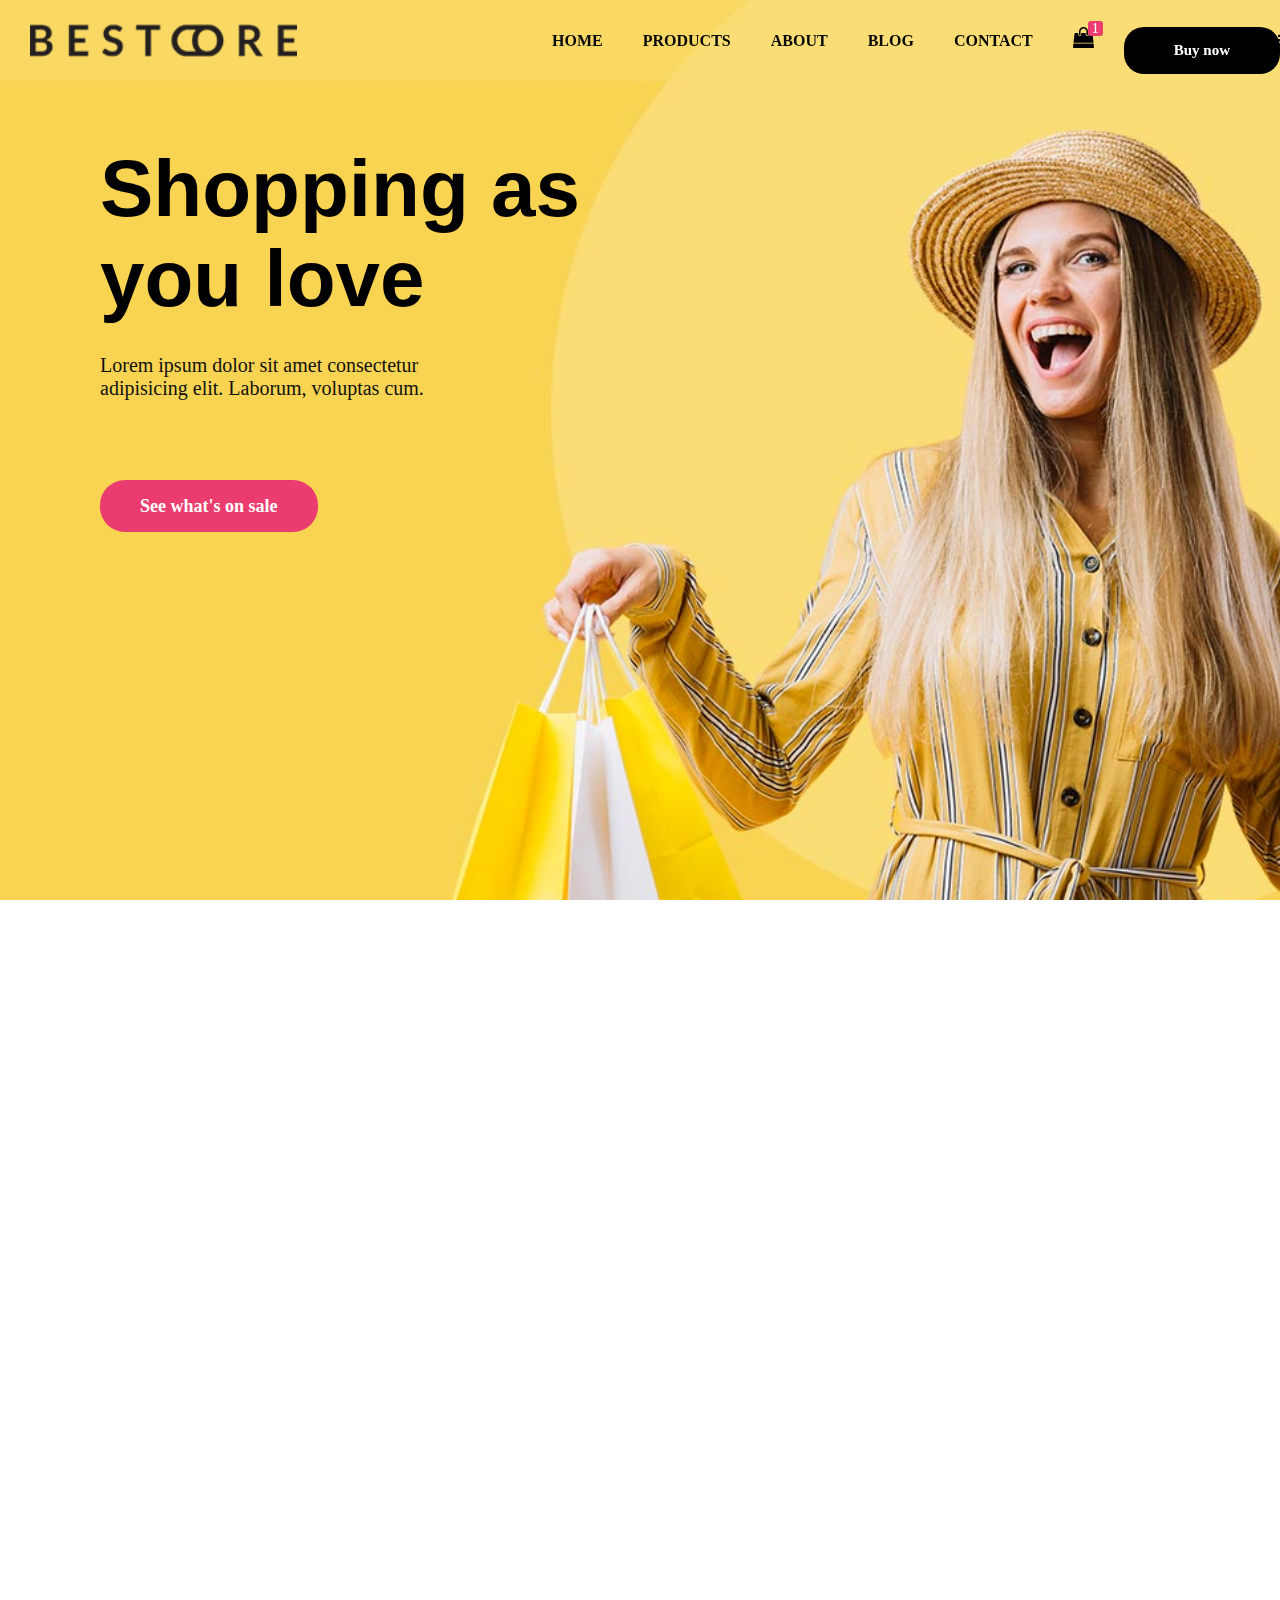
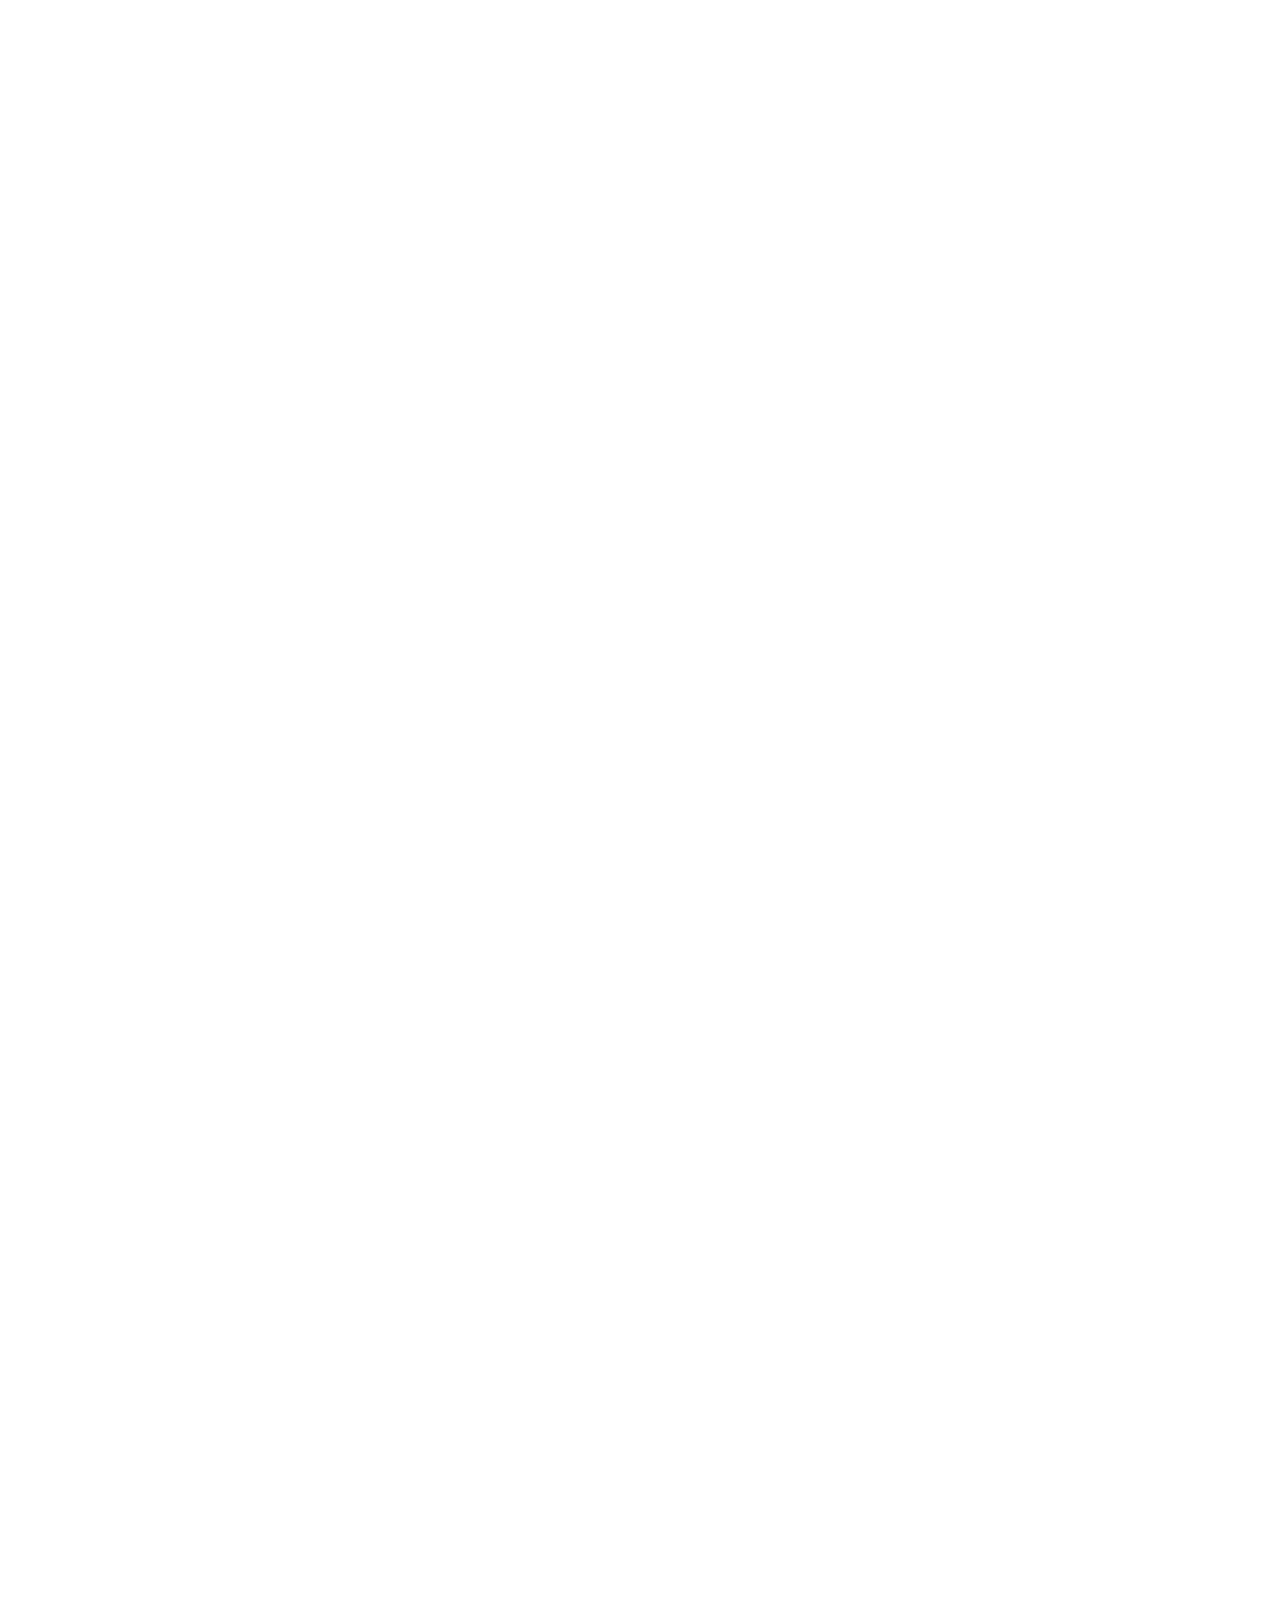
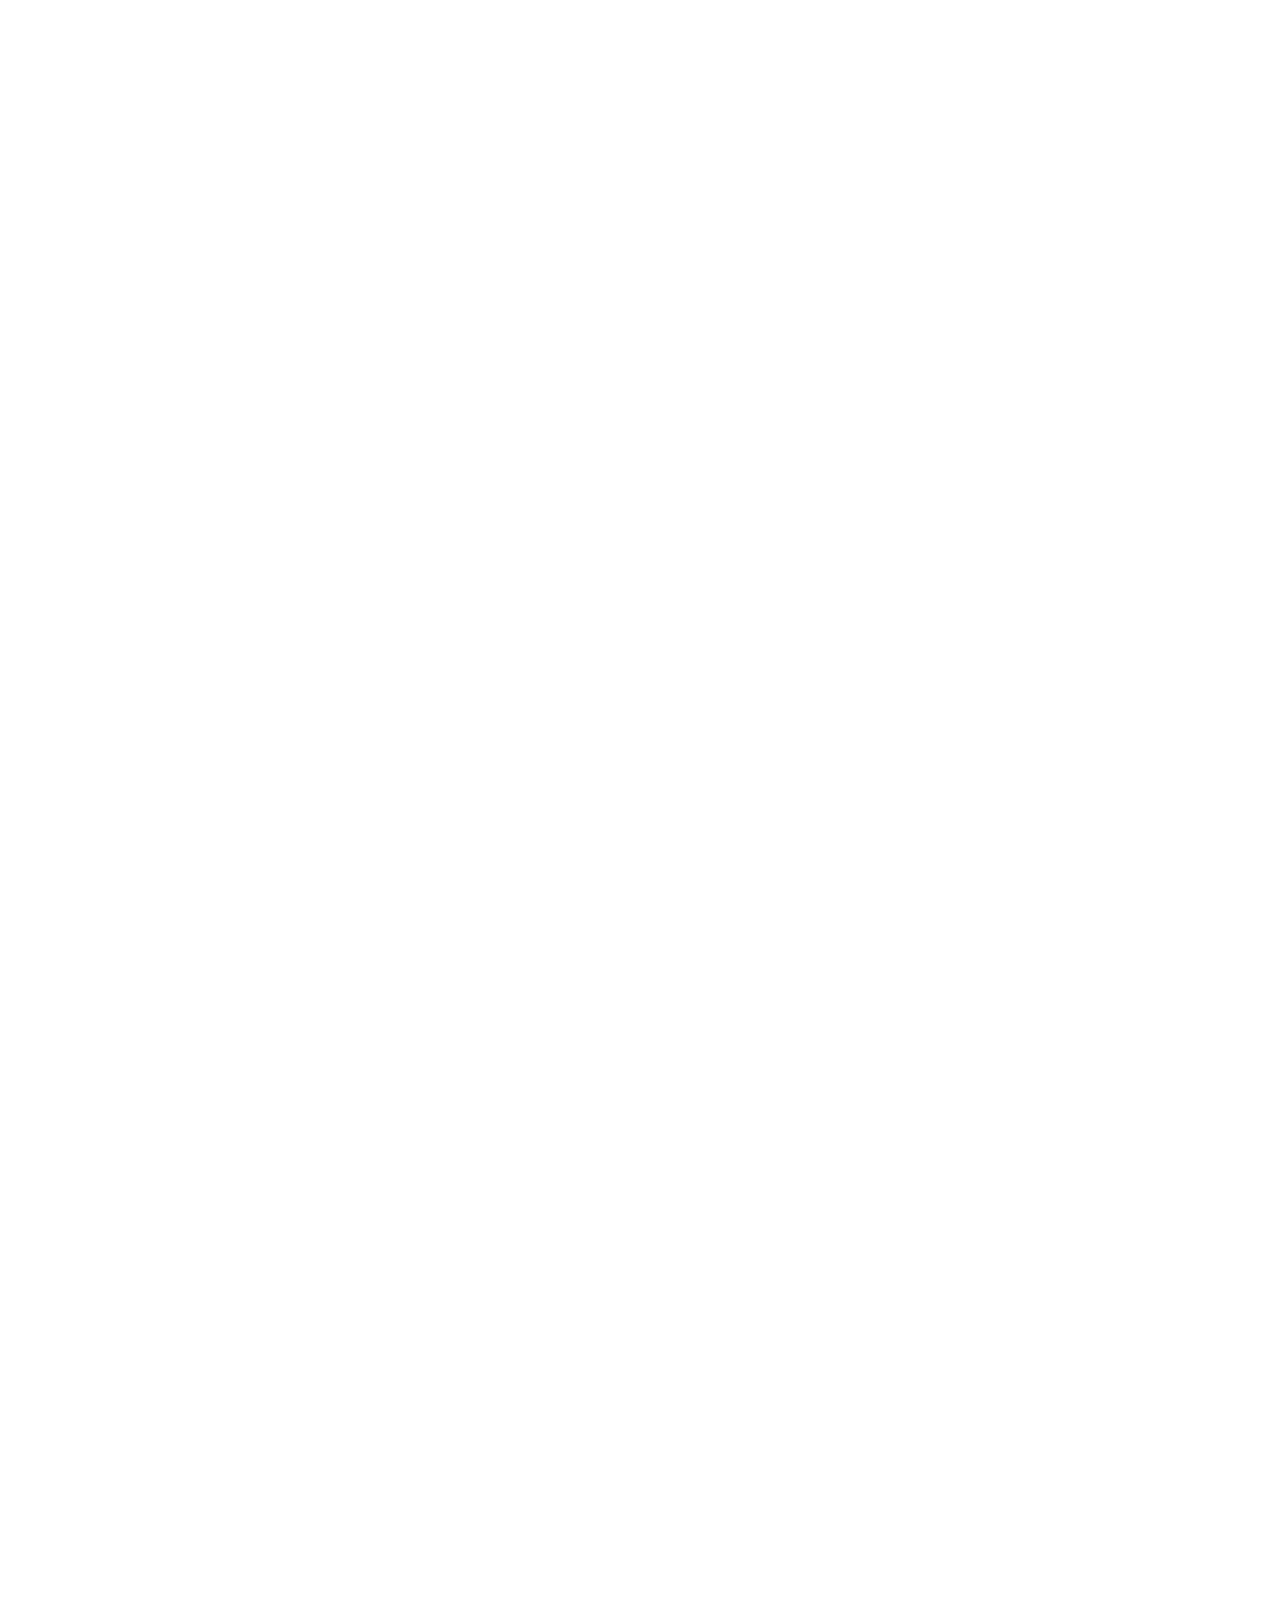
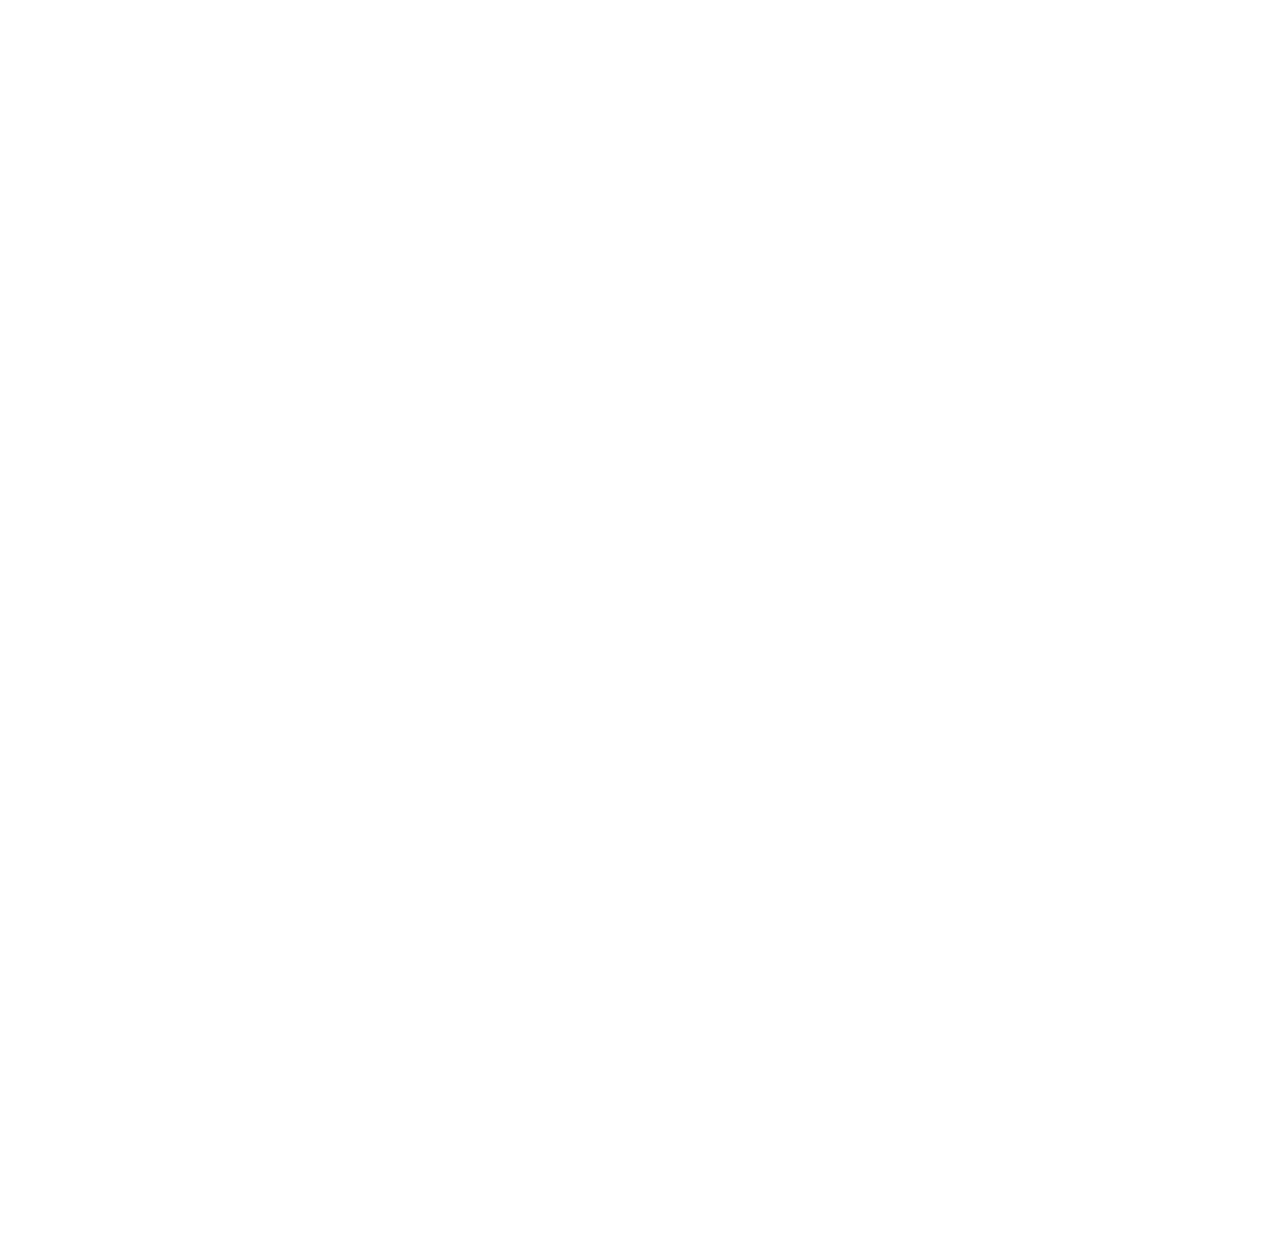
<file: index.html>
<!DOCTYPE html>
<html lang="en">
<head>
    <meta charset="UTF-8">
    <meta http-equiv="X-UA-Compatible" content="IE=edge">
    <meta name="viewport" content="width=device-width, initial-scale=1.0">
    <title>Document</title>
    <link rel="stylesheet" href="../CSS/style.css">
    <link rel="stylesheet" href="../font-awesome-4.7.0/css/font-awesome.min.css">
    <link rel="preconnect" href="https://fonts.googleapis.com">
    
</head>
<body class="layout-full-width mobile-side-slide">
  <div class="home-web">
    <div class="first-container-home">
        <div class="navbar">
            <img src="../Images/logo.png" alt="" class="img1">
         <div class="right-nav">
            <div><i class="fa fa-bars" aria-hidden="true"></i></div>

            <ul>
                
                <li><a href="Home.html">HOME</a></li>
                <li><a href="Products.html">PRODUCTS</a></li>
                <li><a href="About.html">ABOUT</a></li>
                <li><a href="Blog.html">BLOG</a></li>
                <li><a href="Contact.html">CONTACT</a></li>
               

               
            </ul>
           <span class="bag-span"> <i class="fa fa-shopping-bag" aria-hidden="true"></i><div class="cart-item">1</div>
            <button class="btn-1">Buy now</button></span>
         </div>
               
           
        </div>


<!-- <div><i class="fa fa-bars" aria-hidden="true"></i></div> -->
        <div class="home-inner-left">
            
                <p class="title-shopping">Shopping as<br>you love</p>

                <p class="home-para">Lorem ipsum dolor sit amet consectetur<br>adipisicing elit. Laborum, voluptas cum.</p>
                
                <div><button class="btn-Seewhat">See what's on sale</button></div>
          

        </div>
    </div>

    
    <div class="divs-a-container">
<div class="divs-a left-a">
<p class="p-a">Clothing</p>
</div>
<div class="divs-a middle-a">
    <p class="p-a">Jewelry</p>
</div>
<div class="divs-a right-a">
    <p class="p-a">Cosmetics</p>

</div>

    </div>

 
     <div>
        <p class="third-title">Products on sale</p>
        <div class="container-3">
            <div class="third-a">
              <div class="img3-div">                <li><a href="Product-Item.html"><img src="../Images/purse1.jpg" alt="" class="img3"></a></li>
              </div>
               <p class="p-b-1">Bag</p>
               <p class="p-b-2">$156.00</p>
            </div>
            <div class="third-a relative-pink">
                <span class="pink-tri"><i class="fa fa-star custstar" aria-hidden="true"></i></span>
               <div class="img3-div"> <img src="../Images/shoes.jpg" alt="" class="img3"></div>
                <p class="p-b-1">Beige shoes</p>
                <p class="p-b-2">$186.90</p>
             </div>
             <div class="third-a relative-pink">
                <span class="pink-tri"><i class="fa fa-star custstar" aria-hidden="true"></i></span>
               <div class="img3-div"> <img src="../Images/coat.jpg" alt="" class="img3"></div>
                <p class="p-b-1">Coat</p>
                <p class="p-b-2">$156.00</p>
             </div>
             <div class="third-a relative-pink">
                <span class="pink-tri"><i class="fa fa-star custstar" aria-hidden="true"></i></span>

               <div class="img3-div"> <img src="../Images/creme.jpg" alt="" class="img3"></div>
                <p class="p-b-1">Creme</p>
                <p class="p-b-2">$156.00</p>
             </div>
             <div class="third-a relative-pink">
                <span class="pink-tri"><i class="fa fa-star custstar" aria-hidden="true"></i></span>

               <div class="img3-div"> <img src="../Images/dress.jpg" alt="" class="img3"></div>
                <p class="p-b-1">Dress</p>
                <p class="p-b-2">$156.00</p>
             </div>
            
        </div>
   
     </div>


     <div>
        <p class="third-title">Best Selling products</p>
        <div class="container-3">
            <div class="third-a">
              <div class="img3-div"> <img src="../Images/goldchain.jpg" alt="" class="img3"></div>
               <p class="p-b-1">Gold Chain</p>
               <p class="p-b-2">$156.00</p>
            </div>
            <div class="third-a relative-pink">
                <span class="pink-tri"><i class="fa fa-star custstar" aria-hidden="true"></i></span>

               <div class="img3-div"> <img src="../Images/dress.jpg" alt="" class="img3"></div>
                <p class="p-b-1">Dress</p>
                <p class="p-b-2">$186.90</p>
             </div>
             <div class="third-a">
               <div class="img3-div"> <img src="../Images/shirt.jpg" alt="" class="img3"></div>
                <p class="p-b-1">Coat</p>
                <p class="p-b-2">$156.00</p>
             </div>
             <div class="third-a">
               <div class="img3-div"> <img src="../Images/goggle.jpg" alt="" class="img3"></div>
                <p class="p-b-1">Creme</p>
                <p class="p-b-2">$156.00</p>
             </div>
             <div class="third-a">
               <div class="img3-div"> <img src="../Images/Jacket.jpg" alt="" class="img3"></div>
                <p class="p-b-1">Dress</p>
                <p class="p-b-2">$156.00</p>
             </div>
            
        </div>
   
     </div>
<div class="div-more-btn"><button class="more-btn">More products</button></div>

<div class="div-numbers">
  <div class="num-p-container"><p class="num-p1">4M</p>
    <p class="num-p2">Lorem, ipsum dolor</p>
  </div>
  <div><p class="num-p1">130k</p>
    <p class="num-p2">Lorem, ipsum dolor</p>
  </div>
  <div><p class="num-p1">10</p>
    <p class="num-p2">Lorem, ipsum dolor</p>
  </div>
   
</div>

<div class="container-5">
    <div class="container-5-left"></div>
    <div class="container-5-right">
        <h2 class="container-5-title">We provide the newest trends<br> in fashion</h2>
        <p class="container-5-subtitle">Lorem ipsum dolor sit amet, consectetur adipisicing elit, 
            sed do eiusmod <br>tempor incididunt ut labore et dolore magna aliqua.
             Ut enim ad<br>minim veniam, quis nostrud exercitation ullamco 
             laboris nisi ut aliquip ex<br> ea commodo consequat.</p>
        <button class="about-us-btn">About us</button>
    </div>
    
</div>

<div class="container-6">
<div class="div6-a">
    <img src="../Images/box1.png" alt="">
    <p class="container-6-para">30 days <br> free return</p>
</div>
<div class="div6-a">
    <img src="../Images/payment1.png" alt="">
    <p class="container-6-para">5 ways <br> payments</p>
</div>
<div class="div6-a">
    <img src="../Images/support.png" alt="">
    <p class="container-6-para">Excellent <br>support</p>
</div>
<div class="div6-a">
    <img src="../Images/satisfaction.png" alt="">
    <p class="container-6-para">Satisfaction<br>guarantee</p>
</div>
<div class="div6-a">
    <img src="../Images/delivery.png" alt="">
    <p class="container-6-para">Super fast<br>delivery</p>
</div>
</div>


    <div class="bags-div"><img src="../Images/bags.png" alt="" class="img-bags"></div>
        <div class="con-8-img">
                   <p class="con8-title">Sign up for a newsletter</p>
            <p class="con8-p-sub">Lorem ipsum dolor sit amet, consectetur adipisicing elit, sed do eiusmod tempor incididunt ut labore<br>et dolore magna aliqua. Ut enim ad minim veniam, quis nostrud exercitat consequat.</p>
                <div class="con8-inner"><input type="text" placeholder="Name">  <input type="text" placeholder="Email"></div>
    <div><button class="btn-signup">Sign up today</button> </div>   
      </div>


<div class="container9">
<div class="con-9-a"><div class="nine-a nine-1"></div></div>
<div class="con-9-a"><div class="nine-a nine-2"></div></div>
<div class="con-9-a"><div class="nine-a nine-3"></div></div>
<div class="con-9-a"><div class="nine-a nine-4"></div></div>
<div class="con-9-a"><div class="nine-a nine-5"></div></div>
<div class="con-9-a"><div class="nine-a nine-6"></div></div>
</div>

<div class="footer">
   <div class="footer-1">
      <div class="footer-divs-a f-1">
          <h4 class="footerline2-1">Lorem ipsum dolor<br>
            sam etomnia</h4>
            <div class="div-btn-moredetails"><button class="btn-moredetails">More details</button></div>
        <div class="border-1"></div>
            <div><i class="fa fa-facebook ficons" aria-hidden="true"></i><i class="fa fa-twitter ficons twitf" aria-hidden="true"></i><i class="fa fa-linkedin ficons" aria-hidden="true"></i>
            </div>
      </div>
      <div class="footer-divs-a">
        <h4 class="footerline2-23">Useful links</h4>
          <div><p class="p-f-1"><i class="fa fa-angle-right r-arrow" aria-hidden="true"></i>P-3400 ipsum</p></div>
          <div><p class="p-f-1"><i class="fa fa-angle-right r-arrow" aria-hidden="true"></i>P-3400 ipsum</p></div>
          <div><p class="p-f-1"><i class="fa fa-angle-right r-arrow" aria-hidden="true"></i>P-3400 ipsum</p></div>
          <div><p class="p-f-1"><i class="fa fa-angle-right r-arrow" aria-hidden="true"></i>P-3400 ipsum</p></div>
          <div><p class="p-f-1"><i class="fa fa-angle-right r-arrow" aria-hidden="true"></i>P-3400 ipsum</p></div>
      </div>

      <div class="footer-divs-a">
          <div><p class="p-f-1 f-3"><i class="fa fa-angle-right r-arrow" aria-hidden="true"></i>P-3400 ipsum</p></div>
          <div><p class="p-f-1"><i class="fa fa-angle-right r-arrow" aria-hidden="true"></i>P-3400 ipsum</p></div>
          <div><p class="p-f-1"><i class="fa fa-angle-right r-arrow" aria-hidden="true"></i>P-3400 ipsum</p></div>
          <div><p class="p-f-1"><i class="fa fa-angle-right r-arrow" aria-hidden="true"></i>P-3400 ipsum</p></div>
          <div><p class="p-f-1"><i class="fa fa-angle-right r-arrow" aria-hidden="true"></i>P-3400 ipsum</p></div>
      </div>


      <div class="footer-divs-a">
        <h4 class="footerline2-23">Our mission</h4>
        <div><p class="p-f-2">Lorem ipsum dolor sit amet, consectetur adipisicing elit, sed do eiusmod tempor incididunt ut labore et dolore magna aliqua.</p></div>
        <div class="div-readmore"><ul><li><a href="">Read more</a></li></ul></div>
       
    </div>
   </div> 
   <div class="footerline-2"><p>© 2021 - BeTheme. Muffin group - HTML by <a href="#">BeantownThemes</a></p></div>
</div>

  </div> 

  <div class="home-mobile">
    <div class="navbar-mob">

      <div class="nav-mob-div-logo"> <img src="../Images/logo.png" alt="" class="img1-mob responsive"> </div>

      <div class="right-nav-mob mobulnavicon">
        <span class="bag-span"> <i class="fa fa-shopping-bag" aria-hidden="true"></i><div class="cart-item">1</div>
           </span>
        <div class="divbar"><i class="fa fa-bars barm-1" aria-hidden="true"></i></div>

        <ul class="nav-mob-ul">
            
            <li><a href="Home.html">HOME</a></li>
            <li><a href="Products.html">PRODUCTS</a></li>
            <li><a href="About.html">ABOUT</a></li>
            <li><a href="Blog.html">BLOG</a></li>
            <li><a href="Contact.html">CONTACT</a></li>
           

           
        </ul>
      
     </div>
     
     </div>

     <div class="first-con-mob-home">
         <h1 class="title1">Shopping as<br> you love</h1>
         <div><button class="btn-Seewhat home-btn-1">See what's on sale</button></div>
     </div>

     <div class="second-con-mob-home">
         <div class="mob-img1-h imgh1" ></div>
         <div class="mob-img2-h2 imgh1"></div>
         <div class="mob-img3-h imgh1"></div>
        
     </div>
     <div class="container-3">
        <h2 class="title-2">Products on sale</h2>
        <div class="third-a">
          <div class="img3-div">                <li><a href="Product-Item.html"><img src="../Images/purse1.jpg" alt="" class="img3"></a></li>
          </div>
           <p class="p-b-1">Bag</p>
           <p class="p-b-2">$156.00</p>
        </div>
        <div class="third-a relative-pink">
            <span class="pink-tri"><i class="fa fa-star custstar" aria-hidden="true"></i></span>
           <div class="img3-div"> <img src="../Images/shoes.jpg" alt="" class="img3"></div>
            <p class="p-b-1">Beige shoes</p>
            <p class="p-b-2">$186.90</p>
         </div>
         <div class="third-a relative-pink">
            <span class="pink-tri"><i class="fa fa-star custstar" aria-hidden="true"></i></span>
           <div class="img3-div"> <img src="../Images/coat.jpg" alt="" class="img3"></div>
            <p class="p-b-1">Coat</p>
            <p class="p-b-2">$156.00</p>
         </div>
         <div class="third-a relative-pink">
            <span class="pink-tri"><i class="fa fa-star custstar" aria-hidden="true"></i></span>

           <div class="img3-div"> <img src="../Images/creme.jpg" alt="" class="img3"></div>
            <p class="p-b-1">Creme</p>
            <p class="p-b-2">$156.00</p>
         </div>
         <div class="third-a relative-pink">
            <span class="pink-tri"><i class="fa fa-star custstar" aria-hidden="true"></i></span>

           <div class="img3-div"> <img src="../Images/dress.jpg" alt="" class="img3"></div>
            <p class="p-b-1">Dress</p>
            <p class="p-b-2">$156.00</p>
         </div>
        
    </div>
    <div class="container-4">
        <h2 class="title-2">Best Selling Products</h2>
        <div class="third-a">
          <div class="img3-div">                <li><a href="Product-Item.html"><img src="../Images/goldchain.jpg" alt="" class="img3"></a></li>
          </div>
           <p class="p-b-1">Bag</p>
           <p class="p-b-2">$156.00</p>
        </div>
        <div class="third-a relative-pink">
            <span class="pink-tri"><i class="fa fa-star custstar" aria-hidden="true"></i></span>
           <div class="img3-div"> <img src="../Images/dress.jpg" alt="" class="img3"></div>
            <p class="p-b-1">Beige shoes</p>
            <p class="p-b-2">$186.90</p>
         </div>
         <div class="third-a relative-pink">
            <span class="pink-tri"><i class="fa fa-star custstar" aria-hidden="true"></i></span>
           <div class="img3-div"> <img src="../Images/shirt.jpg" alt="" class="img3"></div>
            <p class="p-b-1">Coat</p>
            <p class="p-b-2">$156.00</p>
         </div>
         <div class="third-a relative-pink">
            <span class="pink-tri"><i class="fa fa-star custstar" aria-hidden="true"></i></span>

           <div class="img3-div"> <img src="../Images/goggle.jpg" alt="" class="img3"></div>
            <p class="p-b-1">Creme</p>
            <p class="p-b-2">$156.00</p>
         </div>
         <div class="third-a relative-pink">
            <span class="pink-tri"><i class="fa fa-star custstar" aria-hidden="true"></i></span>

           <div class="img3-div"> <img src="../Images/Jacket.jpg" alt="" class="img3"></div>
            <p class="p-b-1">Dress</p>
            <p class="p-b-2">$156.00</p>
         </div>
         <div class="div-more-btn home-btn-1"><button class="more-btn">More products</button></div>

    </div>
    <div class="div-numbers">
        <div class="num-p-container"><p class="num-p1">4M</p>
          <p class="num-p2">Lorem, ipsum dolor</p>
        </div>
        <div><p class="num-p1">130k</p>
          <p class="num-p2">Lorem, ipsum dolor</p>
        </div>
        <div><p class="num-p1">10</p>
          <p class="num-p2">Lorem, ipsum dolor</p>
        </div>
         
      </div>
      <div class="container-5">
        <div class="container-5-left"></div>
        <div class="container-5-right">
            <h2 class="container-5-title">We provide the newest trends<br> in fashion</h2>
            <p class="container-5-subtitle">Lorem ipsum dolor sit amet, consectetur adipisicing elit, 
                sed do eiusmod <br>tempor incididunt ut labore et dolore magna aliqua.
                 Ut enim ad<br>minim veniam, quis nostrud exercitation ullamco 
                 laboris nisi ut aliquip ex<br> ea commodo consequat.</p>
            <button class="about-us-btn">About us</button>
        </div>
        
    </div>

    <div class="container-6">
        <div class="div6-a">
            <img src="../Images/box1.png" alt="">
            <p class="container-6-para">30 days <br> free return</p>
        </div>
        <div class="div6-a">
            <img src="../Images/payment1.png" alt="">
            <p class="container-6-para">5 ways <br> payments</p>
        </div>
        <div class="div6-a">
            <img src="../Images/support.png" alt="">
            <p class="container-6-para">Excellent <br>support</p>
        </div>
        <div class="div6-a">
            <img src="../Images/satisfaction.png" alt="">
            <p class="container-6-para">Satisfaction<br>guarantee</p>
        </div>
        <div class="div6-a">
            <img src="../Images/delivery.png" alt="">
            <p class="container-6-para">Super fast<br>delivery</p>
        </div>
        </div>
        <div class="bags-div"><img src="../Images/bags.png" alt="" class="img-bags"></div>

        <div class="con-8-img">
            <p class="con8-title">Sign up for a newsletter</p>
     <p class="con8-p-sub">Lorem ipsum dolor sit amet, consectetur adipisicing elit, sed do eiusmod tempor incididunt ut labore<br>et dolore magna aliqua. Ut enim ad minim veniam, quis nostrud exercitat consequat.</p>
         <div class="con8-inner"><input type="text" placeholder="Name">  <input type="text" placeholder="Email"></div>
<div><button class="btn-signup home-btn-1">Sign up today</button> </div>   
</div>

<div class="container9">
    <div class="con-9-a"><div class="nine-a nine-1"></div></div>
    <div class="con-9-a"><div class="nine-a nine-2"></div></div>
    <div class="con-9-a"><div class="nine-a nine-3"></div></div>
    <div class="con-9-a"><div class="nine-a nine-4"></div></div>
    <div class="con-9-a"><div class="nine-a nine-5"></div></div>
    <div class="con-9-a"><div class="nine-a nine-6"></div></div>
    </div>


    


     <div class="footer-mobile footer-mobile-home1">
        <h4>Lorem ipsum dolor sam etomnia</h4>
        <div class="div-btn-moredetails"><button class="btn-moredetails">More details</button></div>  
      <hr>
      <div><i class="fa fa-facebook ficons" aria-hidden="true"></i><i class="fa fa-twitter ficons twitf" aria-hidden="true"></i><i class="fa fa-linkedin ficons" aria-hidden="true"></i>
      </div>
      <div class="footer-divs-a">
        <h4 class="footerline2-23">Useful links</h4>
          <div><p class="p-f-1"><i class="fa fa-angle-right r-arrow" aria-hidden="true"></i>P-3400 ipsum</p></div>
          <div><p class="p-f-1"><i class="fa fa-angle-right r-arrow" aria-hidden="true"></i>P-3400 ipsum</p></div>
          <div><p class="p-f-1"><i class="fa fa-angle-right r-arrow" aria-hidden="true"></i>P-3400 ipsum</p></div>
          <div><p class="p-f-1"><i class="fa fa-angle-right r-arrow" aria-hidden="true"></i>P-3400 ipsum</p></div>
          <div><p class="p-f-1"><i class="fa fa-angle-right r-arrow" aria-hidden="true"></i>P-3400 ipsum</p></div>
      </div>

      <div class="footer-divs-a m-f">
          <div><p class="p-f-1 f-3"><i class="fa fa-angle-right r-arrow" aria-hidden="true"></i>P-3400 ipsum</p></div>
          <div><p class="p-f-1"><i class="fa fa-angle-right r-arrow" aria-hidden="true"></i>P-3400 ipsum</p></div>
          <div><p class="p-f-1"><i class="fa fa-angle-right r-arrow" aria-hidden="true"></i>P-3400 ipsum</p></div>
          <div><p class="p-f-1"><i class="fa fa-angle-right r-arrow" aria-hidden="true"></i>P-3400 ipsum</p></div>
          <div><p class="p-f-1"><i class="fa fa-angle-right r-arrow" aria-hidden="true"></i>P-3400 ipsum</p></div>
      </div>

      <div class="footer-divs-a">
        <h4 class="footerline2-23">Our mission</h4>
        <div><p class="p-f-2">Lorem ipsum dolor sit amet, consectetur adipisicing elit, sed do eiusmod tempor incididunt ut labore et dolore magna aliqua.</p></div>
        <div class="div-readmore"><ul><li><a href="">Read more</a></li></ul></div>
       
    </div>
    <div class="text-3"><p>© 2021 - BeTheme. Muffin group - HTML by <a href="#">BeantownThemes</a></p></div>
     </div>


     
    </div>
</div>
</body>

 





       

</html>
</file>
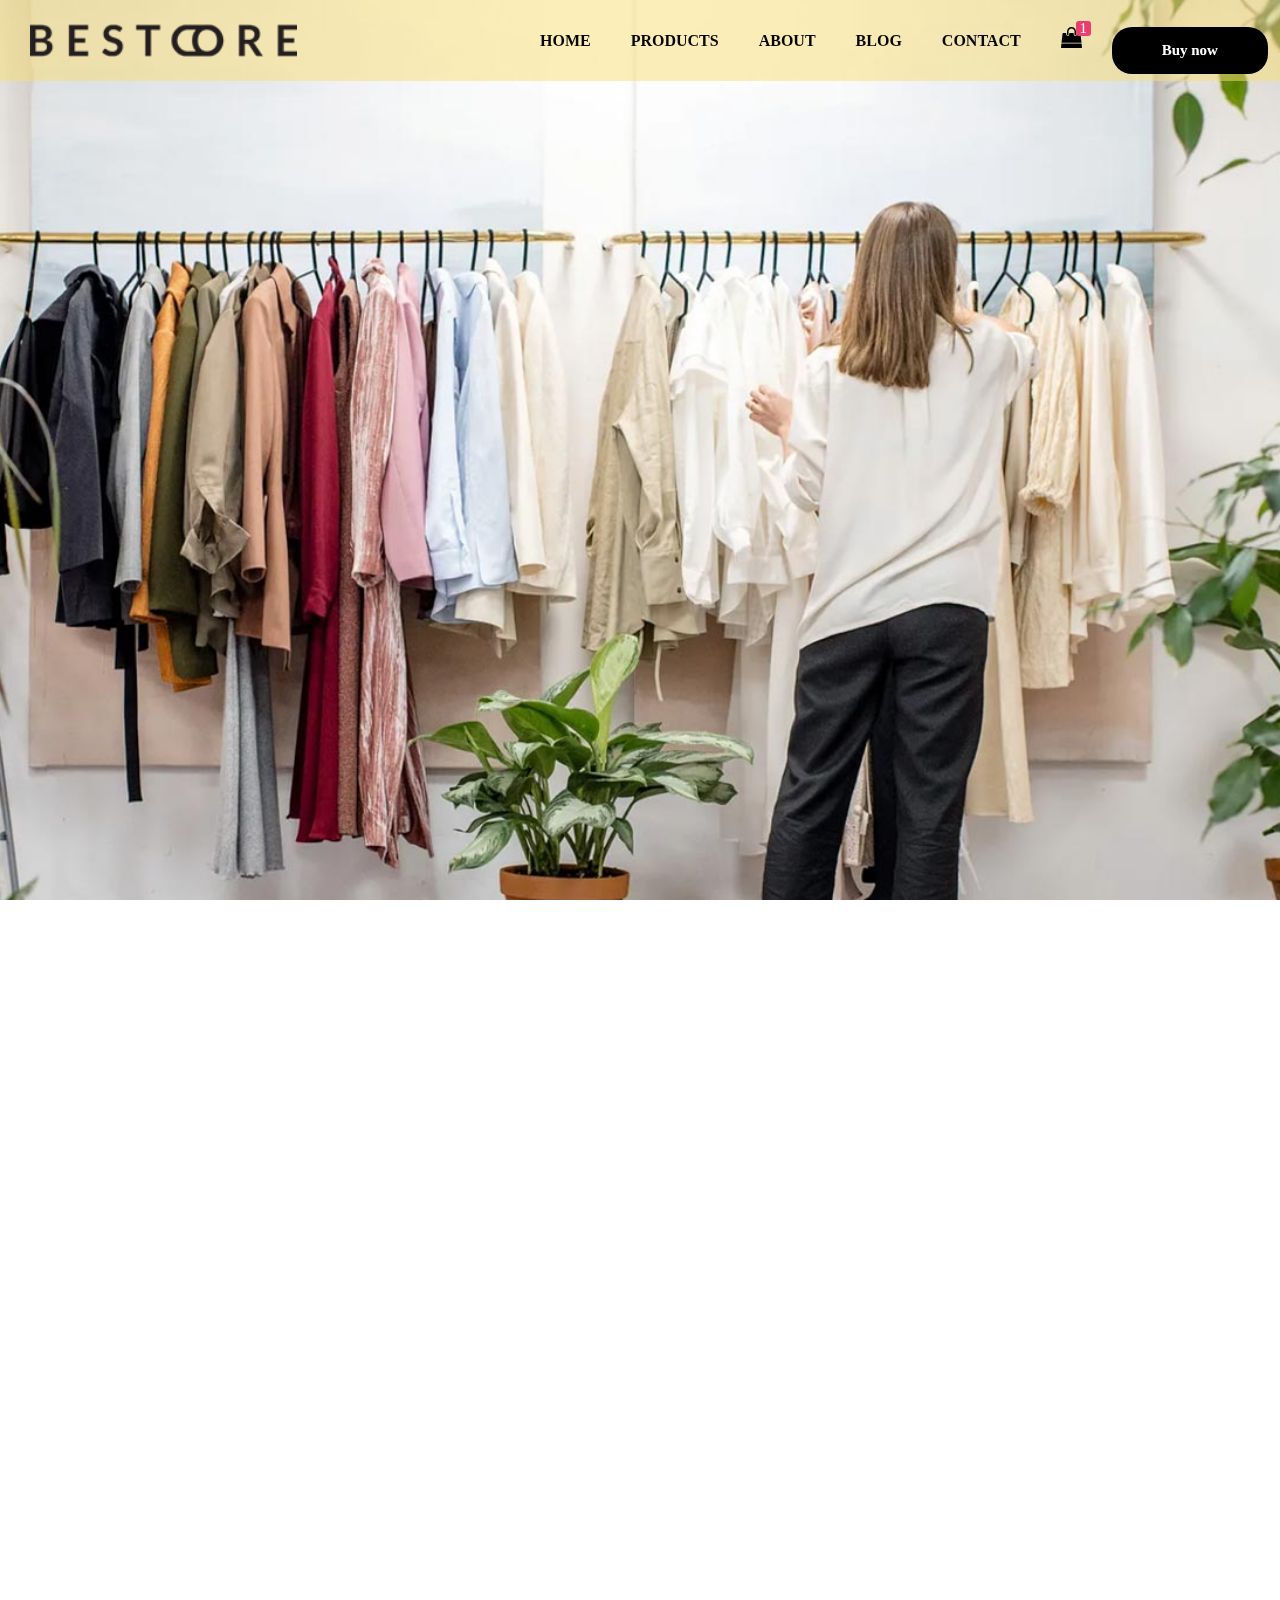
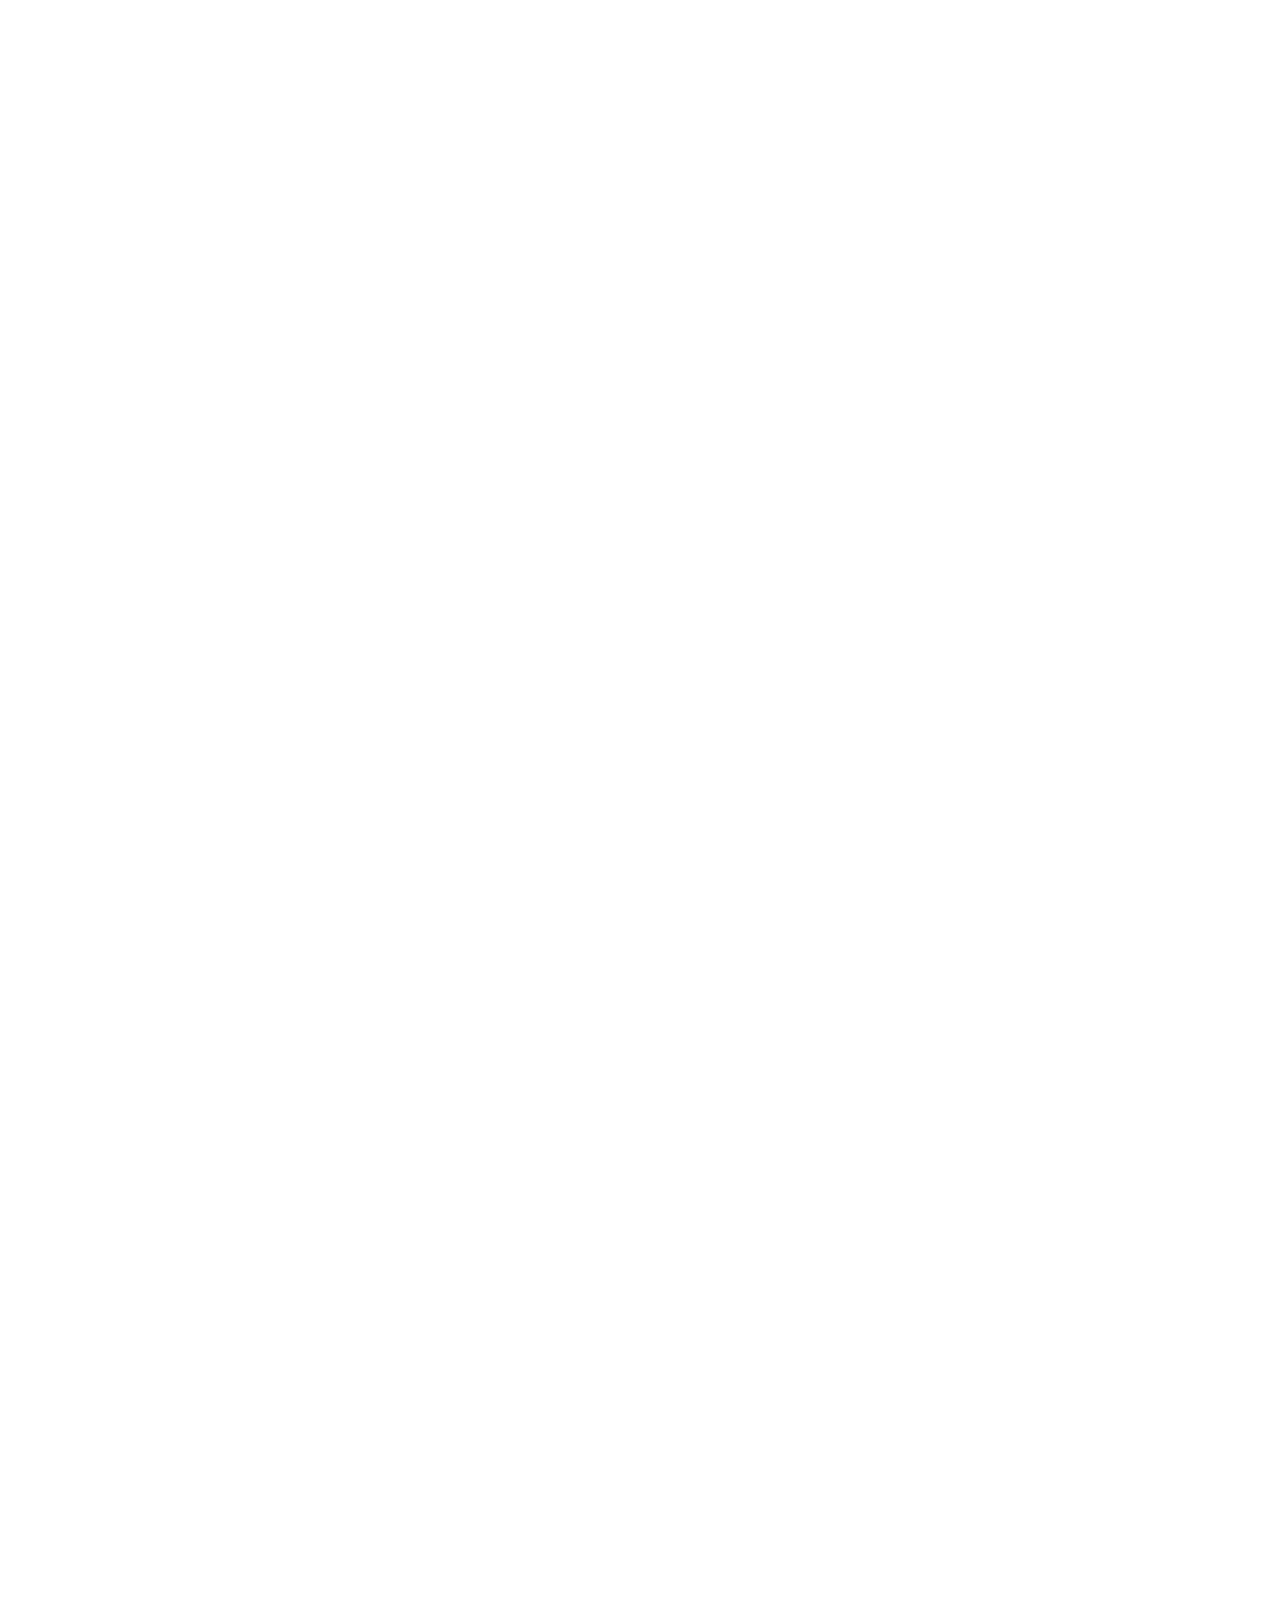
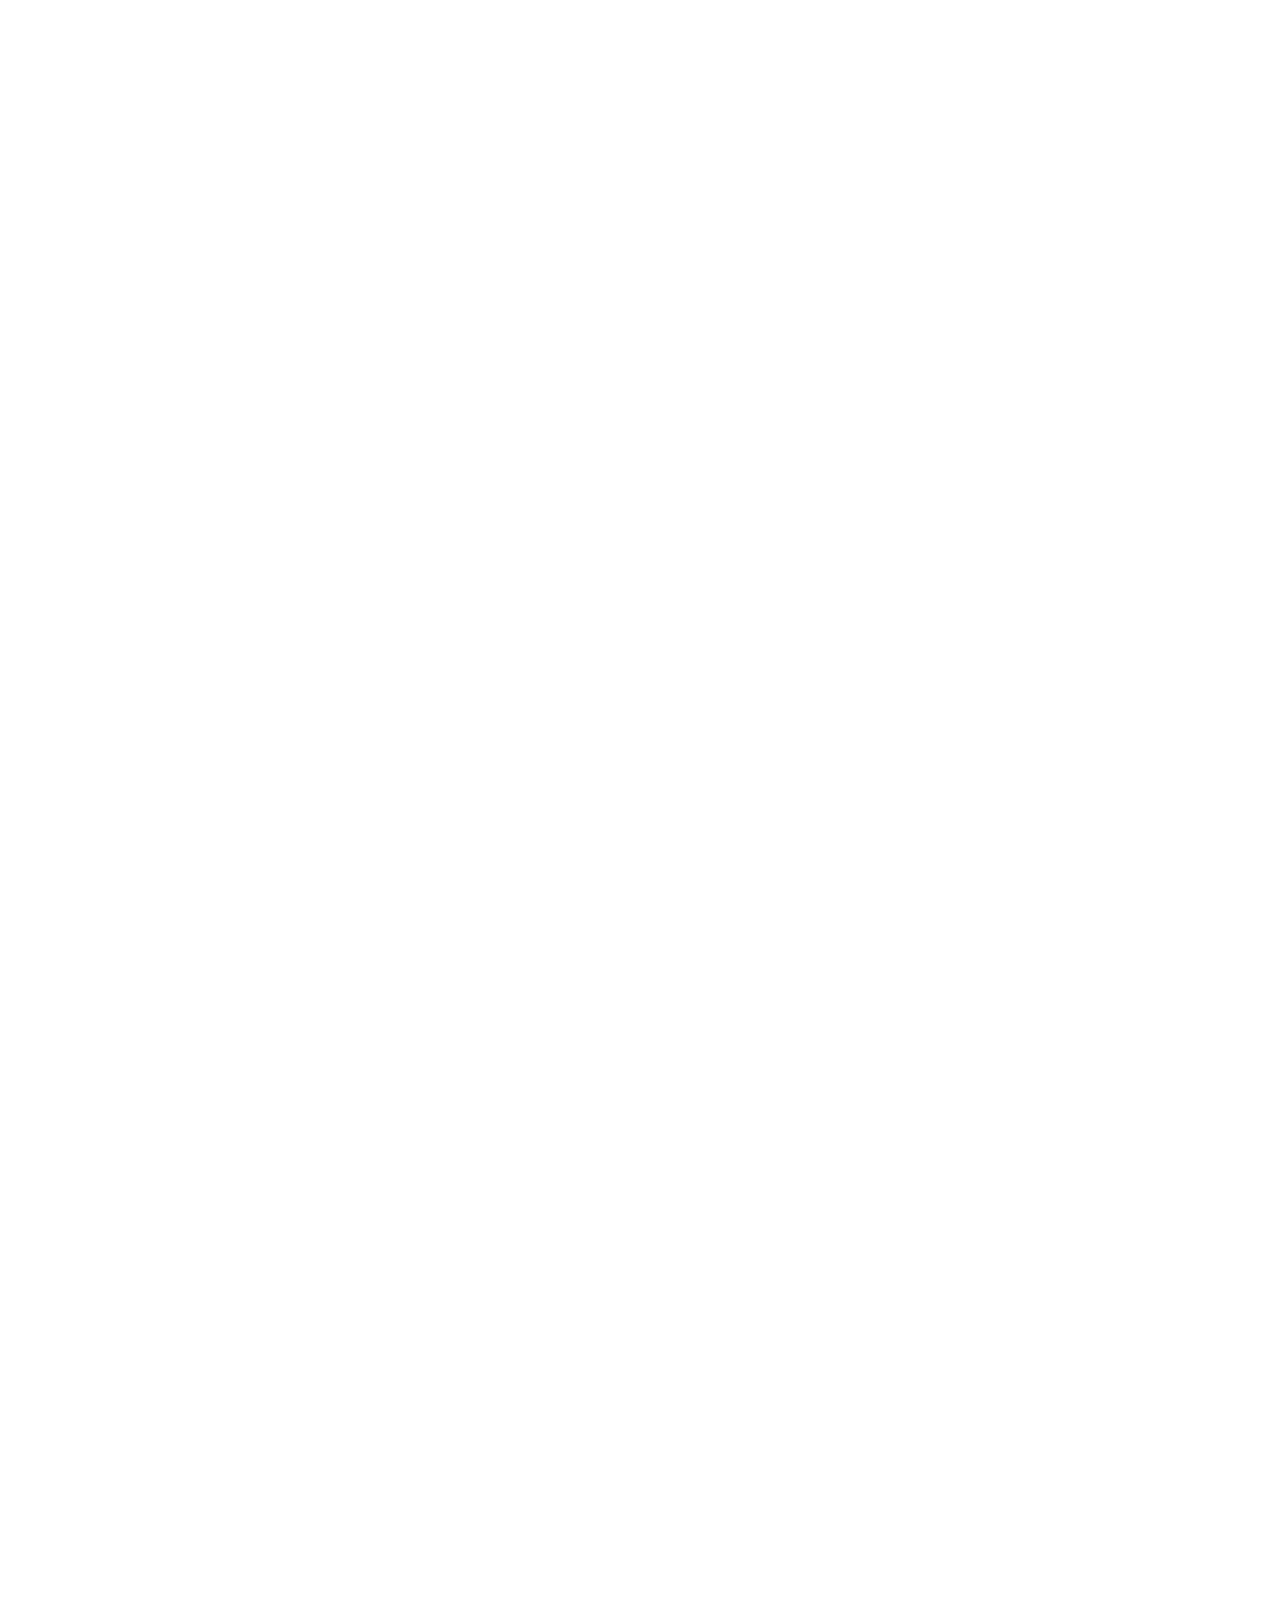
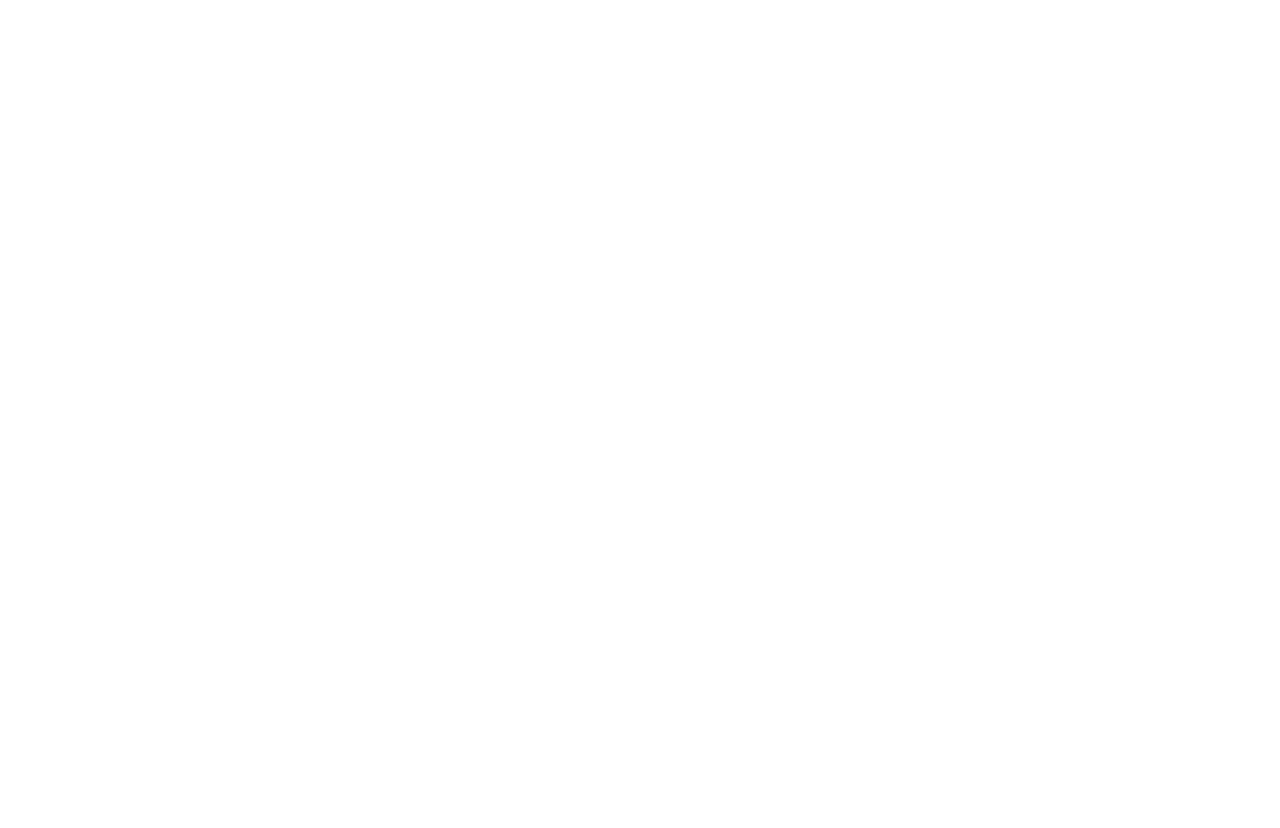
<file: About.html>
<!DOCTYPE html>
<html lang="en">
<head>
    <meta charset="UTF-8">
    <meta http-equiv="X-UA-Compatible" content="IE=edge">
    <meta name="viewport" content="width=device-width, initial-scale=1.0">
    <title>Document</title>
    <link rel="stylesheet" href="../CSS/style.css">
    <link rel="stylesheet" href="../font-awesome-4.7.0/css/font-awesome.min.css">
    <link rel="preconnect" href="https://fonts.googleapis.com">
    
</head>
<body class="layout-full-width mobile-side-slide">
   <div class="about-web">
    <div class="first-container-about">
        <div class="navbar">
            <img src="../Images/logo.png" alt="" class="img1">
         <div class="right-nav">
            <ul>
                <li><a href="index.html">HOME</a></li>
                <li><a href="Products.html">PRODUCTS</a></li>
                <li><a href="About.html">ABOUT</a></li>
                <li><a href="Blog.html">BLOG</a></li>
                <li><a href="Contact.html">CONTACT</a></li>

                         
            </ul>
           <span class="bag-span"> <i class="fa fa-shopping-bag" aria-hidden="true"></i><div class="cart-item">1</div>
            <button class="btn-1">Buy now</button></span>
         </div>
              
           
        </div>
</div>

<div class="second-container-about">
 <div><p class="about-p-1">Lorem ipsum dolor sit amet, consectetur adipisicing elit, sed do<br>dolore magna aliqua. Ut enim ad minim veni sit amet Lorem ipsum<br> dolor sit amet, consectetur adipisicing elit, sed do dolore magna <br> aliqua. Ut enim ad minim veni sit amet</p></div>   

 <div class="container-6">
    <div class="div6-a">
        <img src="../Images/box1.png" alt="">
        <p class="container-6-para">30 days <br> free return</p>
    </div>
    <div class="div6-a">
        <img src="../Images/payment1.png" alt="">
        <p class="container-6-para">5 ways <br> payments</p>
    </div>
    <div class="div6-a">
        <img src="../Images/support.png" alt="">
        <p class="container-6-para">Excellent <br>support</p>
    </div>
    <div class="div6-a">
        <img src="../Images/satisfaction.png" alt="">
        <p class="container-6-para">Satisfaction<br>guarantee</p>
    </div>
    <div class="div6-a">
        <img src="../Images/delivery.png" alt="">
        <p class="container-6-para">Super fast<br>delivery</p>
    </div>
    
    
    </div>

    <div class="divabout-p-2"><p class="about-p-2">Lorem ipsum dolor sit amet, consectetur adipisicing elit, sed do dolore magna aliqua. Ut enim ad<br> minim veni sit amet Lorem ipsum dolor sit amet, consectetur adipisicing elit, sed do dolore <br> magna aliqua. Ut enim ad minim veni sit amet</p></div>
</div>

<div class="third-container-about">
    <div class="div-left-about1"> </div>
    <div class="div-right-about1">
        <p class="about-r-p2">Lorem ipsum quam<br> pertroni</p>
        <p class="about-r-p3">Lorem ipsum dolor sit amet, consectetur adipisicing <br> elit, sed do eiusmod tempor incididunt ut labore et <br>dolore magna aliqua. Ut enim ad minim veniam, quis ,<br> nostrud exercitation ullamco laboris nisi ut aliquip <br> ex ea commodo consequat.</p>
        <div> <button class="btn-contact">Contact us</button></div>
    </div> 
 </div>

 <div class="four-container-about">
   
    <div class="div-left-about2s">
        <p class="about-r-p2s">Lorem ipsum quam<br> pertroni</p>
        <p class="about-r-p3s">Lorem ipsum dolor sit amet, consectetur adipisicing <br> elit, sed do eiusmod tempor incididunt ut labore et <br>dolore magna aliqua. Ut enim ad minim veniam, quis ,<br> nostrud exercitation ullamco laboris nisi ut aliquip <br> ex ea commodo consequat.</p>
        <div> <button class="btn-contact btn-c">Contact us</button></div>
    </div> 
    <div class="div-right-about2s"> </div>
 </div>
<div class="five-container-about"></div>

<div class="bags-div"><img src="../Images/bags.png" alt="" class="img-bags"></div>
        <div class="con-8-img">
                   <p class="con8-title">Sign up for a newsletter</p>
            <p class="con8-p-sub">Lorem ipsum dolor sit amet, consectetur adipisicing elit, sed do eiusmod tempor incididunt ut labore<br>et dolore magna aliqua. Ut enim ad minim veniam, quis nostrud exercitat consequat.</p>
                <div class="con8-inner"><input type="text" placeholder="Name">  <input type="text" placeholder="Email"></div>
    <div><button class="btn-signup">Sign up today</button> </div>   
      </div>


<div class="container9">
<div class="con-9-a"><div class="nine-a nine-1"></div></div>
<div class="con-9-a"><div class="nine-a nine-2"></div></div>
<div class="con-9-a"><div class="nine-a nine-3"></div></div>
<div class="con-9-a"><div class="nine-a nine-4"></div></div>
<div class="con-9-a"><div class="nine-a nine-5"></div></div>
<div class="con-9-a"><div class="nine-a nine-6"></div></div>
</div>

<div class="footer footer-about">
   <div class="footer-1">
      <div class="footer-divs-a f-1">
          <h4 class="footerline2-1">Lorem ipsum dolor<br>
            sam etomnia</h4>
            <div class="div-btn-moredetails"><button class="btn-moredetails">More details</button></div>
        <div class="border-1"></div>
            <div><i class="fa fa-facebook ficons" aria-hidden="true"></i><i class="fa fa-twitter ficons twitf" aria-hidden="true"></i><i class="fa fa-linkedin ficons" aria-hidden="true"></i>
            </div>
      </div>
      <div class="footer-divs-a">
        <h4 class="footerline2-23">Useful links</h4>
          <div><p class="p-f-1"><i class="fa fa-angle-right r-arrow" aria-hidden="true"></i>P-3400 ipsum</p></div>
          <div><p class="p-f-1"><i class="fa fa-angle-right r-arrow" aria-hidden="true"></i>P-3400 ipsum</p></div>
          <div><p class="p-f-1"><i class="fa fa-angle-right r-arrow" aria-hidden="true"></i>P-3400 ipsum</p></div>
          <div><p class="p-f-1"><i class="fa fa-angle-right r-arrow" aria-hidden="true"></i>P-3400 ipsum</p></div>
          <div><p class="p-f-1"><i class="fa fa-angle-right r-arrow" aria-hidden="true"></i>P-3400 ipsum</p></div>
      </div>

      <div class="footer-divs-a">
          <div><p class="p-f-1 f-3"><i class="fa fa-angle-right r-arrow" aria-hidden="true"></i>P-3400 ipsum</p></div>
          <div><p class="p-f-1"><i class="fa fa-angle-right r-arrow" aria-hidden="true"></i>P-3400 ipsum</p></div>
          <div><p class="p-f-1"><i class="fa fa-angle-right r-arrow" aria-hidden="true"></i>P-3400 ipsum</p></div>
          <div><p class="p-f-1"><i class="fa fa-angle-right r-arrow" aria-hidden="true"></i>P-3400 ipsum</p></div>
          <div><p class="p-f-1"><i class="fa fa-angle-right r-arrow" aria-hidden="true"></i>P-3400 ipsum</p></div>
      </div>


      <div class="footer-divs-a">
        <h4 class="footerline2-23">Our mission</h4>
        <div><p class="p-f-2">Lorem ipsum dolor sit amet, consectetur adipisicing elit, sed do eiusmod tempor incididunt ut labore et dolore magna aliqua.</p></div>
        <div class="div-readmore"><ul><li><a href="">Read more</a></li></ul></div>
       
    </div>
   </div> 
   <div class="footerline-2"><p>© 2021 - BeTheme. Muffin group - HTML by <a href="#">BeantownThemes</a></p></div>
</div>
</div>
<div class="about-mobile">
    <div class="navbar-mob">

        <div class="nav-mob-div-logo"> <img src="../Images/logo.png" alt="" class="img1-mob responsive"> </div>
  
        <div class="right-nav-mob mobulnavicon">
          <span class="bag-span"> <i class="fa fa-shopping-bag" aria-hidden="true"></i><div class="cart-item">1</div>
             </span>
          <div class="divbar"><i class="fa fa-bars barm-1" aria-hidden="true"></i></div>
  
          <ul class="nav-mob-ul">
              
              <li><a href="index.html">HOME</a></li>
              <li><a href="Products.html">PRODUCTS</a></li>
              <li><a href="About.html">ABOUT</a></li>
              <li><a href="Blog.html">BLOG</a></li>
              <li><a href="Contact.html">CONTACT</a></li>                        
          </ul>
        
       </div>
       
       </div>
       <div class="aboutbg"> </div>
        
    <div><p class="about-p-1">Lorem ipsum dolor sit amet, consectetur adipisicing elit, sed do<br>dolore magna aliqua. Ut enim ad minim veni sit amet Lorem ipsum<br> dolor sit amet, consectetur adipisicing elit, sed do dolore magna <br> aliqua. Ut enim ad minim veni sit amet</p></div>   

    <div class="container-6">
        <div class="div6-a">
            <img src="../Images/box1.png" alt="">
            <p class="container-6-para">30 days <br> free return</p>
        </div>
        <div class="div6-a">
            <img src="../Images/payment1.png" alt="">
            <p class="container-6-para">5 ways <br> payments</p>
        </div>
        <div class="div6-a">
            <img src="../Images/support.png" alt="">
            <p class="container-6-para">Excellent <br>support</p>
        </div>
        <div class="div6-a">
            <img src="../Images/satisfaction.png" alt="">
            <p class="container-6-para">Satisfaction<br>guarantee</p>
        </div>
        <div class="div6-a">
            <img src="../Images/delivery.png" alt="">
            <p class="container-6-para">Super fast<br>delivery</p>
        </div>
        </div>
        <div class="divabout-p-2"><p class="about-p-2">Lorem ipsum dolor sit amet, consectetur adipisicing elit, sed do dolore magna aliqua. Ut enim ad<br> minim veni sit amet Lorem ipsum dolor sit amet, consectetur adipisicing elit, sed do dolore <br> magna aliqua. Ut enim ad minim veni sit amet</p></div>
        <div class="third-container-about">
            <div class="div-left-about1 mobimgleft1about"> </div>
            <div class="div-right-about1">
                <p class="about-r-p2">Lorem ipsum quam<br> pertroni</p>
                <p class="about-r-p3">Lorem ipsum dolor sit amet, consectetur adipisicing <br> elit, sed do eiusmod tempor incididunt ut labore et <br>dolore magna aliqua. Ut enim ad minim veniam, quis ,<br> nostrud exercitation ullamco laboris nisi ut aliquip <br> ex ea commodo consequat.</p>
                <div> <button class="btn-contact">Contact us</button></div>
            </div> 
         </div>

         <div class="four-container-about">
   
            <div class="div-left-about2s">
                <p class="about-r-p2s">Lorem ipsum quam<br> pertroni</p>
                <p class="about-r-p3s">Lorem ipsum dolor sit amet, consectetur adipisicing <br> elit, sed do eiusmod tempor incididunt ut labore et <br>dolore magna aliqua. Ut enim ad minim veniam, quis ,<br> nostrud exercitation ullamco laboris nisi ut aliquip <br> ex ea commodo consequat.</p>
                <div> <button class="btn-contact btn-c">Contact us</button></div>
            </div> 
            <div class="div-right-about2s mobaboutright2"> </div>
         </div>

         
         <!-- <div class="five-container-about"></div> -->
         <div class="bags-div bagabout bagabout2"><img src="../Images/bags.png" alt="" class="img-bags bagimgabout"></div>
         <div class="con-8-img formabout formabout-mob">
            <p class="con8-title">Sign up for a newsletter</p>
     <p class="con8-p-sub">Lorem ipsum dolor sit amet, consectetur adipisicing elit, sed do eiusmod tempor incididunt ut labore<br>et dolore magna aliqua. Ut enim ad minim veniam, quis nostrud exercitat consequat.</p>
         <div class="con8-inner"><input type="text" placeholder="Name">  <input type="text" placeholder="Email"></div>
<div><button class="btn-signup home-btn-1">Sign up today</button> </div>   
</div>
<div class="container9 lady9about">
    <div class="con-9-a"><div class="nine-a nine-1"></div></div>
    <div class="con-9-a"><div class="nine-a nine-2"></div></div>
    <div class="con-9-a"><div class="nine-a nine-3"></div></div>
    <div class="con-9-a"><div class="nine-a nine-4"></div></div>
    <div class="con-9-a"><div class="nine-a nine-5"></div></div>
    <div class="con-9-a"><div class="nine-a nine-6"></div></div>
    </div>
     
       <div class="footer-mobile footer-mobile-ab">
        <h4>Lorem ipsum dolor <br>sam etomnia</h4>
        <div class="div-btn-moredetails"><button class="btn-moredetails">More details</button></div>  
      <hr>
      <div><i class="fa fa-facebook ficons" aria-hidden="true"></i><i class="fa fa-twitter ficons twitf" aria-hidden="true"></i><i class="fa fa-linkedin ficons" aria-hidden="true"></i>
      </div>
      <div class="footer-divs-a">
        <h4 class="footerline2-23">Useful links</h4>
          <div><p class="p-f-1"><i class="fa fa-angle-right r-arrow" aria-hidden="true"></i>P-3400 ipsum</p></div>
          <div><p class="p-f-1"><i class="fa fa-angle-right r-arrow" aria-hidden="true"></i>P-3400 ipsum</p></div>
          <div><p class="p-f-1"><i class="fa fa-angle-right r-arrow" aria-hidden="true"></i>P-3400 ipsum</p></div>
          <div><p class="p-f-1"><i class="fa fa-angle-right r-arrow" aria-hidden="true"></i>P-3400 ipsum</p></div>
          <div><p class="p-f-1"><i class="fa fa-angle-right r-arrow" aria-hidden="true"></i>P-3400 ipsum</p></div>
      </div>

      <div class="footer-divs-a m-f">
          <div><p class="p-f-1 f-3"><i class="fa fa-angle-right r-arrow" aria-hidden="true"></i>P-3400 ipsum</p></div>
          <div><p class="p-f-1"><i class="fa fa-angle-right r-arrow" aria-hidden="true"></i>P-3400 ipsum</p></div>
          <div><p class="p-f-1"><i class="fa fa-angle-right r-arrow" aria-hidden="true"></i>P-3400 ipsum</p></div>
          <div><p class="p-f-1"><i class="fa fa-angle-right r-arrow" aria-hidden="true"></i>P-3400 ipsum</p></div>
          <div><p class="p-f-1"><i class="fa fa-angle-right r-arrow" aria-hidden="true"></i>P-3400 ipsum</p></div>
      </div>

      <div class="footer-divs-a">
        <h4 class="footerline2-23">Our mission</h4>
        <div><p class="p-f-2">Lorem ipsum dolor sit amet, consectetur adipisicing elit, sed do eiusmod tempor incididunt ut labore et dolore magna aliqua.</p></div>
        <div class="div-readmore"><ul><li><a href="">Read more</a></li></ul></div>
       
    </div>
    <div class="text-3"><p>© 2021 - BeTheme. Muffin group - HTML by <a href="#">BeantownThemes</a></p></div>
     </div>

</div>
        <script>

    </script>
</body>
</html>
</file>
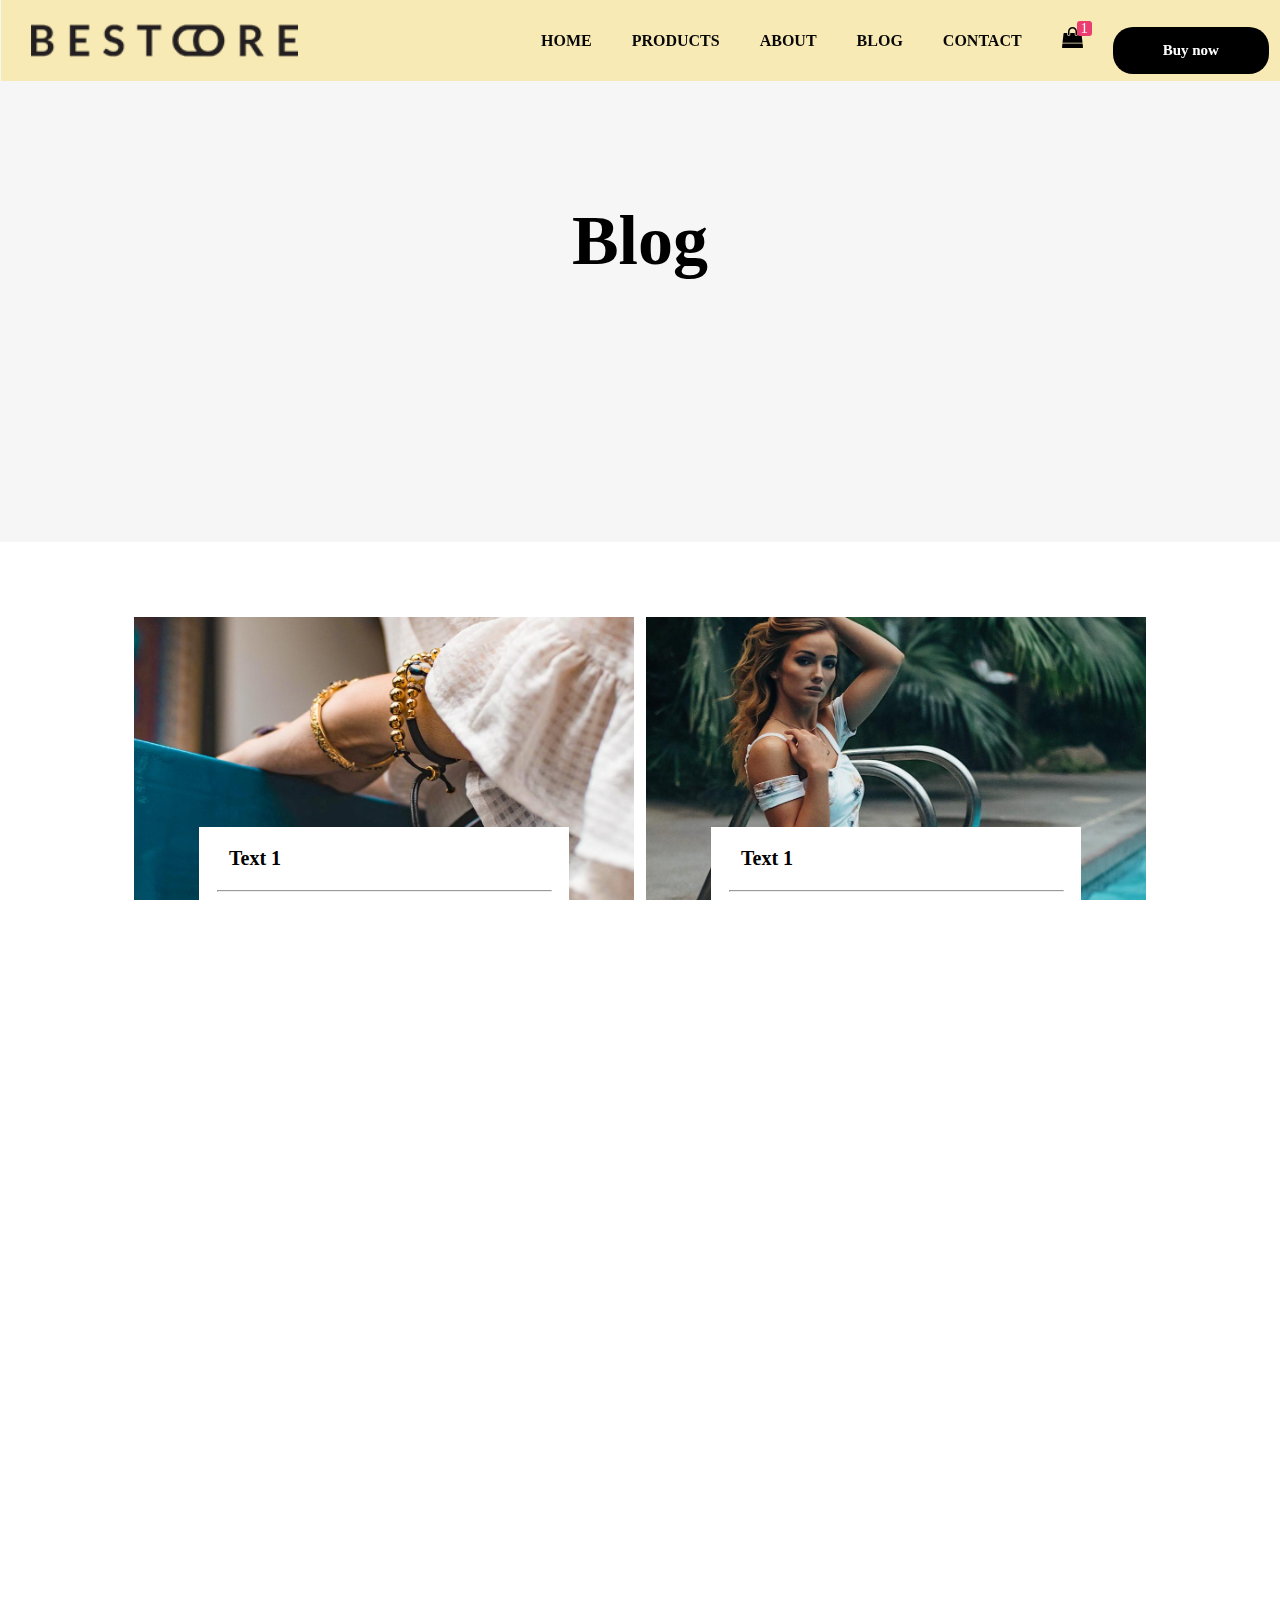
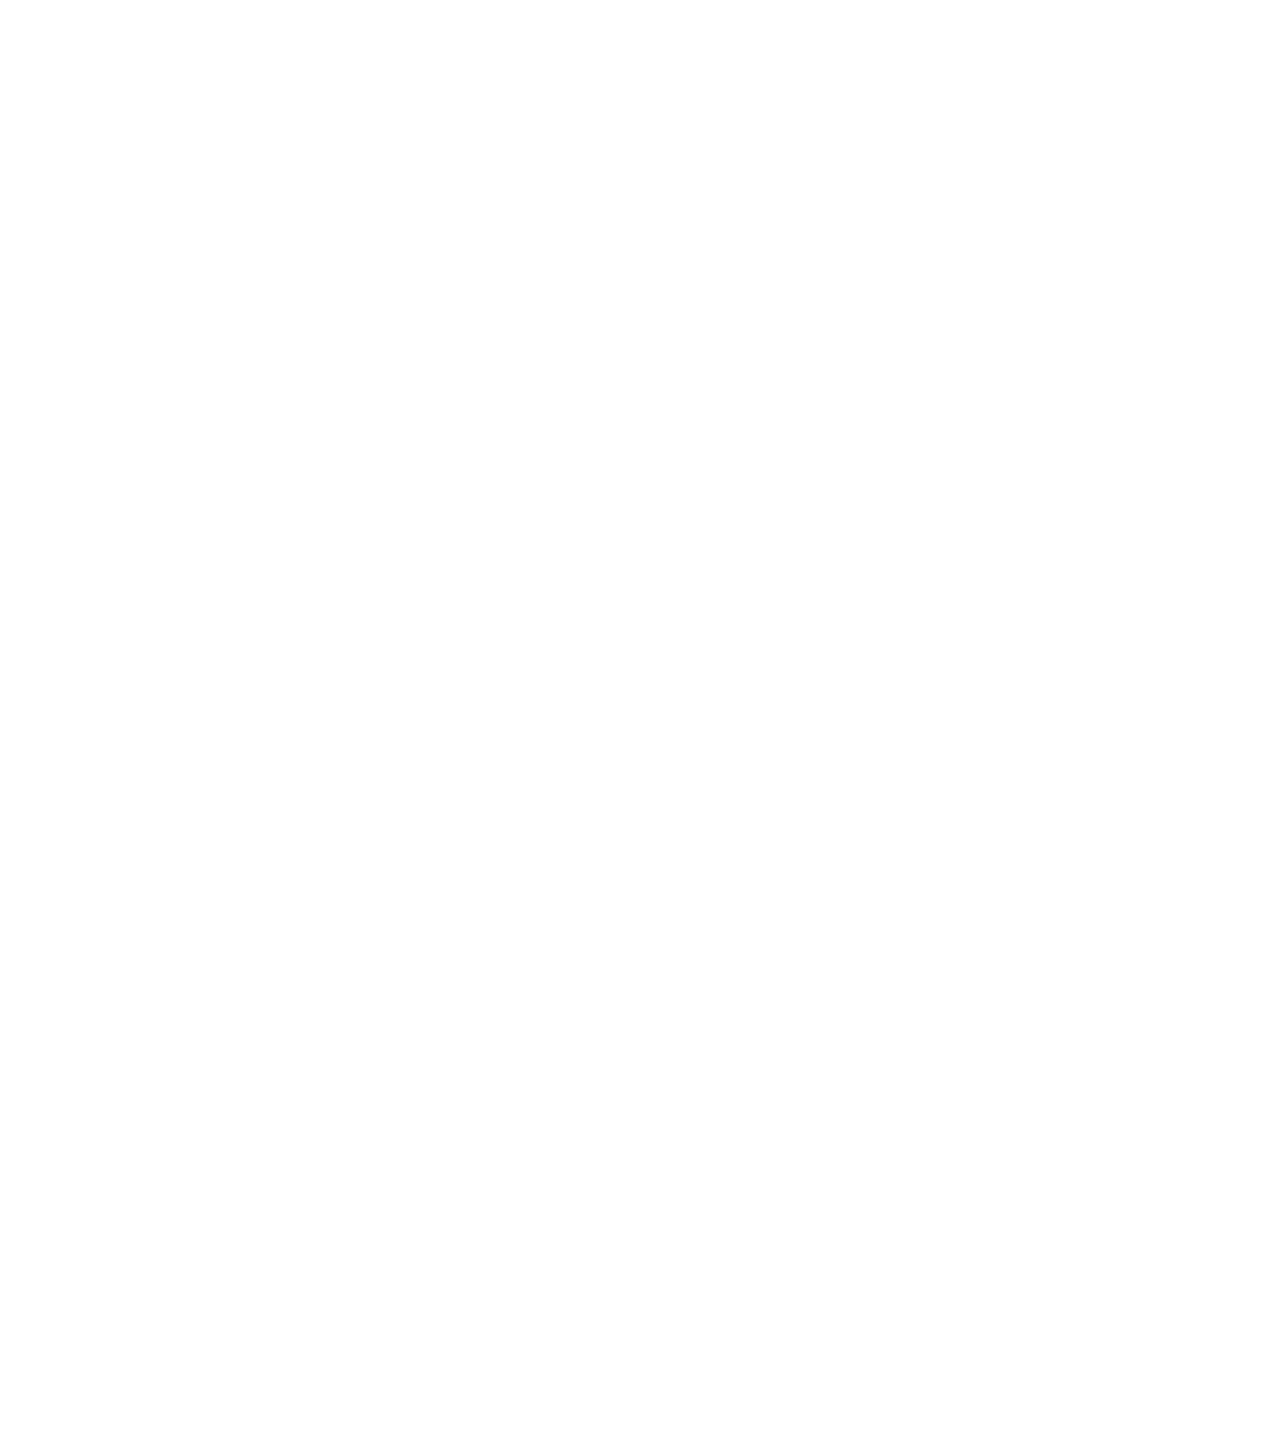
<file: Blog.html>
<!DOCTYPE html>
<html lang="en">

<head>
    <meta charset="UTF-8">
    <meta http-equiv="X-UA-Compatible" content="IE=edge">
    <meta name="viewport" content="width=device-width, initial-scale=1.0">
    <title>product-category</title>
    <link rel="stylesheet" href="../CSS/style.css">
    <link rel="stylesheet" href="../font-awesome-4.7.0/css/font-awesome.min.css">
    <link rel="preconnect" href="https://fonts.googleapis.com">
</head>

<body>
    <div class="blog-web">
    <div class="pro-container-1">
        <div class="navbar">
            <img src="../Images/logo.png" alt="" class="img1">
            <div class="right-nav">
                <ul>
                    <li><a href="index.html">HOME</a></li>
                    <li><a href="Products.html">PRODUCTS</a></li>
                    <li><a href="">ABOUT</a></li>
                    <li><a href="">BLOG</a></li>
                    <li><a href="Contact.html">CONTACT</a></li>



                </ul>
                <span class="bag-span"> <i class="fa fa-shopping-bag" aria-hidden="true"></i>
                    <div class="cart-item">1</div>
                    <button class="btn-1">Buy now</button>
                </span>
            </div>


        </div>
        <P class="title-products">Blog</P>
    </div>
    
    <div class="container-2-blog">
        <div class="blog-left1">
       <div class="left-blogimg1">
<img src="../Images/blog-left-bg.jpg" alt="" class="left-blogimg1-img">
       </div>
       <div class="white-div">
        <p class="blog-p1">Text 1</p>
                <hr class="hrc1">

                <div class="s-text-1"><i class="fa fa-user-circle-o icon-blog1" aria-hidden="true"></i><span class="text-admin">admin</span>  <i class="fa fa fa-clock-o icon-blog1" aria-hidden="true"></i><span class="text-admin2">admin</span></div>
       </div>
        </div>

        <div class="blog-right1">
            <div class="right-blogimg1">
     <img src="../Images/lady10.jpg" alt="" class="right-blogimg1-img">
    </div>
            <div class="white-div2">
                <p class="blog-p1">Text 1</p>
                <hr class="hrc1">
                <div class="s-text-1"><i class="fa fa-user-circle-o icon-blog1" aria-hidden="true"></i><span class="text-admin">admin</span>  <i class="fa fa fa-clock-o icon-blog1" aria-hidden="true"></i><span class="text-admin2">admin</span></div>

                  
               </div>
          
           
           
             </div>



    </div>

    <div class="container-2-blog">
        <div class="blog-left1">
       <div class="left-blogimg1">
<img src="../Images/ladybg1.jpg" alt="" class="left-blogimg1-img">
       </div>
       <div class="white-div">
        <p class="blog-p1">Text 1</p>
                <hr class="hrc1">
                <div class="s-text-1"><i class="fa fa-user-circle-o icon-blog1" aria-hidden="true"></i><span class="text-admin">admin</span>  <i class="fa fa fa-clock-o icon-blog1" aria-hidden="true"></i><span class="text-admin2">admin</span></div>
       </div>
        </div>

        <div class="blog-right1">
            <div class="right-blogimg1">
     <img src="../Images/shoes3.jpg" alt="" class="right-blogimg1-img">
    </div>
            <div class="white-div2">
                <p class="blog-p1">Text 1</p>
                <hr class="hrc1">
                <div class="s-text-1"><i class="fa fa-user-circle-o icon-blog1" aria-hidden="true"></i><span class="text-admin">admin</span>  <i class="fa fa fa-clock-o icon-blog1" aria-hidden="true"></i><span class="text-admin2">admin</span></div>

                  
               </div>
          
           
           
             </div>
    </div>
 
    <div class="container-2-blog">
        <div class="blog-left1">
       <div class="left-blogimg1">
<img src="../Images/shoes1.jpg" alt="" class="left-blogimg1-img">
       </div>
       <div class="white-div">
        <p class="blog-p1">Text 1</p>
        <hr class="hrc1">
                <div class="s-text-1"><i class="fa fa-user-circle-o icon-blog1" aria-hidden="true"></i><span class="text-admin">admin</span>  <i class="fa fa fa-clock-o icon-blog1" aria-hidden="true"></i><span class="text-admin2">admin</span></div>
       </div>
        </div>

        <div class="blog-right1">
            <div class="right-blogimg1">
     <img src="../Images/lady5.jpg" alt="" class="right-blogimg1-img">
    </div>
            <div class="white-div2">
                <p class="blog-p1">Text 1</p>
                <hr class="hrc1">
                <div class="s-text-1"><i class="fa fa-user-circle-o icon-blog1" aria-hidden="true"></i><span class="text-admin">admin</span>  <i class="fa fa fa-clock-o icon-blog1" aria-hidden="true"></i><span class="text-admin2">admin</span></div>

                  
               </div>
          
           
           
             </div>


    </div>

    <div class="footer footer-blog">
        <div class="footer-1">
           <div class="footer-divs-a f-1">
               <h4 class="footerline2-1">Lorem ipsum dolor<br>
                 sam etomnia</h4>
                 <div class="div-btn-moredetails"><button class="btn-moredetails">More details</button></div>
             <div class="border-1"></div>
                 <div><i class="fa fa-facebook ficons" aria-hidden="true"></i><i class="fa fa-twitter ficons twitf" aria-hidden="true"></i><i class="fa fa-linkedin ficons" aria-hidden="true"></i>
                 </div>
           </div>
           <div class="footer-divs-a">
             <h4 class="footerline2-23">Useful links</h4>
               <div><p class="p-f-1"><i class="fa fa-angle-right r-arrow" aria-hidden="true"></i>P-3400 ipsum</p></div>
               <div><p class="p-f-1"><i class="fa fa-angle-right r-arrow" aria-hidden="true"></i>P-3400 ipsum</p></div>
               <div><p class="p-f-1"><i class="fa fa-angle-right r-arrow" aria-hidden="true"></i>P-3400 ipsum</p></div>
               <div><p class="p-f-1"><i class="fa fa-angle-right r-arrow" aria-hidden="true"></i>P-3400 ipsum</p></div>
               <div><p class="p-f-1"><i class="fa fa-angle-right r-arrow" aria-hidden="true"></i>P-3400 ipsum</p></div>
           </div>
     
           <div class="footer-divs-a">
               <div><p class="p-f-1 f-3"><i class="fa fa-angle-right r-arrow" aria-hidden="true"></i>P-3400 ipsum</p></div>
               <div><p class="p-f-1"><i class="fa fa-angle-right r-arrow" aria-hidden="true"></i>P-3400 ipsum</p></div>
               <div><p class="p-f-1"><i class="fa fa-angle-right r-arrow" aria-hidden="true"></i>P-3400 ipsum</p></div>
               <div><p class="p-f-1"><i class="fa fa-angle-right r-arrow" aria-hidden="true"></i>P-3400 ipsum</p></div>
               <div><p class="p-f-1"><i class="fa fa-angle-right r-arrow" aria-hidden="true"></i>P-3400 ipsum</p></div>
           </div>
     
     
           <div class="footer-divs-a">
             <h4 class="footerline2-23">Our mission</h4>
             <div><p class="p-f-2">Lorem ipsum dolor sit amet, consectetur adipisicing elit, sed do eiusmod tempor incididunt ut labore et dolore magna aliqua.</p></div>
             <div class="div-readmore"><ul><li><a href="">Read more</a></li></ul></div>
            
         </div>
        </div> 
        <div class="footerline-2"><p>© 2021 - BeTheme. Muffin group - HTML by <a href="#">BeantownThemes</a></p></div>
     </div>
    </div>
    <div class="blog-mobile">
        <div class="navbar-mob">

            <div class="nav-mob-div-logo"> <img src="../Images/logo.png" alt="" class="img1-mob responsive"> </div>
      
            <div class="right-nav-mob mobulnavicon">
              <span class="bag-span"> <i class="fa fa-shopping-bag" aria-hidden="true"></i><div class="cart-item">1</div>
                 </span>
              <div class="divbar"><i class="fa fa-bars barm-1" aria-hidden="true"></i></div>
      
              <ul class="nav-mob-ul">
                  
                  <li><a href="Home.html">HOME</a></li>
                  <li><a href="Products.html">PRODUCTS</a></li>
                  <li><a href="About.html">ABOUT</a></li>
                  <li><a href="Blog.html">BLOG</a></li>
                  <li><a href="Contact.html">CONTACT</a></li>
                 
      
                 
              </ul>
            
           </div>
           
           </div>
           <div class="div-title-pro"><P class="title-products">Blog</P></div>
           

           <div class="container-2-blog">
            <div class="blog-left1">
           <div class="left-blogimg1">
    <img src="../Images/blog-left-bg.jpg" alt="" class="left-blogimg1-img">
           </div>
           <div class="white-div">
            <p class="blog-p1 p1mob-blog">Text 1</p>
                    <hr class="hrc1">
    
                    <div class="s-text-1 p1mob-blog"><i class="fa fa-user-circle-o icon-blog1" aria-hidden="true"></i><span class="text-admin">admin</span>  <i class="fa fa fa-clock-o icon-blog1" aria-hidden="true"></i><span class="text-admin2">admin</span></div>
           </div>
            </div>
    
            <div class="blog-right1">
                <div class="right-blogimg1">
         <img src="../Images/lady10.jpg" alt="" class="right-blogimg1-img imgblogright-2">
        </div>
                <div class="white-div2">
                    <p class="blog-p1 p1mob-blog">Text 1</p>
                    <hr class="hrc1">
                    <div class="s-text-1 p1mob-blog"><i class="fa fa-user-circle-o icon-blog1" aria-hidden="true"></i><span class="text-admin">admin</span>  <i class="fa fa fa-clock-o icon-blog1" aria-hidden="true"></i><span class="text-admin2">admin</span></div>
    
                      
                   </div>
              
               
               
                 </div>
    
    
                 
        </div>
    
        <div class="footer-mobile footerproducts footerblog-1">
            <h4>Lorem ipsum dolor sam etomnia</h4>
            <div class="div-btn-moredetails"><button class="btn-moredetails">More details</button></div>  
          <hr>
          <div><i class="fa fa-facebook ficons" aria-hidden="true"></i><i class="fa fa-twitter ficons twitf" aria-hidden="true"></i><i class="fa fa-linkedin ficons" aria-hidden="true"></i>
          </div>
          <div class="footer-divs-a">
            <h4 class="footerline2-23">Useful links</h4>
              <div><p class="p-f-1"><i class="fa fa-angle-right r-arrow" aria-hidden="true"></i>P-3400 ipsum</p></div>
              <div><p class="p-f-1"><i class="fa fa-angle-right r-arrow" aria-hidden="true"></i>P-3400 ipsum</p></div>
              <div><p class="p-f-1"><i class="fa fa-angle-right r-arrow" aria-hidden="true"></i>P-3400 ipsum</p></div>
              <div><p class="p-f-1"><i class="fa fa-angle-right r-arrow" aria-hidden="true"></i>P-3400 ipsum</p></div>
              <div><p class="p-f-1"><i class="fa fa-angle-right r-arrow" aria-hidden="true"></i>P-3400 ipsum</p></div>
          </div>
    
          <div class="footer-divs-a m-f">
              <div><p class="p-f-1 f-3"><i class="fa fa-angle-right r-arrow" aria-hidden="true"></i>P-3400 ipsum</p></div>
              <div><p class="p-f-1"><i class="fa fa-angle-right r-arrow" aria-hidden="true"></i>P-3400 ipsum</p></div>
              <div><p class="p-f-1"><i class="fa fa-angle-right r-arrow" aria-hidden="true"></i>P-3400 ipsum</p></div>
              <div><p class="p-f-1"><i class="fa fa-angle-right r-arrow" aria-hidden="true"></i>P-3400 ipsum</p></div>
              <div><p class="p-f-1"><i class="fa fa-angle-right r-arrow" aria-hidden="true"></i>P-3400 ipsum</p></div>
          </div>
    
          <div class="footer-divs-a">
            <h4 class="footerline2-23">Our mission</h4>
            <div><p class="p-f-2">Lorem ipsum dolor sit amet, consectetur adipisicing elit, sed do eiusmod tempor incididunt ut labore et dolore magna aliqua.</p></div>
            <div class="div-readmore"><ul><li><a href="">Read more</a></li></ul></div>
           
        </div>
        <div class="text-3"><p>© 2021 - BeTheme. Muffin group - HTML by <a href="#">BeantownThemes</a></p></div>
         </div>
     
    </div>
     
</body>

</html>
</file>
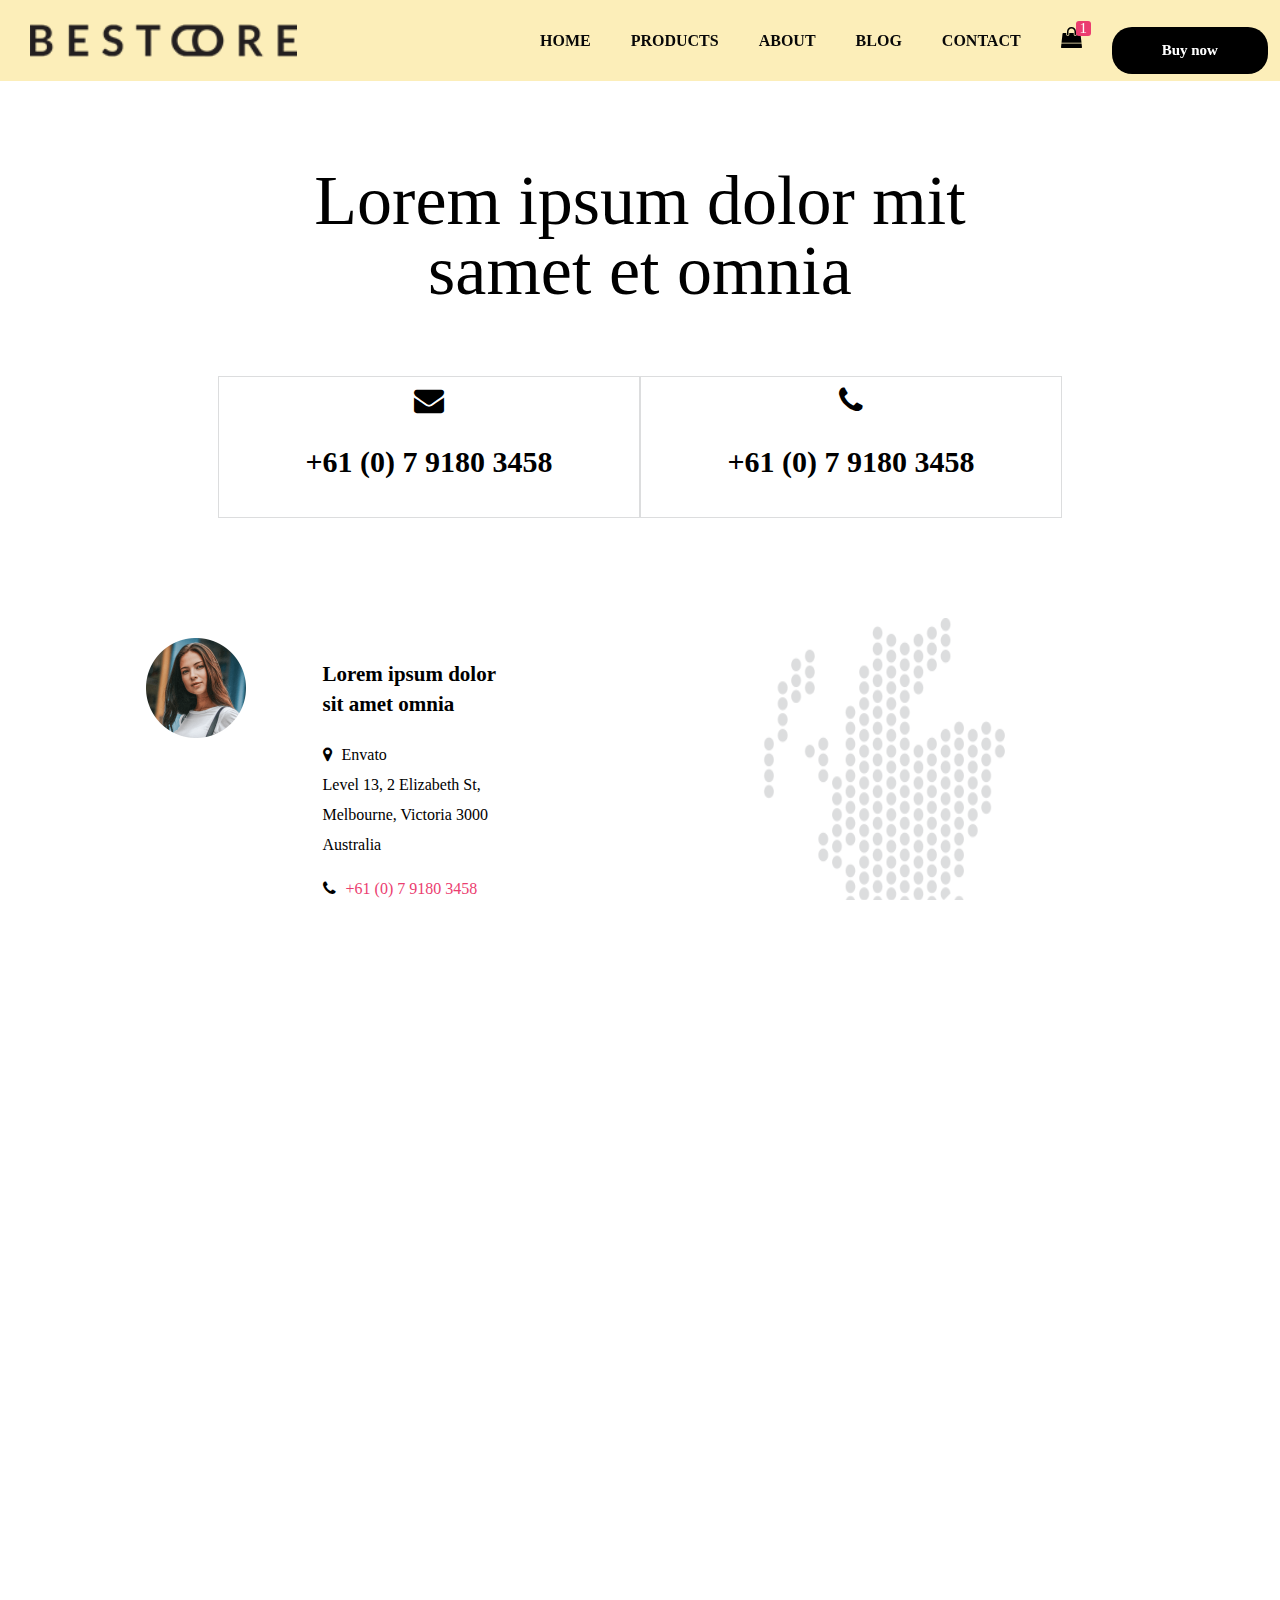
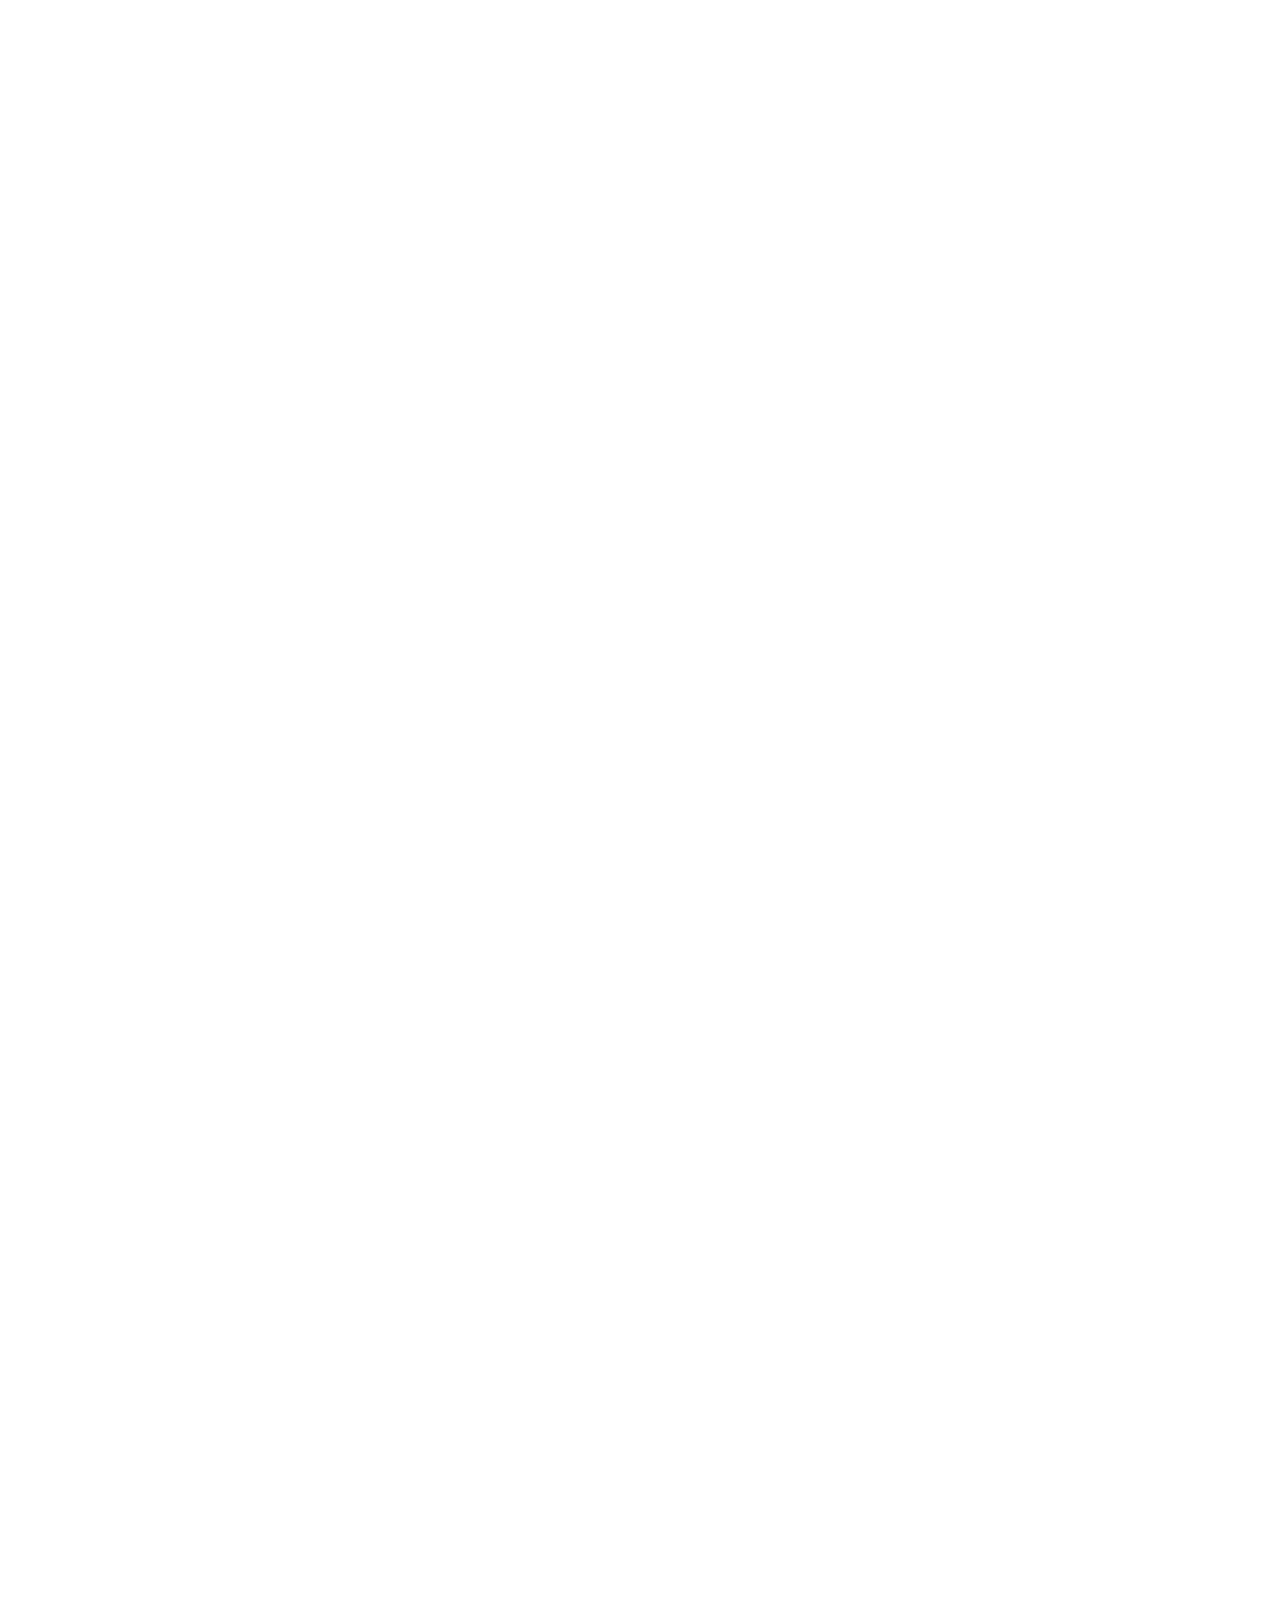
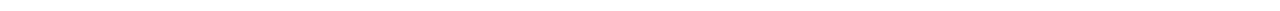
<file: Contact.html>
<!DOCTYPE html>
<html lang="en">
<head>
    <meta charset="UTF-8">
    <meta http-equiv="X-UA-Compatible" content="IE=edge">
    <meta name="viewport" content="width=device-width, initial-scale=1.0">
    <title>Document</title>
    <link rel="stylesheet" href="../CSS/style.css">
    <link rel="stylesheet" href="../font-awesome-4.7.0/css/font-awesome.min.css">
    <link rel="preconnect" href="https://fonts.googleapis.com">

</head>
<body>
    <div class="contact-web">
        <div class="navbar">
            <img src="../Images/logo.png" alt="" class="img1">
         <div class="right-nav">
            <ul>
                <li><a href="index.html">HOME</a></li>
                <li><a href="Products.html">PRODUCTS</a></li>
                <li><a href="About.html">ABOUT</a></li>
                <li><a href="Blog.html">BLOG</a></li>
                <li><a href="Contact.html">CONTACT</a></li>
             
               
            </ul>
           <span class="bag-span"> <i class="fa fa-shopping-bag" aria-hidden="true"></i><div class="cart-item">1</div>
            <button class="btn-1">Buy now</button></span>
         </div>
               
           
        </div>
       
        <div>
            <p class="title-contact">Lorem ipsum dolor mit <br> samet et omnia</p>
            <div class="contact-div1">
                <div class="left-contact"><i class="fa fa-envelope mail-icon1" aria-hidden="true"></i>
                <p>+61 (0) 7 9180 3458</p>
                </div>
             
                    <div class="right-contact"><i class="fa fa-phone" aria-hidden="true"></i>
                    <p>+61 (0) 7 9180 3458</p>
                    </div>
                </div>


    
            <div class="contact-div-2">
                <div>
                <div class="left-in">
                  <div><img src="../Images/lady11.png" alt="" class="img-contact-left"></div>
                   <div class="left-in-a">
                    <p class="first-l-t">Lorem ipsum dolor<br>sit amet omnia</p>
                    <i class="fa fa-map-marker" aria-hidden="true"></i><span class="space-1 height-1">Envato<br> Level 13, 2 Elizabeth St,<br>
                       Melbourne, Victoria 3000<br>
                       Australia</span>
                       <div class="div-phone-c"><i class="fa fa-phone sicon" aria-hidden="true"></i><span class="red-text space-1" >+61 (0) 7 9180 3458</span></div>
                       <div class="div-mail-c"><i class="fa fa-envelope" aria-hidden="true"></i><span class="red-text space-1">noreply@envato.com</span></div>
                   </div>
                </div>
                <div class="left-in ">
                    <div><img src="../Images/lady11.png" alt="" class="img-contact-left"></div>
                    <div class="left-in-a">
                        <p class="first-l-t">Lorem ipsum dolor<br>sit amet omnia</p>
                        <i class="fa fa-map-marker" aria-hidden="true"></i><span class="space-1 height-1">Envato<br> Level 13, 2 Elizabeth St,<br>
                           Melbourne, Victoria 3000<br>
                           Australia</span>
                           <div class="div-phone-c"><i class="fa fa-phone" aria-hidden="true"></i><span class="red-text space-1">+61 (0) 7 9180 3458</span></div>
                           <div class="div-mail-c"><i class="fa fa-envelope" aria-hidden="true"></i><span class="space-1">noreply@envato.com</span></div>
                       </div>
                  </div>

                </div>
                <div><img src="../Images/map.png" alt="" class="mapimg"></div>
            </div>

          <div class="contact-div-3">
        <p class="text-send">Send us a message</p>
       <input type="text" placeholder="Your name" class="input1-con"><input type="text" placeholder="Your e-mail" class="input1-con"><br>
       <input type="text" placeholder="Subject" class="input1-con in2-con"><br>
       <input type="text" placeholder="message" class="input1-con in1-con">
<div class="divsendbtncon"><button class="btn btnconmob">send A Message</button></div>
<div><p class="p-text1">Sed ut perspiciatis unde omnis iste natus error sit voluptatem accusantium doloremque laudantium, totam rem aperiam, eaque ipsa quae ab illo inventore veritatis et quasi architecto</p></div>
          </div>
               
        </div>
        <div class="container9">
            <div class="con-9-a"><div class="nine-a nine-1"></div></div>
            <div class="con-9-a"><div class="nine-a nine-2"></div></div>
            <div class="con-9-a"><div class="nine-a nine-3"></div></div>
            <div class="con-9-a"><div class="nine-a nine-4"></div></div>
            <div class="con-9-a"><div class="nine-a nine-5"></div></div>
            <div class="con-9-a"><div class="nine-a nine-6"></div></div>
            </div>
            
            <div class="footer">
               <div class="footer-1">
                  <div class="footer-divs-a f-1">
                      <h4 class="footerline2-1">Lorem ipsum dolor<br>
                        sam etomnia</h4>
                        <div class="div-btn-moredetails"><button class="btn-moredetails">More details</button></div>
                    <div class="border-1"></div>
                        <div><i class="fa fa-facebook ficons" aria-hidden="true"></i><i class="fa fa-twitter ficons twitf" aria-hidden="true"></i><i class="fa fa-linkedin ficons" aria-hidden="true"></i>
                        </div>
                  </div>
                  <div class="footer-divs-a">
                    <h4 class="footerline2-23">Useful links</h4>
                      <div><p class="p-f-1"><i class="fa fa-angle-right r-arrow" aria-hidden="true"></i>P-3400 ipsum</p></div>
                      <div><p class="p-f-1"><i class="fa fa-angle-right r-arrow" aria-hidden="true"></i>P-3400 ipsum</p></div>
                      <div><p class="p-f-1"><i class="fa fa-angle-right r-arrow" aria-hidden="true"></i>P-3400 ipsum</p></div>
                      <div><p class="p-f-1"><i class="fa fa-angle-right r-arrow" aria-hidden="true"></i>P-3400 ipsum</p></div>
                      <div><p class="p-f-1"><i class="fa fa-angle-right r-arrow" aria-hidden="true"></i>P-3400 ipsum</p></div>
                  </div>
            
                  <div class="footer-divs-a">
                      <div><p class="p-f-1 f-3"><i class="fa fa-angle-right r-arrow" aria-hidden="true"></i>P-3400 ipsum</p></div>
                      <div><p class="p-f-1"><i class="fa fa-angle-right r-arrow" aria-hidden="true"></i>P-3400 ipsum</p></div>
                      <div><p class="p-f-1"><i class="fa fa-angle-right r-arrow" aria-hidden="true"></i>P-3400 ipsum</p></div>
                      <div><p class="p-f-1"><i class="fa fa-angle-right r-arrow" aria-hidden="true"></i>P-3400 ipsum</p></div>
                      <div><p class="p-f-1"><i class="fa fa-angle-right r-arrow" aria-hidden="true"></i>P-3400 ipsum</p></div>
                  </div>
            
            
                  <div class="footer-divs-a">
                    <h4 class="footerline2-23">Our mission</h4>
                    <div><p class="p-f-2">Lorem ipsum dolor sit amet, consectetur adipisicing elit, sed do eiusmod tempor incididunt ut labore et dolore magna aliqua.</p></div>
                    <div class="div-readmore"><ul><li><a href="">Read more</a></li></ul></div>
                   
                </div>
               </div> 
               <div class="footerline-2"><p>© 2021 - BeTheme. Muffin group - HTML by <a href="#">BeantownThemes</a></p></div>
            </div>

    </div>

    <div class="contact-mobile"> 
        <div class="navbar-mob">

            <div class="nav-mob-div-logo"> <img src="../Images/logo.png" alt="" class="img1-mob responsive"> </div>
      
            <div class="right-nav-mob mobulnavicon">
              <span class="bag-span"> <i class="fa fa-shopping-bag" aria-hidden="true"></i><div class="cart-item">1</div>
                 </span>
              <div class="divbar"><i class="fa fa-bars barm-1" aria-hidden="true"></i></div>
      
              <ul class="nav-mob-ul">
                  
                  <li><a href="Home.html">HOME</a></li>
                  <li><a href="Products.html">PRODUCTS</a></li>
                  <li><a href="About.html">ABOUT</a></li>
                  <li><a href="Blog.html">BLOG</a></li>
                  <li><a href="Contact.html">CONTACT</a></li>
                 
      
                 
              </ul>
            
           </div>
           
           </div>  

           <div class="contact-mob-1">
            <p class="title-contact">Lorem ipsum <br>dolor mit <br> samet et omnia</p>
            <div class="contact-div1">
                <div class="left-contact"><i class="fa fa-envelope mail-icon1" aria-hidden="true"></i>
                <p class="p1-contact-mob">+61 (0) 7 9180 3458</p>
                </div>
             
                    <div class="right-contact"><i class="fa fa-phone" aria-hidden="true"></i>
                    <p class="p1-contact-mob">+61 (0) 7 9180 3458</p>
                    </div>
                </div>


    
            <div class="contact-div-2">
                <div class="contact-mob-2">
                <div class="left-in conleft1">
                  <div class="divimg-contact-left"><img src="../Images/lady11.png" alt="" class="img-contact-left"></div>
                   <div class="left-in-a">
                    <p class="first-l-t">Lorem ipsum dolor<br>sit amet omnia</p>
                    <i class="fa fa-map-marker" aria-hidden="true"></i><span class="space-1 height-1">Envato<br> Level 13, 2 Elizabeth St,<br>
                       Melbourne, Victoria 3000<br>
                       Australia</span>
                       <div class="div-phone-c"><i class="fa fa-phone sicon" aria-hidden="true"></i><span class="red-text space-1" >+61 (0) 7 9180 3458</span></div>
                       <div class="div-mail-c"><i class="fa fa-envelope" aria-hidden="true"></i><span class="red-text space-1">noreply@envato.com</span></div>
                   </div>
                </div>
                <div class="left-in conleft1 conrightmob">
                    <div class="divimg-contact-left"><img src="../Images/lady11.png" alt="" class="img-contact-left imgladyconmob"></div>
                    <div class="left-in-a">
                        <p class="first-l-t">Lorem ipsum dolor<br>sit amet omnia</p>
                        <i class="fa fa-map-marker" aria-hidden="true"></i><span class="space-1 height-1">Envato<br> Level 13, 2 Elizabeth St,<br>
                           Melbourne, Victoria 3000<br>
                           Australia</span>
                           <div class="div-phone-c"><i class="fa fa-phone" aria-hidden="true"></i><span class="red-text space-1">+61 (0) 7 9180 3458</span></div>
                           <div class="div-mail-c"><i class="fa fa-envelope" aria-hidden="true"></i><span class="space-1">noreply@envato.com</span></div>
                       </div>
                  </div>

                </div>
                <div><img src="../Images/map.png" alt="" class="mapimg map-con"></div>
            </div>

          <div class="contact-div-3">
        <p class="text-send textcon-p">Send us a message</p>
       <input type="text" placeholder="Your name" class="input1-con"><input type="text" placeholder="Your e-mail" class="input1-con"><br>
       <input type="text" placeholder="Subject" class="input1-con in2-con"><br>
       <input type="text" placeholder="message" class="input1-con in1-con">
<div class="divsendbtncon"><button class="btn">send A Message</button></div>
<div><p class="p-text1">Sed ut perspiciatis unde omnis iste natus error sit voluptatem accusantium doloremque laudantium, totam rem aperiam, eaque ipsa quae ab illo inventore veritatis et quasi architecto</p></div>
          </div>
               
        </div>

        <div class="container9">
            <div class="con-9-a"><div class="nine-a nine-1"></div></div>
            <div class="con-9-a"><div class="nine-a nine-2"></div></div>
            <div class="con-9-a"><div class="nine-a nine-3"></div></div>
            <div class="con-9-a"><div class="nine-a nine-4"></div></div>
            <div class="con-9-a"><div class="nine-a nine-5"></div></div>
            <div class="con-9-a"><div class="nine-a nine-6"></div></div>
            </div>

            <div class="footer-mobile footerproducts footercontactmob">
                <h4>Lorem ipsum dolor sam etomnia</h4>
                <div class="div-btn-moredetails"><button class="btn-moredetails">More details</button></div>  
              <hr>
              <div><i class="fa fa-facebook ficons" aria-hidden="true"></i><i class="fa fa-twitter ficons twitf" aria-hidden="true"></i><i class="fa fa-linkedin ficons" aria-hidden="true"></i>
              </div>
              <div class="footer-divs-a">
                <h4 class="footerline2-23">Useful links</h4>
                  <div><p class="p-f-1"><i class="fa fa-angle-right r-arrow" aria-hidden="true"></i>P-3400 ipsum</p></div>
                  <div><p class="p-f-1"><i class="fa fa-angle-right r-arrow" aria-hidden="true"></i>P-3400 ipsum</p></div>
                  <div><p class="p-f-1"><i class="fa fa-angle-right r-arrow" aria-hidden="true"></i>P-3400 ipsum</p></div>
                  <div><p class="p-f-1"><i class="fa fa-angle-right r-arrow" aria-hidden="true"></i>P-3400 ipsum</p></div>
                  <div><p class="p-f-1"><i class="fa fa-angle-right r-arrow" aria-hidden="true"></i>P-3400 ipsum</p></div>
              </div>
        
              <div class="footer-divs-a m-f">
                  <div><p class="p-f-1 f-3"><i class="fa fa-angle-right r-arrow" aria-hidden="true"></i>P-3400 ipsum</p></div>
                  <div><p class="p-f-1"><i class="fa fa-angle-right r-arrow" aria-hidden="true"></i>P-3400 ipsum</p></div>
                  <div><p class="p-f-1"><i class="fa fa-angle-right r-arrow" aria-hidden="true"></i>P-3400 ipsum</p></div>
                  <div><p class="p-f-1"><i class="fa fa-angle-right r-arrow" aria-hidden="true"></i>P-3400 ipsum</p></div>
                  <div><p class="p-f-1"><i class="fa fa-angle-right r-arrow" aria-hidden="true"></i>P-3400 ipsum</p></div>
              </div>
        
              <div class="footer-divs-a">
                <h4 class="footerline2-23">Our mission</h4>
                <div><p class="p-f-2">Lorem ipsum dolor sit amet, consectetur adipisicing elit, sed do eiusmod tempor incididunt ut labore et dolore magna aliqua.</p></div>
                <div class="div-readmore"><ul><li><a href="">Read more</a></li></ul></div>
               
            </div>
            <div class="text-3"><p>© 2021 - BeTheme. Muffin group - HTML by <a href="#">BeantownThemes</a></p></div>
             </div>
    </div>
</body>
</html>
</file>
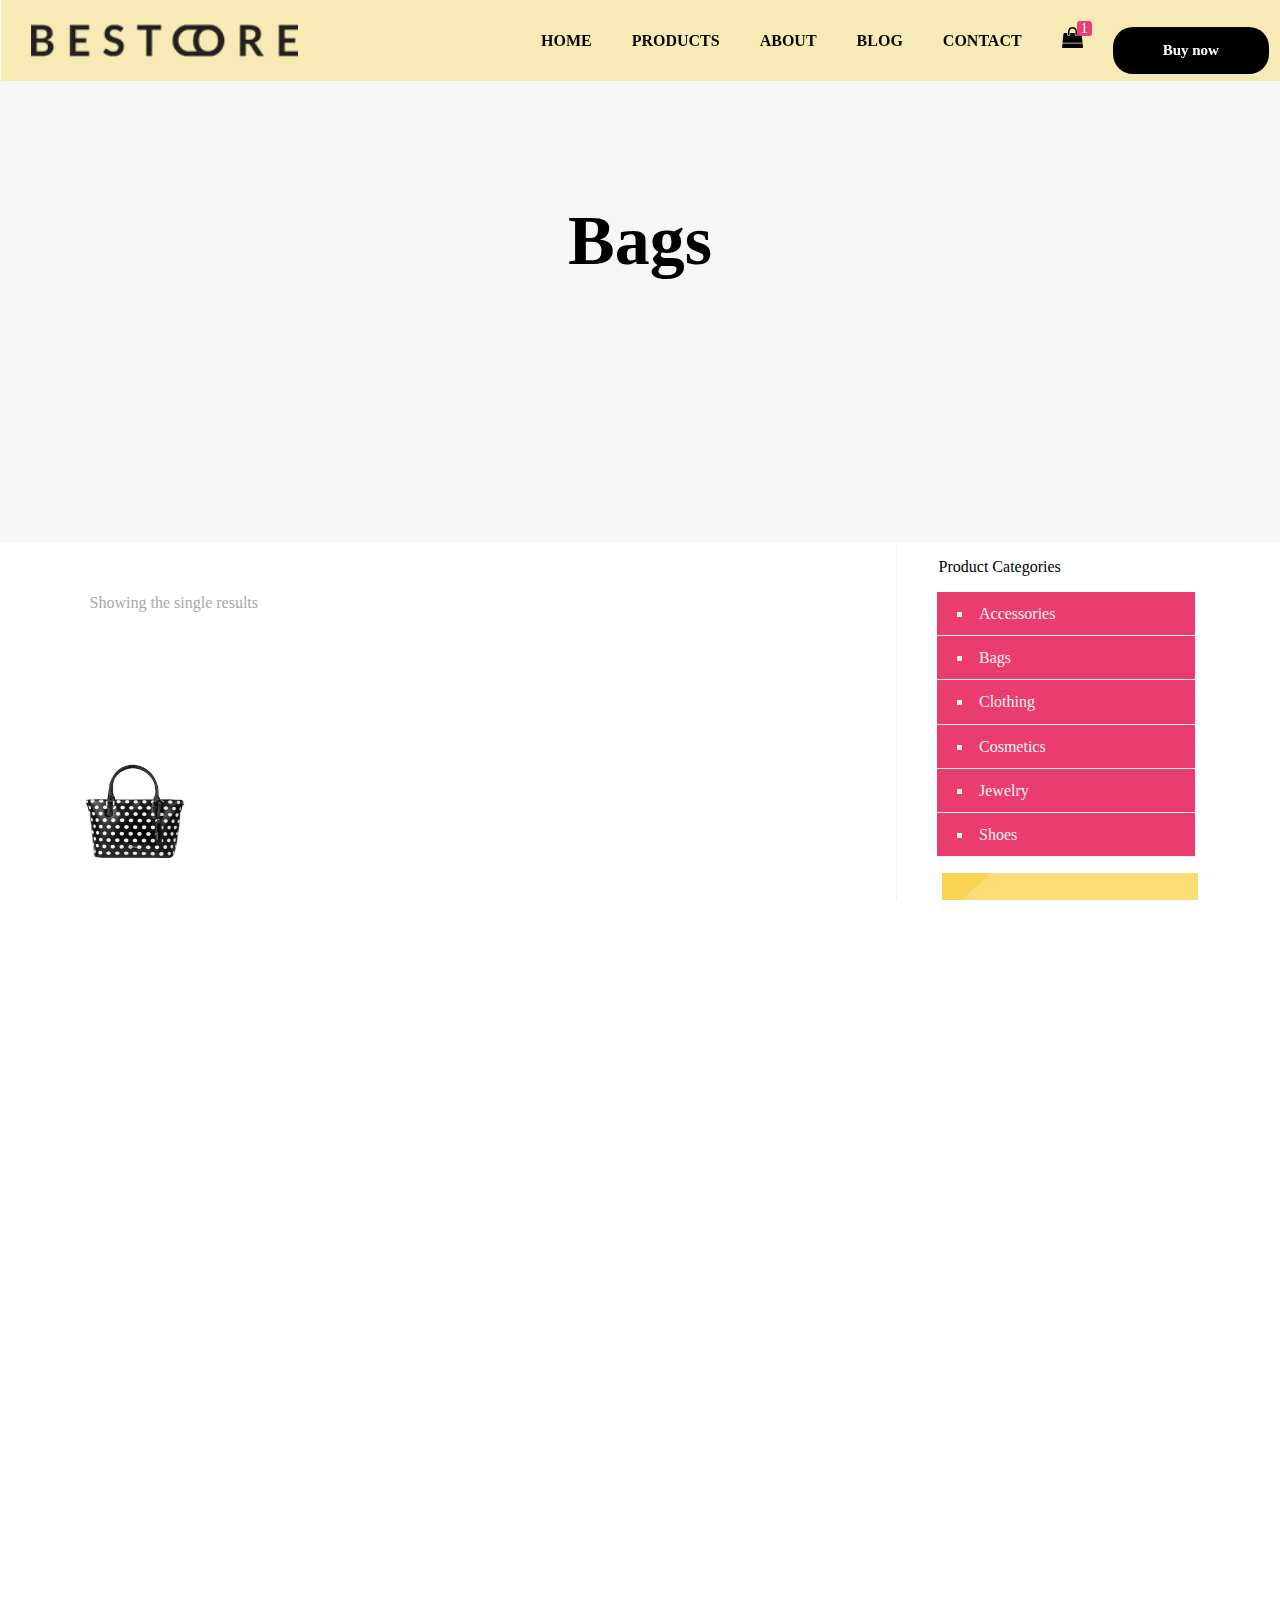
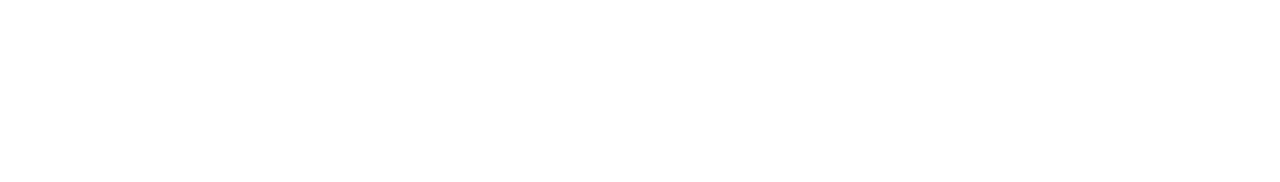
<file: Product-category.html>
<!DOCTYPE html>
<html lang="en">

<head>
    <meta charset="UTF-8">
    <meta http-equiv="X-UA-Compatible" content="IE=edge">
    <meta name="viewport" content="width=device-width, initial-scale=1.0">
    <title>product-category</title>
    <link rel="stylesheet" href="../CSS/style.css">
    <link rel="stylesheet" href="../font-awesome-4.7.0/css/font-awesome.min.css">
    <link rel="preconnect" href="https://fonts.googleapis.com">
</head>

<body>

    <div class="Product-Category-web">
    <div class="pro-container-1">
        <div class="navbar">
            <img src="../Images/logo.png" alt="" class="img1">
            <div class="right-nav">
                <ul>
                    <li><a href="index.html">HOME</a></li>
                    <li><a href="Products.html">PRODUCTS</a></li>
                    <li><a href="About.html">ABOUT</a></li>
                    <li><a href="Blog.html">BLOG</a></li>
                    <li><a href="Contact.html">CONTACT</a></li>



                </ul>
                <span class="bag-span"> <i class="fa fa-shopping-bag" aria-hidden="true"></i>
                    <div class="cart-item">1</div>
                    <button class="btn-1">Buy now</button>
                </span>
            </div>


        </div>
        <P class="title-products">Bags</P>
    </div>
    <div class="pro-container-2">
        <div class="left-pro-inner">
            <div>
                <p class="showingresult20">Showing the single results</p>
            </div>

<!-- =========1rst left container complete and 2nd container start============== -->

            <div class="pi1-container-2">
                <div class="prdiv1">
                    <div class="prdiv1-in">
                        <img src="../Images/purse1.jpg" alt="" class="pr1-in-img">
                    </div>
                    <p class="p-b-1">Coat</p>
                    <p class="p-b-2">$156.00</p>
                </div>

             

            </div>







        </div>
        <div class="right-pro-inner">
            <p class="pr-cat">Product Categories</p>
            <div class="prlist">
                <ul>
                    <li><a href="#">Accessories</a></li>
                    <li><a href="#">Bags</a></li>
                    <li><a href="#">Clothing</a></li>
                    <li><a href="#">Cosmetics</a></li>
                    <li><a href="#">Jewelry</a></li>
                    <li><a href="#">Shoes</a></li>
                </ul>
            </div>
            <div class="pr-r-2container">
                <h3 class="textbecome">BECOME <br> A MEMBER<br>TODAY</h3>
                <div><button class="signup-btn">sign up now</button></div>
            </div>
        </div>
    </div>

<!-- Footer Container start -->
<div class="footer productcat-footer">
    <div class="footer-1">
       <div class="footer-divs-a f-1">
           <h4 class="footerline2-1">Lorem ipsum dolor<br>
             sam etomnia</h4>
             <div class="div-btn-moredetails"><button class="btn-moredetails">More details</button></div>
         <div class="border-1"></div>
             <div><i class="fa fa-facebook ficons" aria-hidden="true"></i><i class="fa fa-twitter ficons twitf" aria-hidden="true"></i><i class="fa fa-linkedin ficons" aria-hidden="true"></i>
             </div>
       </div>
       <div class="footer-divs-a">
         <h4 class="footerline2-23">Useful links</h4>
           <div><p class="p-f-1"><i class="fa fa-angle-right r-arrow" aria-hidden="true"></i>P-3400 ipsum</p></div>
           <div><p class="p-f-1"><i class="fa fa-angle-right r-arrow" aria-hidden="true"></i>P-3400 ipsum</p></div>
           <div><p class="p-f-1"><i class="fa fa-angle-right r-arrow" aria-hidden="true"></i>P-3400 ipsum</p></div>
           <div><p class="p-f-1"><i class="fa fa-angle-right r-arrow" aria-hidden="true"></i>P-3400 ipsum</p></div>
           <div><p class="p-f-1"><i class="fa fa-angle-right r-arrow" aria-hidden="true"></i>P-3400 ipsum</p></div>
       </div>
 
       <div class="footer-divs-a">
           <div><p class="p-f-1 f-3"><i class="fa fa-angle-right r-arrow" aria-hidden="true"></i>P-3400 ipsum</p></div>
           <div><p class="p-f-1"><i class="fa fa-angle-right r-arrow" aria-hidden="true"></i>P-3400 ipsum</p></div>
           <div><p class="p-f-1"><i class="fa fa-angle-right r-arrow" aria-hidden="true"></i>P-3400 ipsum</p></div>
           <div><p class="p-f-1"><i class="fa fa-angle-right r-arrow" aria-hidden="true"></i>P-3400 ipsum</p></div>
           <div><p class="p-f-1"><i class="fa fa-angle-right r-arrow" aria-hidden="true"></i>P-3400 ipsum</p></div>
       </div>
 
 
       <div class="footer-divs-a">
         <h4 class="footerline2-23">Our mission</h4>
         <div><p class="p-f-2">Lorem ipsum dolor sit amet, consectetur adipisicing elit, sed do eiusmod tempor incididunt ut labore et dolore magna aliqua.</p></div>
         <div class="div-readmore"><ul><li><a href="">Read more</a></li></ul></div>
        
     </div>
    </div> 
    <div class="footerline-2"><p>© 2021 - BeTheme. Muffin group - HTML by <a href="#">BeantownThemes</a></p></div>
 </div>
</div>



<div class="Product-Category-mobile"> 
    <div class="navbar-mob">

        <div class="nav-mob-div-logo"> <img src="../Images/logo.png" alt="" class="img1-mob responsive"> </div>
  
        <div class="right-nav-mob mobulnavicon">
          <span class="bag-span"> <i class="fa fa-shopping-bag" aria-hidden="true"></i><div class="cart-item">1</div>
             </span>
          <div class="divbar"><i class="fa fa-bars barm-1" aria-hidden="true"></i></div>
  
          <ul class="nav-mob-ul">
              
              <li><a href="Home.html">HOME</a></li>
              <li><a href="Products.html">PRODUCTS</a></li>
              <li><a href="About.html">ABOUT</a></li>
              <li><a href="Blog.html">BLOG</a></li>
              <li><a href="Contact.html">CONTACT</a></li>
             
  
             
          </ul>
        
       </div>
       
       </div>

       <div>
        <div class="first-left">
            <div><img src="../Images/purse1.jpg" alt="" class="pitem-img">
            </div>
            <div><p class="item-bag pitem-bag-mob">Bag</p>
                <p class="item-pr pitem-pr-mob">£156.00</p>
                <p class="mob-sed">Sed ut perspiciatis unde omnis iste natus error sit<br> voluptatem accusantium doloremque laudantium, adipisci<br> velit, sed quia non numquam eius modi tempora incidunt ut<br> labore et dolore magnam aliquam quaerat voluptatem.</p>
            <div class="numbtn"><span class="underline1">1</span><button class="btn">Add to cart</button></div>
            <div class="catbag"><span class="text-gray">Category:</span><span class="text-pink">Bags</span></div>
            <div class="text-share">Share</div>
         <span class="text-gray"><i class="fa fa-facebook iconss" aria-hidden="true"></i><i class="fa fa-twitter iconss" aria-hidden="true"></i><i class="fa fa-linkedin iconss" aria-hidden="true"></i><i class="fa fa-pinterest-p iconss" aria-hidden="true"></i>
         </span>
            </div>
        </div>
       <div class="item-bottom">
           <p class="text-pink">Description</p>
           <p class="p-bottom">Lorem ipsum dolor sit amet, consectetur adipisicing elit, sed do eiusmod tempor incididunt ut labore et dolore magna aliqua. Ut<br>enim ad minim veniam, quis nostrud exercitation ullamco laboris nisi ut aliquip ex ea commodo c fugiat nulla pariatur. Excepteur<br>sint occaecat cupidatat non proident, sunt in culpa qui officia deserunt mollit anim id est laborum. Sed ut perspiciatis unde<br>omnis iste natus error sit voluptatem accusantium doloremque laudantium, adipisci velit, sed quia non numquam eius modi<br>tempora incidunt ut labore et dolore magnam aliquam quaerat voluptatem.</p>
       </div>
       
    </div>

    <div class="right-pro-inner">
        <p class="pr-cat">Product Categories</p>
        <div class="prlist">
            <ul>
                <li><a href="#">Accessories</a></li>
                <li><a href="Product-category.html">Bags</a></li>
                <li><a href="#">Clothing</a></li>
                <li><a href="#">Cosmetics</a></li>
                <li><a href="#">Jewelry</a></li>
                <li><a href="#">Shoes</a></li>
            </ul>
        </div>
        <div class="pr-r-2container">
            <h3 class="textbecome">BECOME <br> A MEMBER<br>TODAY</h3>
            <div><button class="signup-btn">sign up now</button></div>
        </div>
    </div>

    <div class="footer-mobile footerproducts">
        <h4>Lorem ipsum dolor sam etomnia</h4>
        <div class="div-btn-moredetails"><button class="btn-moredetails">More details</button></div>  
      <hr>
      <div><i class="fa fa-facebook ficons" aria-hidden="true"></i><i class="fa fa-twitter ficons twitf" aria-hidden="true"></i><i class="fa fa-linkedin ficons" aria-hidden="true"></i>
      </div>
      <div class="footer-divs-a">
        <h4 class="footerline2-23">Useful links</h4>
          <div><p class="p-f-1"><i class="fa fa-angle-right r-arrow" aria-hidden="true"></i>P-3400 ipsum</p></div>
          <div><p class="p-f-1"><i class="fa fa-angle-right r-arrow" aria-hidden="true"></i>P-3400 ipsum</p></div>
          <div><p class="p-f-1"><i class="fa fa-angle-right r-arrow" aria-hidden="true"></i>P-3400 ipsum</p></div>
          <div><p class="p-f-1"><i class="fa fa-angle-right r-arrow" aria-hidden="true"></i>P-3400 ipsum</p></div>
          <div><p class="p-f-1"><i class="fa fa-angle-right r-arrow" aria-hidden="true"></i>P-3400 ipsum</p></div>
      </div>

      <div class="footer-divs-a m-f">
          <div><p class="p-f-1 f-3"><i class="fa fa-angle-right r-arrow" aria-hidden="true"></i>P-3400 ipsum</p></div>
          <div><p class="p-f-1"><i class="fa fa-angle-right r-arrow" aria-hidden="true"></i>P-3400 ipsum</p></div>
          <div><p class="p-f-1"><i class="fa fa-angle-right r-arrow" aria-hidden="true"></i>P-3400 ipsum</p></div>
          <div><p class="p-f-1"><i class="fa fa-angle-right r-arrow" aria-hidden="true"></i>P-3400 ipsum</p></div>
          <div><p class="p-f-1"><i class="fa fa-angle-right r-arrow" aria-hidden="true"></i>P-3400 ipsum</p></div>
      </div>

      <div class="footer-divs-a">
        <h4 class="footerline2-23">Our mission</h4>
        <div><p class="p-f-2">Lorem ipsum dolor sit amet, consectetur adipisicing elit, sed do eiusmod tempor incididunt ut labore et dolore magna aliqua.</p></div>
        <div class="div-readmore"><ul><li><a href="">Read more</a></li></ul></div>
       
    </div>
    <div class="text-3"><p>© 2021 - BeTheme. Muffin group - HTML by <a href="#">BeantownThemes</a></p></div>
     </div>
    </div>
</body>

</html>
</file>
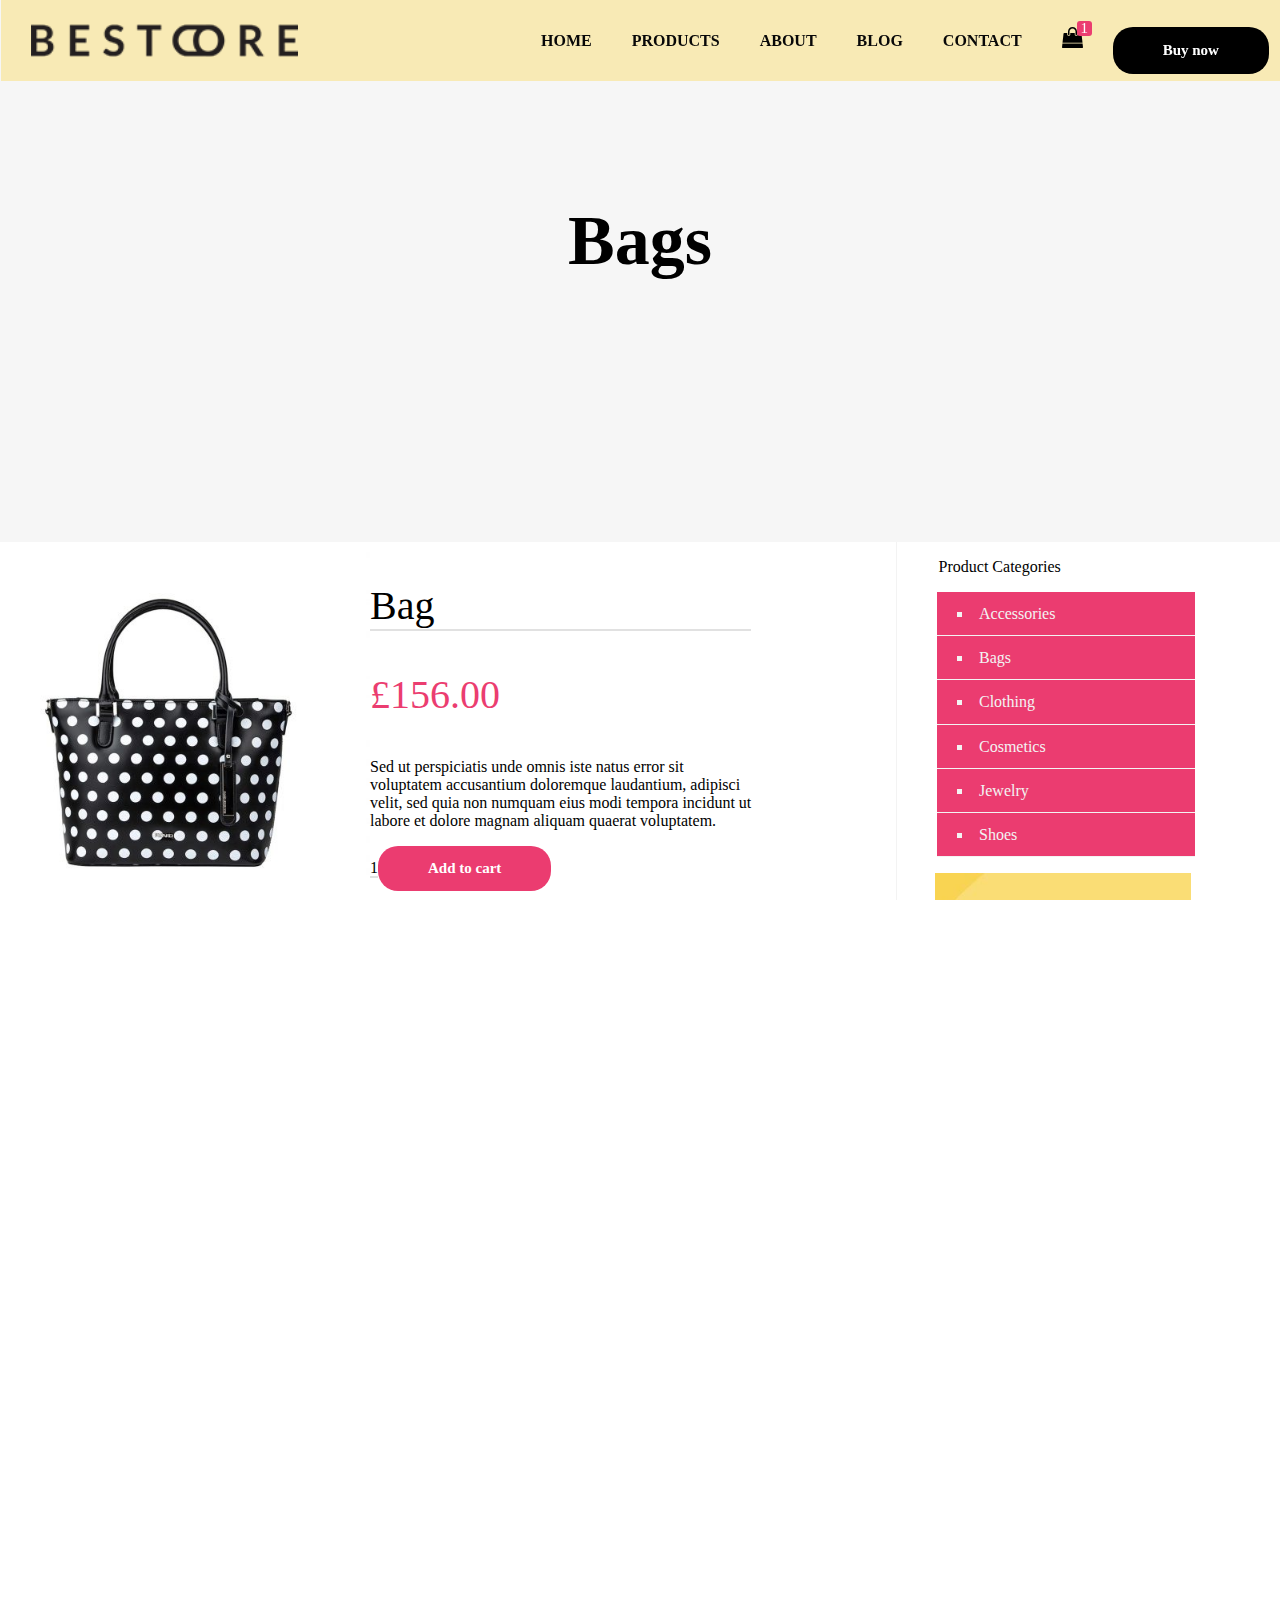
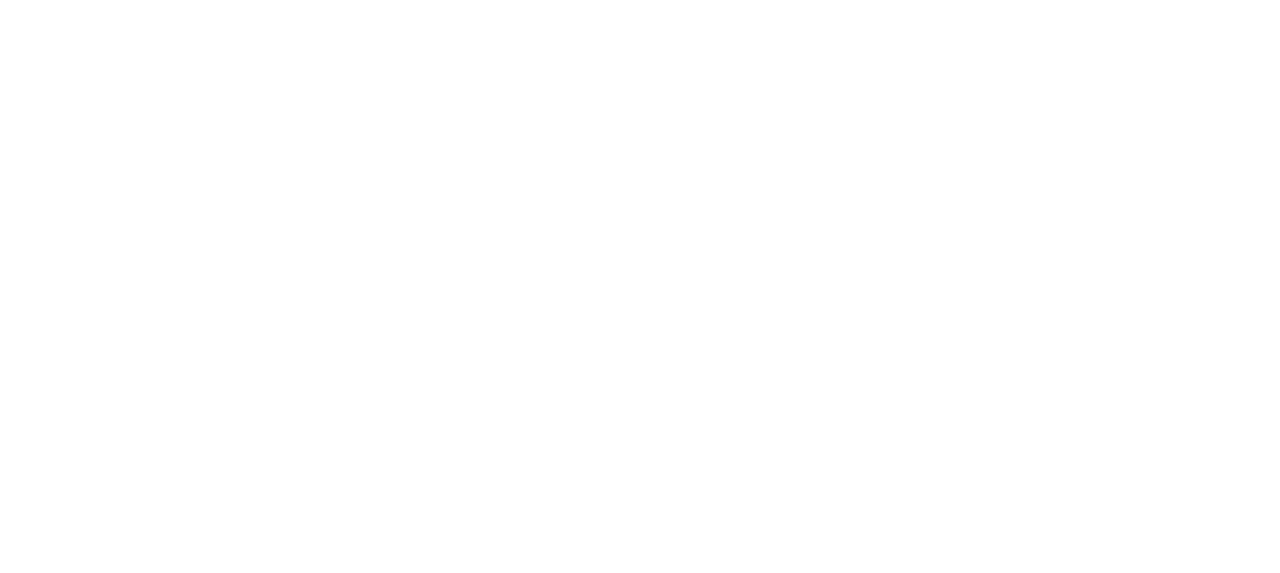
<file: Product-Item.html>
<!DOCTYPE html>
<html lang="en">

<head>
    <meta charset="UTF-8">
    <meta http-equiv="X-UA-Compatible" content="IE=edge">
    <meta name="viewport" content="width=device-width, initial-scale=1.0">
    <title>product-category</title>
    <link rel="stylesheet" href="../CSS/style.css">
    <link rel="stylesheet" href="../font-awesome-4.7.0/css/font-awesome.min.css">
    <link rel="preconnect" href="https://fonts.googleapis.com">
</head>

<body>

    <div class="Product-Item-web">

    
    <div class="pro-container-1">
        <div class="navbar">
            <img src="../Images/logo.png" alt="" class="img1">
            <div class="right-nav">
                <ul>
                    <li><a href="index.html">HOME</a></li>
                    <li><a href="Products.html">PRODUCTS</a></li>
                    <li><a href="About.html">ABOUT</a></li>
                    <li><a href="Blog.html">BLOG</a></li>
                    <li><a href="Contact.html">CONTACT</a></li>



                </ul>
                <span class="bag-span"> <i class="fa fa-shopping-bag" aria-hidden="true"></i>
                    <div class="cart-item">1</div>
                    <button class="btn-1">Buy now</button>
                </span>
            </div>


        </div>
        <P class="title-products">Bags</P>
    </div>
    <div class="pro-container-2">
        <div class="left-pro-inner">
            <!-- <div>
                <p class="showingresult20">Showing the single results</p>
            </div> -->

<!-- =========1rst left container complete and 2nd container start============== -->

            <!-- <div class="pi1-container-2">
                <div class="prdiv1 item-flex">
                    <div class="prdiv1-in">
                        <img src="../Images/purse1.jpg" alt="" class="pr1-in-img">
                    </div>
                    <div>
                        <p class="p-b-1">Coat</p>
                        <p class="p-b-2">$156.00</p>
                    </div>
                    
                </div>

             

            </div> -->
            <div>
                <div class="first-left">
                    <div><img src="../Images/purse1.jpg" alt="" class="pitem-img">
                    </div>
                    <div><p class="item-bag">Bag</p>
                        <p class="item-pr">£156.00</p>
                        <p>Sed ut perspiciatis unde omnis iste natus error sit<br> voluptatem accusantium doloremque laudantium, adipisci<br> velit, sed quia non numquam eius modi tempora incidunt ut<br> labore et dolore magnam aliquam quaerat voluptatem.</p>
                    <div class="numbtn numbtnmob"><span class="underline1">1</span><button class="btn">Add to cart</button></div>
                    <div class="catbag"><span class="text-gray">Category:</span><span class="text-pink">Bags</span></div>
                    <div class="text-share">Share</div>
                 <span class="text-gray"><i class="fa fa-facebook iconss" aria-hidden="true"></i><i class="fa fa-twitter iconss" aria-hidden="true"></i><i class="fa fa-linkedin iconss" aria-hidden="true"></i><i class="fa fa-pinterest-p iconss" aria-hidden="true"></i>
                 </span>
                    </div>
                </div>
               <div class="item-bottom">
                   <p class="text-pink">Description</p>
                   <p class="p-bottom">Lorem ipsum dolor sit amet, consectetur adipisicing elit, sed do eiusmod tempor incididunt ut labore et dolore magna aliqua. Ut<br>enim ad minim veniam, quis nostrud exercitation ullamco laboris nisi ut aliquip ex ea commodo c fugiat nulla pariatur. Excepteur<br>sint occaecat cupidatat non proident, sunt in culpa qui officia deserunt mollit anim id est laborum. Sed ut perspiciatis unde<br>omnis iste natus error sit voluptatem accusantium doloremque laudantium, adipisci velit, sed quia non numquam eius modi<br>tempora incidunt ut labore et dolore magnam aliquam quaerat voluptatem.</p>
               </div>
               
            </div>







        </div>
        <div class="right-pro-inner">
            <p class="pr-cat">Product Categories</p>
            <div class="prlist">
                <ul>
                    <li><a href="#">Accessories</a></li>
                    <li><a href="#">Bags</a></li>
                    <li><a href="#">Clothing</a></li>
                    <li><a href="#">Cosmetics</a></li>
                    <li><a href="#">Jewelry</a></li>
                    <li><a href="#">Shoes</a></li>
                </ul>
            </div>
            <div class="pr-r-2container item2con">
                <h3 class="textbecome">BECOME <br> A MEMBER<br>TODAY</h3>
                <div><button class="signup-btn">sign up now</button></div>
            </div>
        </div>
    </div>

<!-- Footer Container start -->
<div class="footer item-footer">
    <div class="footer-1">
       <div class="footer-divs-a f-1">
           <h4 class="footerline2-1">Lorem ipsum dolor<br>
             sam etomnia</h4>
             <div class="div-btn-moredetails"><button class="btn-moredetails">More details</button></div>
         <div class="border-1"></div>
             <div><i class="fa fa-facebook ficons" aria-hidden="true"></i><i class="fa fa-twitter ficons twitf" aria-hidden="true"></i><i class="fa fa-linkedin ficons" aria-hidden="true"></i>
             </div>
       </div>
       <div class="footer-divs-a">
         <h4 class="footerline2-23">Useful links</h4>
           <div><p class="p-f-1"><i class="fa fa-angle-right r-arrow" aria-hidden="true"></i>P-3400 ipsum</p></div>
           <div><p class="p-f-1"><i class="fa fa-angle-right r-arrow" aria-hidden="true"></i>P-3400 ipsum</p></div>
           <div><p class="p-f-1"><i class="fa fa-angle-right r-arrow" aria-hidden="true"></i>P-3400 ipsum</p></div>
           <div><p class="p-f-1"><i class="fa fa-angle-right r-arrow" aria-hidden="true"></i>P-3400 ipsum</p></div>
           <div><p class="p-f-1"><i class="fa fa-angle-right r-arrow" aria-hidden="true"></i>P-3400 ipsum</p></div>
       </div>
 
       <div class="footer-divs-a">
           <div><p class="p-f-1 f-3"><i class="fa fa-angle-right r-arrow" aria-hidden="true"></i>P-3400 ipsum</p></div>
           <div><p class="p-f-1"><i class="fa fa-angle-right r-arrow" aria-hidden="true"></i>P-3400 ipsum</p></div>
           <div><p class="p-f-1"><i class="fa fa-angle-right r-arrow" aria-hidden="true"></i>P-3400 ipsum</p></div>
           <div><p class="p-f-1"><i class="fa fa-angle-right r-arrow" aria-hidden="true"></i>P-3400 ipsum</p></div>
           <div><p class="p-f-1"><i class="fa fa-angle-right r-arrow" aria-hidden="true"></i>P-3400 ipsum</p></div>
       </div>
 
 
       <div class="footer-divs-a">
         <h4 class="footerline2-23">Our mission</h4>
         <div><p class="p-f-2">Lorem ipsum dolor sit amet, consectetur adipisicing elit, sed do eiusmod tempor incididunt ut labore et dolore magna aliqua.</p></div>
         <div class="div-readmore"><ul><li><a href="">Read more</a></li></ul></div>
        
     </div>
    </div> 
    <div class="footerline-2"><p>© 2021 - BeTheme. Muffin group - HTML by <a href="#">BeantownThemes</a></p></div>
 </div>
 
</div>
<div class="Product-Item-mobile"> 
    <div class="navbar-mob">

        <div class="nav-mob-div-logo"> <img src="../Images/logo.png" alt="" class="img1-mob responsive"> </div>
  
        <div class="right-nav-mob mobulnavicon">
          <span class="bag-span"> <i class="fa fa-shopping-bag" aria-hidden="true"></i><div class="cart-item">1</div>
             </span>
          <div class="divbar"><i class="fa fa-bars barm-1" aria-hidden="true"></i></div>
  
          <ul class="nav-mob-ul">
              
              <li><a href="Home.html">HOME</a></li>
              <li><a href="Products.html">PRODUCTS</a></li>
              <li><a href="About.html">ABOUT</a></li>
              <li><a href="Blog.html">BLOG</a></li>
              <li><a href="Contact.html">CONTACT</a></li>
             
  
             
          </ul>
        
       </div>
       
       </div>

       <div>
        <div class="first-left">
            <div><img src="../Images/purse1.jpg" alt="" class="pitem-img">
            </div>
            <div><p class="item-bag pitem-bag-mob">Bag</p>
                <p class="item-pr pitem-pr-mob">£156.00</p>
                <p class="mob-sed">Sed ut perspiciatis unde omnis iste natus error sit<br> voluptatem accusantium doloremque laudantium, adipisci<br> velit, sed quia non numquam eius modi tempora incidunt ut<br> labore et dolore magnam aliquam quaerat voluptatem.</p>
            <div class="numbtn"><span class="underline1">1</span><button class="btn">Add to cart</button></div>
            <div class="catbag"><span class="text-gray">Category:</span><span class="text-pink">Bags</span></div>
            <div class="text-share">Share</div>
         <span class="text-gray"><i class="fa fa-facebook iconss" aria-hidden="true"></i><i class="fa fa-twitter iconss" aria-hidden="true"></i><i class="fa fa-linkedin iconss" aria-hidden="true"></i><i class="fa fa-pinterest-p iconss" aria-hidden="true"></i>
         </span>
            </div>
        </div>
       <div class="item-bottom">
           <p class="text-pink">Description</p>
           <p class="p-bottom">Lorem ipsum dolor sit amet, consectetur adipisicing elit, sed do eiusmod tempor incididunt ut labore et dolore magna aliqua. Ut<br>enim ad minim veniam, quis nostrud exercitation ullamco laboris nisi ut aliquip ex ea commodo c fugiat nulla pariatur. Excepteur<br>sint occaecat cupidatat non proident, sunt in culpa qui officia deserunt mollit anim id est laborum. Sed ut perspiciatis unde<br>omnis iste natus error sit voluptatem accusantium doloremque laudantium, adipisci velit, sed quia non numquam eius modi<br>tempora incidunt ut labore et dolore magnam aliquam quaerat voluptatem.</p>
       </div>
       
    </div>

    <div class="right-pro-inner">
        <p class="pr-cat">Product Categories</p>
        <div class="prlist">
            <ul>
                <li><a href="#">Accessories</a></li>
                <li><a href="Product-category.html">Bags</a></li>
                <li><a href="#">Clothing</a></li>
                <li><a href="#">Cosmetics</a></li>
                <li><a href="#">Jewelry</a></li>
                <li><a href="#">Shoes</a></li>
            </ul>
        </div>
        <div class="pr-r-2container">
            <h3 class="textbecome">BECOME <br> A MEMBER<br>TODAY</h3>
            <div><button class="signup-btn">sign up now</button></div>
        </div>
    </div>

    <div class="footer-mobile footerproducts">
        <h4>Lorem ipsum dolor sam etomnia</h4>
        <div class="div-btn-moredetails"><button class="btn-moredetails">More details</button></div>  
      <hr>
      <div><i class="fa fa-facebook ficons" aria-hidden="true"></i><i class="fa fa-twitter ficons twitf" aria-hidden="true"></i><i class="fa fa-linkedin ficons" aria-hidden="true"></i>
      </div>
      <div class="footer-divs-a">
        <h4 class="footerline2-23">Useful links</h4>
          <div><p class="p-f-1"><i class="fa fa-angle-right r-arrow" aria-hidden="true"></i>P-3400 ipsum</p></div>
          <div><p class="p-f-1"><i class="fa fa-angle-right r-arrow" aria-hidden="true"></i>P-3400 ipsum</p></div>
          <div><p class="p-f-1"><i class="fa fa-angle-right r-arrow" aria-hidden="true"></i>P-3400 ipsum</p></div>
          <div><p class="p-f-1"><i class="fa fa-angle-right r-arrow" aria-hidden="true"></i>P-3400 ipsum</p></div>
          <div><p class="p-f-1"><i class="fa fa-angle-right r-arrow" aria-hidden="true"></i>P-3400 ipsum</p></div>
      </div>

      <div class="footer-divs-a m-f">
          <div><p class="p-f-1 f-3"><i class="fa fa-angle-right r-arrow" aria-hidden="true"></i>P-3400 ipsum</p></div>
          <div><p class="p-f-1"><i class="fa fa-angle-right r-arrow" aria-hidden="true"></i>P-3400 ipsum</p></div>
          <div><p class="p-f-1"><i class="fa fa-angle-right r-arrow" aria-hidden="true"></i>P-3400 ipsum</p></div>
          <div><p class="p-f-1"><i class="fa fa-angle-right r-arrow" aria-hidden="true"></i>P-3400 ipsum</p></div>
          <div><p class="p-f-1"><i class="fa fa-angle-right r-arrow" aria-hidden="true"></i>P-3400 ipsum</p></div>
      </div>

      <div class="footer-divs-a">
        <h4 class="footerline2-23">Our mission</h4>
        <div><p class="p-f-2">Lorem ipsum dolor sit amet, consectetur adipisicing elit, sed do eiusmod tempor incididunt ut labore et dolore magna aliqua.</p></div>
        <div class="div-readmore"><ul><li><a href="">Read more</a></li></ul></div>
       
    </div>
    <div class="text-3"><p>© 2021 - BeTheme. Muffin group - HTML by <a href="#">BeantownThemes</a></p></div>
     </div>
    </div>
</body>

</html>
</file>
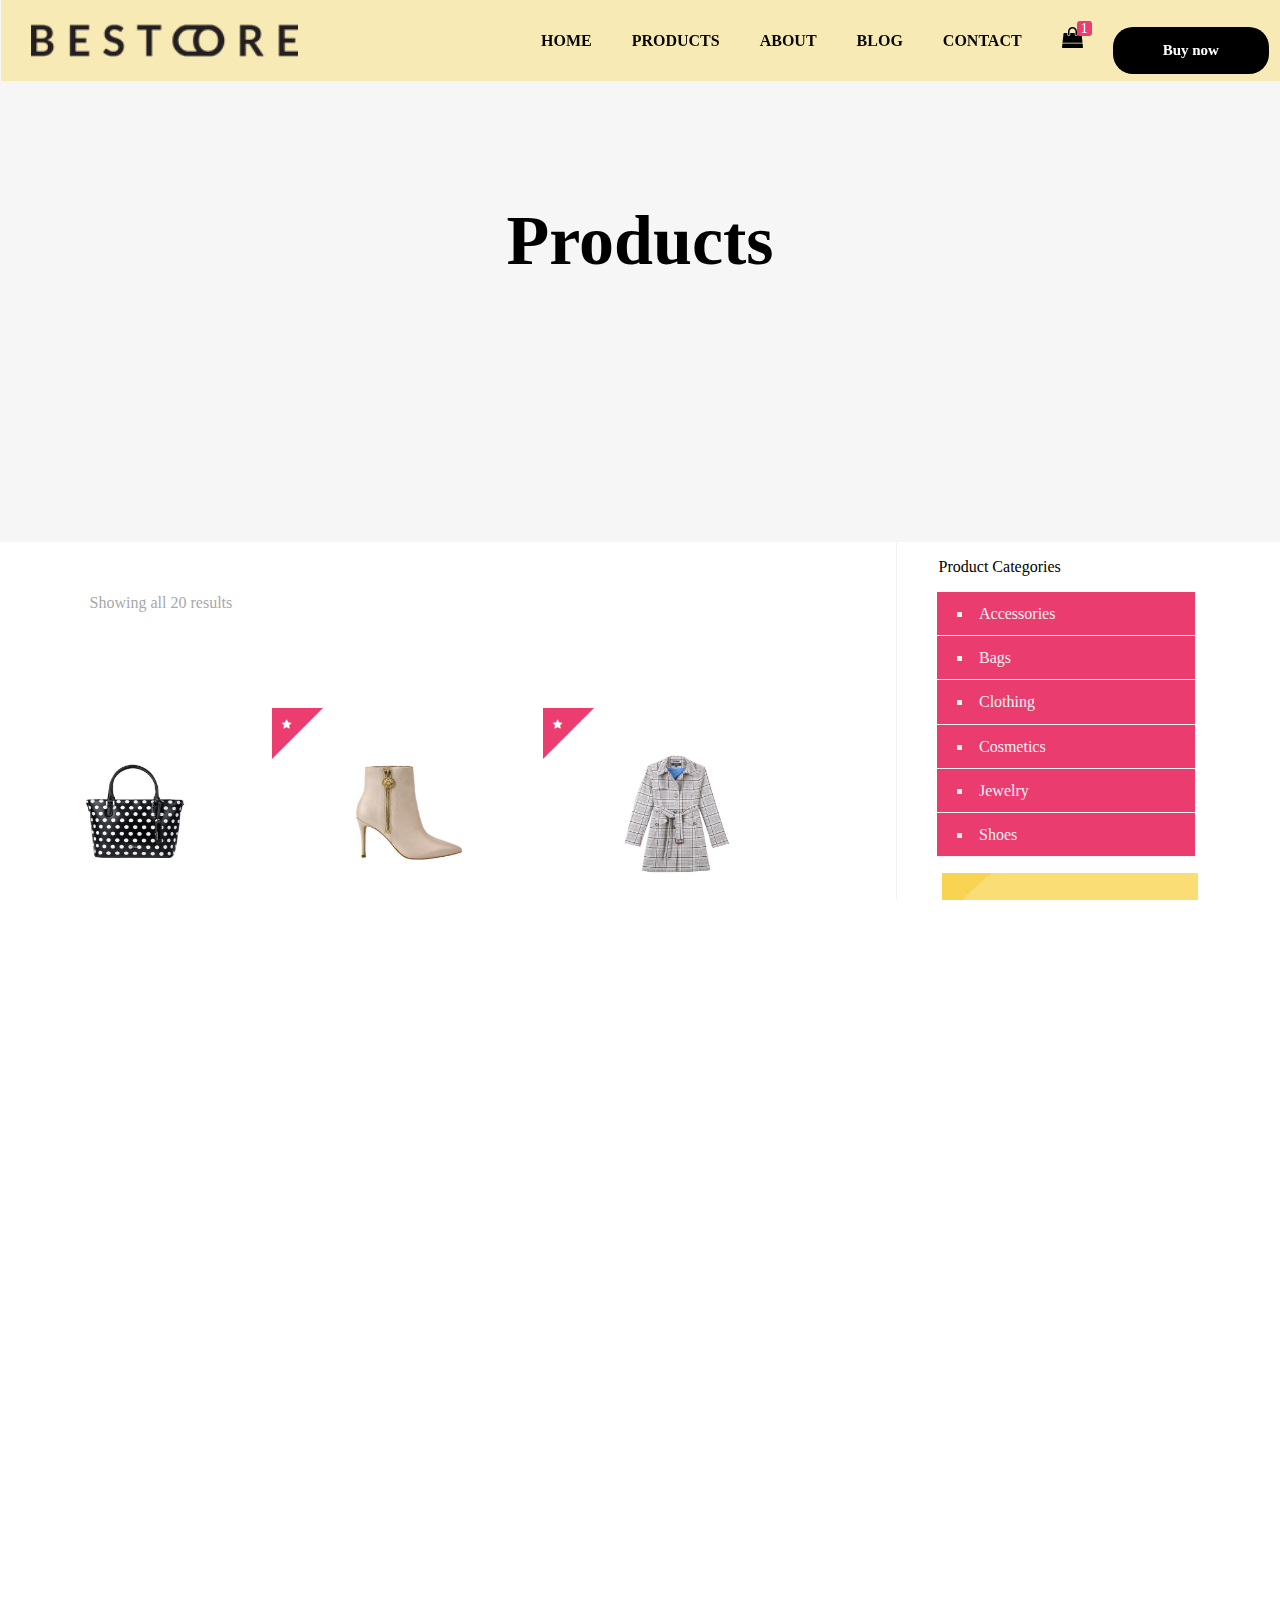
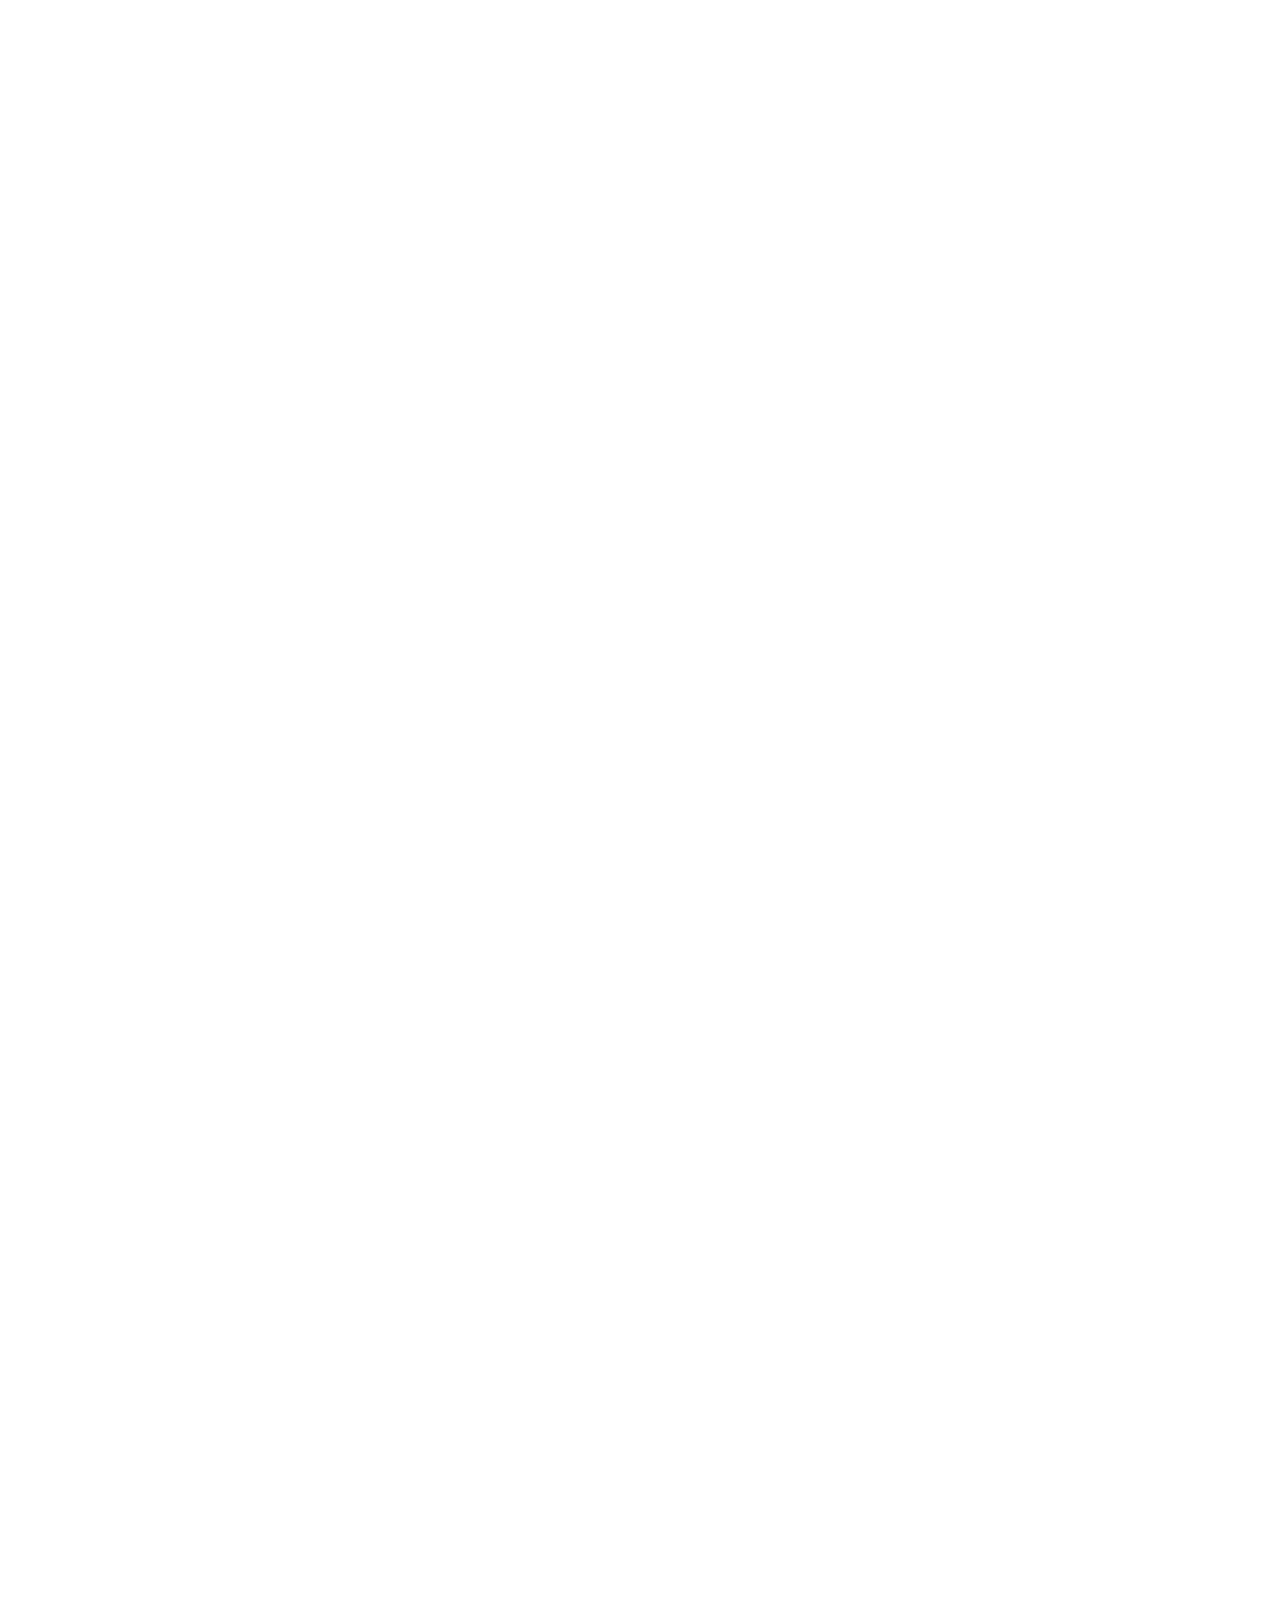
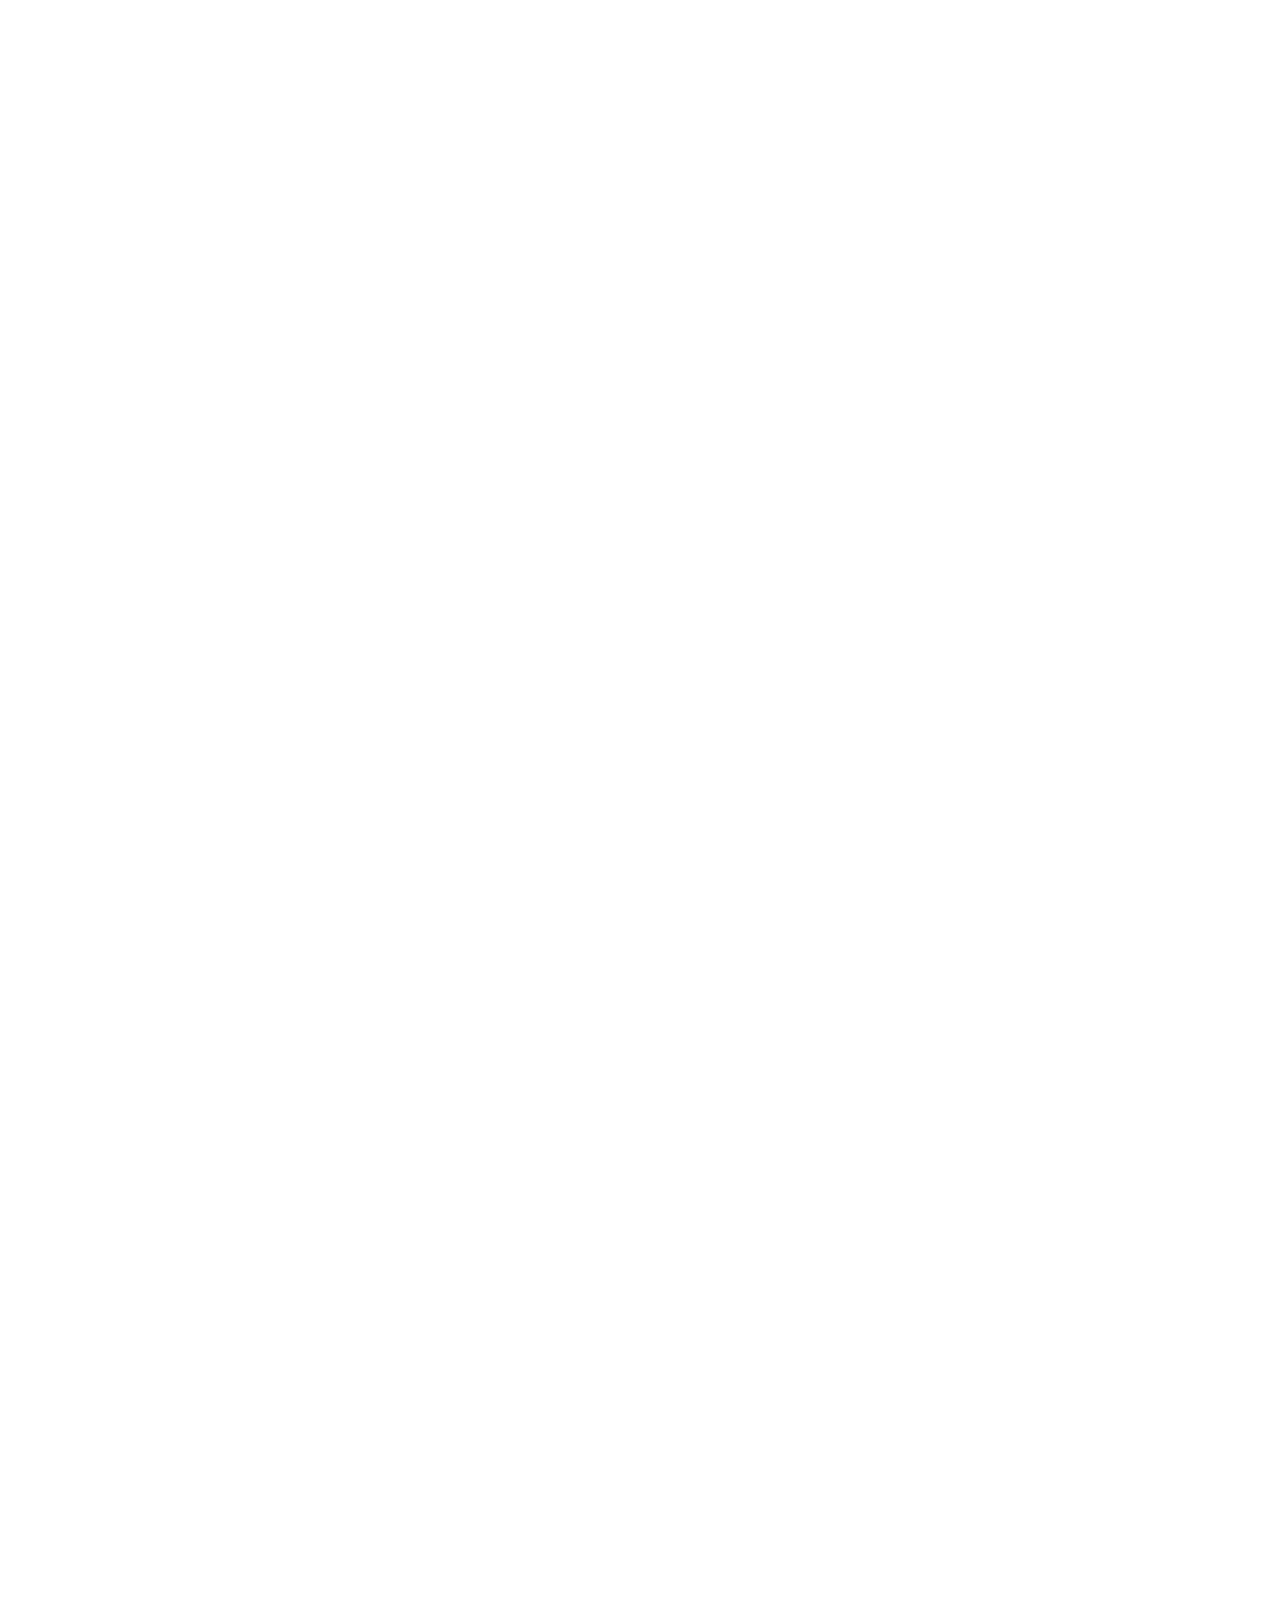
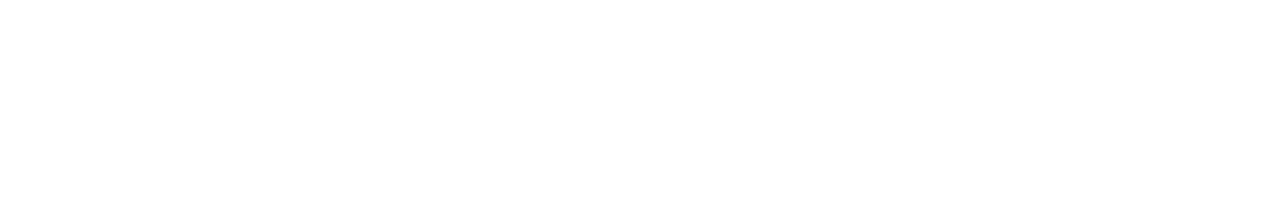
<file: Products.html>
<!DOCTYPE html>
<html lang="en">

<head>
    <meta charset="UTF-8">
    <meta http-equiv="X-UA-Compatible" content="IE=edge">
    <meta name="viewport" content="width=device-width, initial-scale=1.0">
    <title>Products</title>
    <link rel="stylesheet" href="../CSS/style.css">
    <link rel="stylesheet" href="../font-awesome-4.7.0/css/font-awesome.min.css">
    <link rel="preconnect" href="https://fonts.googleapis.com">
</head>

<body>
    <div class="products-web">
    <div class="pro-container-1">
        <div class="navbar">
            <img src="../Images/logo.png" alt="" class="img1">
            <div class="right-nav">
                <ul>
                    <li><a href="index.html">HOME</a></li>
                    <li><a href="Products.html">PRODUCTS</a></li>
                    <li><a href="About.html">ABOUT</a></li>
                    <li><a href="">BLOG</a></li>
                    <li><a href="Contact.html">CONTACT</a></li>



                </ul>
                <span class="bag-span"> <i class="fa fa-shopping-bag" aria-hidden="true"></i>
                    <div class="cart-item">1</div>
                    <button class="btn-1">Buy now</button>
                </span>
            </div>


        </div>
        <P class="title-products">Products</P>
    </div>
    <div class="pro-container-2">
        <div class="left-pro-inner">
            <div>
                <p class="showingresult20">Showing all 20 results</p>
            </div>
<!-- 1rst left container start -->
            <div class="pi1-container-2">
                <div class="prdiv1">
                    <div class="prdiv1-in">
                        <img src="../Images/purse1.jpg" alt="" class="pr1-in-img">
                    </div>
                    <p class="p-b-1">Coat</p>
                    <p class="p-b-2">$156.00</p>
                </div>

                <div class="prdiv1 relative-pink">
                    <span class="pink-tri"><i class="fa fa-star custstar" aria-hidden="true"></i></span>

                    <div class="prdiv1-in"><img src="../Images/shoes.jpg" alt="" class="pr1-in-img"></div>
                    <p class="p-b-1">Coat</p>
                    <p class="p-b-2">$156.00</p>
                </div>

                <div class="prdiv1 relative-pink">
                    <span class="pink-tri"><i class="fa fa-star custstar" aria-hidden="true"></i></span>

                    <div class="prdiv1-in"><img src="../Images/coat.jpg" alt="" class="pr1-in-img"></div>
                    <p class="p-b-1">Coat</p>
                    <p class="p-b-2">$156.00</p>
                </div>

            </div>
<!-- =========1rst left container complete and 2nd container start============== -->

            <div class="pi1-container-2">
                <div class="prdiv1">
                    <div class="prdiv1-in">
                        <img src="../Images/creme.jpg" alt="" class="pr1-in-img">
                    </div>
                    <p class="p-b-1">Coat</p>
                    <p class="p-b-2">$156.00</p>
                </div>

                <div class="prdiv1 relative-pink">
                    <span class="pink-tri"><i class="fa fa-star custstar" aria-hidden="true"></i></span>

                    <div class="prdiv1-in"><img src="../Images/dress.jpg" alt="" class="pr1-in-img"></div>
                    <p class="p-b-1">Coat</p>
                    <p class="p-b-2">$156.00</p>
                </div>

                <div class="prdiv1 relative-pink">
                    <span class="pink-tri"><i class="fa fa-star custstar" aria-hidden="true"></i></span>

                    <div class="prdiv1-in"><img src="../Images/creme2.jpg" alt="" class="pr1-in-img"></div>
                    <p class="p-b-1">Coat</p>
                    <p class="p-b-2">$156.00</p>
                </div>

            </div>

<!-- =========2ndleft container complete and 3rd container start============== -->
<div class="pi1-container-2">
    <div class="prdiv1">
        <div class="prdiv1-in">
            <img src="../Images/sandal.jpg" alt="" class="pr1-in-img">
        </div>
        <p class="p-b-1">Coat</p>
        <p class="p-b-2">$156.00</p>
    </div>

    <div class="prdiv1 relative-pink">
        <span class="pink-tri"><i class="fa fa-star custstar" aria-hidden="true"></i></span>

        <div class="prdiv1-in"><img src="../Images/goggle.jpg" alt="" class="pr1-in-img"></div>
        <p class="p-b-1">Coat</p>
        <p class="p-b-2">$156.00</p>
    </div>

    <div class="prdiv1 relative-pink">
        <span class="pink-tri"><i class="fa fa-star custstar" aria-hidden="true"></i></span>

        <div class="prdiv1-in"><img src="../Images/goldchain.jpg" alt="" class="pr1-in-img"></div>
        <p class="p-b-1">Coat</p>
        <p class="p-b-2">$156.00</p>
    </div>

</div>


<!-- =========3rd container complete and 4rth container start============== -->
<div class="pi1-container-2">
    <div class="prdiv1">
        <div class="prdiv1-in">
            <img src="../Images/Jacket.jpg" alt="" class="pr1-in-img">
        </div>
        <p class="p-b-1">Coat</p>
        <p class="p-b-2">$156.00</p>
    </div>

    <div class="prdiv1 relative-pink">
        <span class="pink-tri"><i class="fa fa-star custstar" aria-hidden="true"></i></span>

        <div class="prdiv1-in"><img src="../Images/lipstick.jpg" alt="" class="pr1-in-img"></div>
        <p class="p-b-1">Coat</p>
        <p class="p-b-2">$156.00</p>
    </div>

    <div class="prdiv1 relative-pink">
        <span class="pink-tri"><i class="fa fa-star custstar" aria-hidden="true"></i></span>

        <div class="prdiv1-in"><img src="../Images/necklace.jpg" alt="" class="pr1-in-img"></div>
        <p class="p-b-1">Coat</p>
        <p class="p-b-2">$156.00</p>
    </div>

</div>

<!-- =========4rth container complete and 5th container start============== -->
<div class="pi1-container-2">
    <div class="prdiv1">
        <div class="prdiv1-in">
            <img src="../Images/pants.jpg" alt="" class="pr1-in-img">
        </div>
        <p class="p-b-1">Coat</p>
        <p class="p-b-2">$156.00</p>
    </div>

    <div class="prdiv1 relative-pink">
        <span class="pink-tri"><i class="fa fa-star custstar" aria-hidden="true"></i></span>

        <div class="prdiv1-in"><img src="../Images/redshoes.jpg" alt="" class="pr1-in-img"></div>
        <p class="p-b-1">Coat</p>
        <p class="p-b-2">$156.00</p>
    </div>

    <div class="prdiv1 relative-pink">
        <span class="pink-tri"><i class="fa fa-star custstar" aria-hidden="true"></i></span>

        <div class="prdiv1-in"><img src="../Images/goggles2.jpg" alt="" class="pr1-in-img"></div>
        <p class="p-b-1">Coat</p>
        <p class="p-b-2">$156.00</p>
    </div>

</div>


<!-- ========= 5th container complete and 6th container start============== -->
<div class="pi1-container-2">
    <div class="prdiv1">
        <div class="prdiv1-in">
            <img src="../Images/shirt.jpg" alt="" class="pr1-in-img">
        </div>
        <p class="p-b-1">Coat</p>
        <p class="p-b-2">$156.00</p>
    </div>

    <div class="prdiv1 relative-pink">
        <span class="pink-tri"><i class="fa fa-star custstar" aria-hidden="true"></i></span>

        <div class="prdiv1-in"><img src="../Images/soap.jpg" alt="" class="pr1-in-img"></div>
        <p class="p-b-1">Coat</p>
        <p class="p-b-2">$156.00</p>
    </div>

    <div class="prdiv1 relative-pink">
        <span class="pink-tri"><i class="fa fa-star custstar" aria-hidden="true"></i></span>

        <div class="prdiv1-in"><img src="../Images/sweater.jpg" alt="" class="pr1-in-img"></div>
        <p class="p-b-1">Coat</p>
        <p class="p-b-2">$156.00</p>
    </div>

</div>


<!-- ========= 6th container complete and 7th container start============== -->
<div class="pi1-container-2">
    <div class="prdiv1">
        <div class="prdiv1-in">
            <img src="../Images/swimsuit.jpg" alt="" class="pr1-in-img">
        </div>
        <p class="p-b-1">Coat</p>
        <p class="p-b-2">$156.00</p>
    </div>

    <div class="prdiv1 relative-pink">
        <span class="pink-tri"><i class="fa fa-star custstar" aria-hidden="true"></i></span>

        <div class="prdiv1-in"><img src="../Images/watch.jpg" alt="" class="pr1-in-img"></div>
        <p class="p-b-1">Coat</p>
        <p class="p-b-2">$156.00</p>
    </div>

   

</div>





        </div>
        <div class="right-pro-inner">
            <p class="pr-cat">Product Categories</p>
            <div class="prlist">
                <ul>
                    <li><a href="#">Accessories</a></li>
                    <li><a href="Product-category.html">Bags</a></li>
                    <li><a href="#">Clothing</a></li>
                    <li><a href="#">Cosmetics</a></li>
                    <li><a href="#">Jewelry</a></li>
                    <li><a href="#">Shoes</a></li>
                </ul>
            </div>
            <div class="pr-r-2container">
                <h3 class="textbecome">BECOME <br> A MEMBER<br>TODAY</h3>
                <div><button class="signup-btn">sign up now</button></div>
            </div>
        </div>
    </div>

<!-- Footer Container start -->
<div class="footer footerpro">
    <div class="footer-1">
       <div class="footer-divs-a f-1">
           <h4 class="footerline2-1">Lorem ipsum dolor<br>
             sam etomnia</h4>
             <div class="div-btn-moredetails"><button class="btn-moredetails">More details</button></div>
         <div class="border-1"></div>
             <div><i class="fa fa-facebook ficons" aria-hidden="true"></i><i class="fa fa-twitter ficons twitf" aria-hidden="true"></i><i class="fa fa-linkedin ficons" aria-hidden="true"></i>
             </div>
       </div>
       <div class="footer-divs-a">
         <h4 class="footerline2-23">Useful links</h4>
           <div><p class="p-f-1"><i class="fa fa-angle-right r-arrow" aria-hidden="true"></i>P-3400 ipsum</p></div>
           <div><p class="p-f-1"><i class="fa fa-angle-right r-arrow" aria-hidden="true"></i>P-3400 ipsum</p></div>
           <div><p class="p-f-1"><i class="fa fa-angle-right r-arrow" aria-hidden="true"></i>P-3400 ipsum</p></div>
           <div><p class="p-f-1"><i class="fa fa-angle-right r-arrow" aria-hidden="true"></i>P-3400 ipsum</p></div>
           <div><p class="p-f-1"><i class="fa fa-angle-right r-arrow" aria-hidden="true"></i>P-3400 ipsum</p></div>
       </div>
 
       <div class="footer-divs-a">
           <div><p class="p-f-1 f-3"><i class="fa fa-angle-right r-arrow" aria-hidden="true"></i>P-3400 ipsum</p></div>
           <div><p class="p-f-1"><i class="fa fa-angle-right r-arrow" aria-hidden="true"></i>P-3400 ipsum</p></div>
           <div><p class="p-f-1"><i class="fa fa-angle-right r-arrow" aria-hidden="true"></i>P-3400 ipsum</p></div>
           <div><p class="p-f-1"><i class="fa fa-angle-right r-arrow" aria-hidden="true"></i>P-3400 ipsum</p></div>
           <div><p class="p-f-1"><i class="fa fa-angle-right r-arrow" aria-hidden="true"></i>P-3400 ipsum</p></div>
       </div>
 
 
       <div class="footer-divs-a">
         <h4 class="footerline2-23">Our mission</h4>
         <div><p class="p-f-2">Lorem ipsum dolor sit amet, consectetur adipisicing elit, sed do eiusmod tempor incididunt ut labore et dolore magna aliqua.</p></div>
         <div class="div-readmore"><ul><li><a href="">Read more</a></li></ul></div>
        
     </div>
    </div> 
    <div class="footerline-2"><p>© 2021 - BeTheme. Muffin group - HTML by <a href="#">BeantownThemes</a></p></div>
 </div>
 
</div>
<div class="products-mobile">
    <div class="navbar-mob">

        <div class="nav-mob-div-logo"> <img src="../Images/logo.png" alt="" class="img1-mob responsive"> </div>
  
        <div class="right-nav-mob mobulnavicon">
          <span class="bag-span"> <i class="fa fa-shopping-bag" aria-hidden="true"></i><div class="cart-item">1</div>
             </span>
          <div class="divbar"><i class="fa fa-bars barm-1" aria-hidden="true"></i></div>
  
          <ul class="nav-mob-ul">
              
              <li><a href="Home.html">HOME</a></li>
              <li><a href="Products.html">PRODUCTS</a></li>
              <li><a href="About.html">ABOUT</a></li>
              <li><a href="Blog.html">BLOG</a></li>
              <li><a href="Contact.html">CONTACT</a></li>
             
  
             
          </ul>
        
       </div>
       
       </div>
       <div class="div-title-pro"><P class="title-products">Products</P></div>
       <div>
        <p class="showingresult20">Showing all 20 results</p>
    </div>

    <div class="pi1-container-2">
        <div class="prdiv1">
            <div class="prdiv1-in">
                <img src="../Images/purse1.jpg" alt="" class="pr1-in-img">
            </div>
            <p class="p-b-1">Coat</p>
            <p class="p-b-2">$156.00</p>
        </div>

        <div class="prdiv1 relative-pink">
            <span class="pink-tri"><i class="fa fa-star custstar" aria-hidden="true"></i></span>

            <div class="prdiv1-in"><img src="../Images/shoes.jpg" alt="" class="pr1-in-img"></div>
            <p class="p-b-1">Coat</p>
            <p class="p-b-2">$156.00</p>
        </div>

        <div class="prdiv1 relative-pink">
            <span class="pink-tri"><i class="fa fa-star custstar" aria-hidden="true"></i></span>

            <div class="prdiv1-in"><img src="../Images/coat.jpg" alt="" class="pr1-in-img"></div>
            <p class="p-b-1">Coat</p>
            <p class="p-b-2">$156.00</p>
        </div>

    </div>

    <div class="pi1-container-2">
        <div class="prdiv1">
            <div class="prdiv1-in">
                <img src="../Images/sandal.jpg" alt="" class="pr1-in-img">
            </div>
            <p class="p-b-1">Coat</p>
            <p class="p-b-2">$156.00</p>
        </div>
    
        <div class="prdiv1 relative-pink">
            <span class="pink-tri"><i class="fa fa-star custstar" aria-hidden="true"></i></span>
    
            <div class="prdiv1-in"><img src="../Images/goggle.jpg" alt="" class="pr1-in-img"></div>
            <p class="p-b-1">Coat</p>
            <p class="p-b-2">$156.00</p>
        </div>
    
        <div class="prdiv1 relative-pink">
            <span class="pink-tri"><i class="fa fa-star custstar" aria-hidden="true"></i></span>
    
            <div class="prdiv1-in"><img src="../Images/goldchain.jpg" alt="" class="pr1-in-img"></div>
            <p class="p-b-1">Coat</p>
            <p class="p-b-2">$156.00</p>
        </div>
    
    </div>

    <div class="pi1-container-2">
        <div class="prdiv1">
            <div class="prdiv1-in">
                <img src="../Images/Jacket.jpg" alt="" class="pr1-in-img">
            </div>
            <p class="p-b-1">Coat</p>
            <p class="p-b-2">$156.00</p>
        </div>
    
        <div class="prdiv1 relative-pink">
            <span class="pink-tri"><i class="fa fa-star custstar" aria-hidden="true"></i></span>
    
            <div class="prdiv1-in"><img src="../Images/lipstick.jpg" alt="" class="pr1-in-img"></div>
            <p class="p-b-1">Coat</p>
            <p class="p-b-2">$156.00</p>
        </div>
    
        <div class="prdiv1 relative-pink">
            <span class="pink-tri"><i class="fa fa-star custstar" aria-hidden="true"></i></span>
    
            <div class="prdiv1-in"><img src="../Images/necklace.jpg" alt="" class="pr1-in-img"></div>
            <p class="p-b-1">Coat</p>
            <p class="p-b-2">$156.00</p>
        </div>
    
    </div>

    <div class="pi1-container-2">
        <div class="prdiv1">
            <div class="prdiv1-in">
                <img src="../Images/pants.jpg" alt="" class="pr1-in-img">
            </div>
            <p class="p-b-1">Coat</p>
            <p class="p-b-2">$156.00</p>
        </div>
    
        <div class="prdiv1 relative-pink">
            <span class="pink-tri"><i class="fa fa-star custstar" aria-hidden="true"></i></span>
    
            <div class="prdiv1-in"><img src="../Images/redshoes.jpg" alt="" class="pr1-in-img"></div>
            <p class="p-b-1">Coat</p>
            <p class="p-b-2">$156.00</p>
        </div>
    
        <div class="prdiv1 relative-pink">
            <span class="pink-tri"><i class="fa fa-star custstar" aria-hidden="true"></i></span>
    
            <div class="prdiv1-in"><img src="../Images/goggles2.jpg" alt="" class="pr1-in-img"></div>
            <p class="p-b-1">Coat</p>
            <p class="p-b-2">$156.00</p>
        </div>
    
    </div>

    <div class="pi1-container-2">
        <div class="prdiv1">
            <div class="prdiv1-in">
                <img src="../Images/shirt.jpg" alt="" class="pr1-in-img">
            </div>
            <p class="p-b-1">Coat</p>
            <p class="p-b-2">$156.00</p>
        </div>
    
        <div class="prdiv1 relative-pink">
            <span class="pink-tri"><i class="fa fa-star custstar" aria-hidden="true"></i></span>
    
            <div class="prdiv1-in"><img src="../Images/soap.jpg" alt="" class="pr1-in-img"></div>
            <p class="p-b-1">Coat</p>
            <p class="p-b-2">$156.00</p>
        </div>
    
        <div class="prdiv1 relative-pink">
            <span class="pink-tri"><i class="fa fa-star custstar" aria-hidden="true"></i></span>
    
            <div class="prdiv1-in"><img src="../Images/sweater.jpg" alt="" class="pr1-in-img"></div>
            <p class="p-b-1">Coat</p>
            <p class="p-b-2">$156.00</p>
        </div>
    
    </div>
    
    <div class="pi1-container-2">
        <div class="prdiv1">
            <div class="prdiv1-in">
                <img src="../Images/swimsuit.jpg" alt="" class="pr1-in-img">
            </div>
            <p class="p-b-1">Coat</p>
            <p class="p-b-2">$156.00</p>
        </div>
    
        <div class="prdiv1 relative-pink">
            <span class="pink-tri"><i class="fa fa-star custstar" aria-hidden="true"></i></span>
    
            <div class="prdiv1-in"><img src="../Images/watch.jpg" alt="" class="pr1-in-img"></div>
            <p class="p-b-1">Coat</p>
            <p class="p-b-2">$156.00</p>
        </div>
    
       
    
    </div>

    <div class="right-pro-inner">
        <p class="pr-cat">Product Categories</p>
        <div class="prlist">
            <ul>
                <li><a href="#">Accessories</a></li>
                <li><a href="Product-category.html">Bags</a></li>
                <li><a href="#">Clothing</a></li>
                <li><a href="#">Cosmetics</a></li>
                <li><a href="#">Jewelry</a></li>
                <li><a href="#">Shoes</a></li>
            </ul>
        </div>
        <div class="pr-r-2container">
            <h3 class="textbecome">BECOME <br> A MEMBER<br>TODAY</h3>
            <div><button class="signup-btn">sign up now</button></div>
        </div>
    </div>

    <div class="footer-mobile footerproducts footerproducts-1">
        <h4>Lorem ipsum dolor sam etomnia</h4>
        <div class="div-btn-moredetails"><button class="btn-moredetails">More details</button></div>  
      <hr>
      <div><i class="fa fa-facebook ficons" aria-hidden="true"></i><i class="fa fa-twitter ficons twitf" aria-hidden="true"></i><i class="fa fa-linkedin ficons" aria-hidden="true"></i>
      </div>
      <div class="footer-divs-a">
        <h4 class="footerline2-23">Useful links</h4>
          <div><p class="p-f-1"><i class="fa fa-angle-right r-arrow" aria-hidden="true"></i>P-3400 ipsum</p></div>
          <div><p class="p-f-1"><i class="fa fa-angle-right r-arrow" aria-hidden="true"></i>P-3400 ipsum</p></div>
          <div><p class="p-f-1"><i class="fa fa-angle-right r-arrow" aria-hidden="true"></i>P-3400 ipsum</p></div>
          <div><p class="p-f-1"><i class="fa fa-angle-right r-arrow" aria-hidden="true"></i>P-3400 ipsum</p></div>
          <div><p class="p-f-1"><i class="fa fa-angle-right r-arrow" aria-hidden="true"></i>P-3400 ipsum</p></div>
      </div>

      <div class="footer-divs-a m-f">
          <div><p class="p-f-1 f-3"><i class="fa fa-angle-right r-arrow" aria-hidden="true"></i>P-3400 ipsum</p></div>
          <div><p class="p-f-1"><i class="fa fa-angle-right r-arrow" aria-hidden="true"></i>P-3400 ipsum</p></div>
          <div><p class="p-f-1"><i class="fa fa-angle-right r-arrow" aria-hidden="true"></i>P-3400 ipsum</p></div>
          <div><p class="p-f-1"><i class="fa fa-angle-right r-arrow" aria-hidden="true"></i>P-3400 ipsum</p></div>
          <div><p class="p-f-1"><i class="fa fa-angle-right r-arrow" aria-hidden="true"></i>P-3400 ipsum</p></div>
      </div>

      <div class="footer-divs-a">
        <h4 class="footerline2-23">Our mission</h4>
        <div><p class="p-f-2">Lorem ipsum dolor sit amet, consectetur adipisicing elit, sed do eiusmod tempor incididunt ut labore et dolore magna aliqua.</p></div>
        <div class="div-readmore"><ul><li><a href="">Read more</a></li></ul></div>
       
    </div>
    <div class="text-3"><p>© 2021 - BeTheme. Muffin group - HTML by <a href="#">BeantownThemes</a></p></div>
     </div>

    </div>
</body>

</html>
</file>
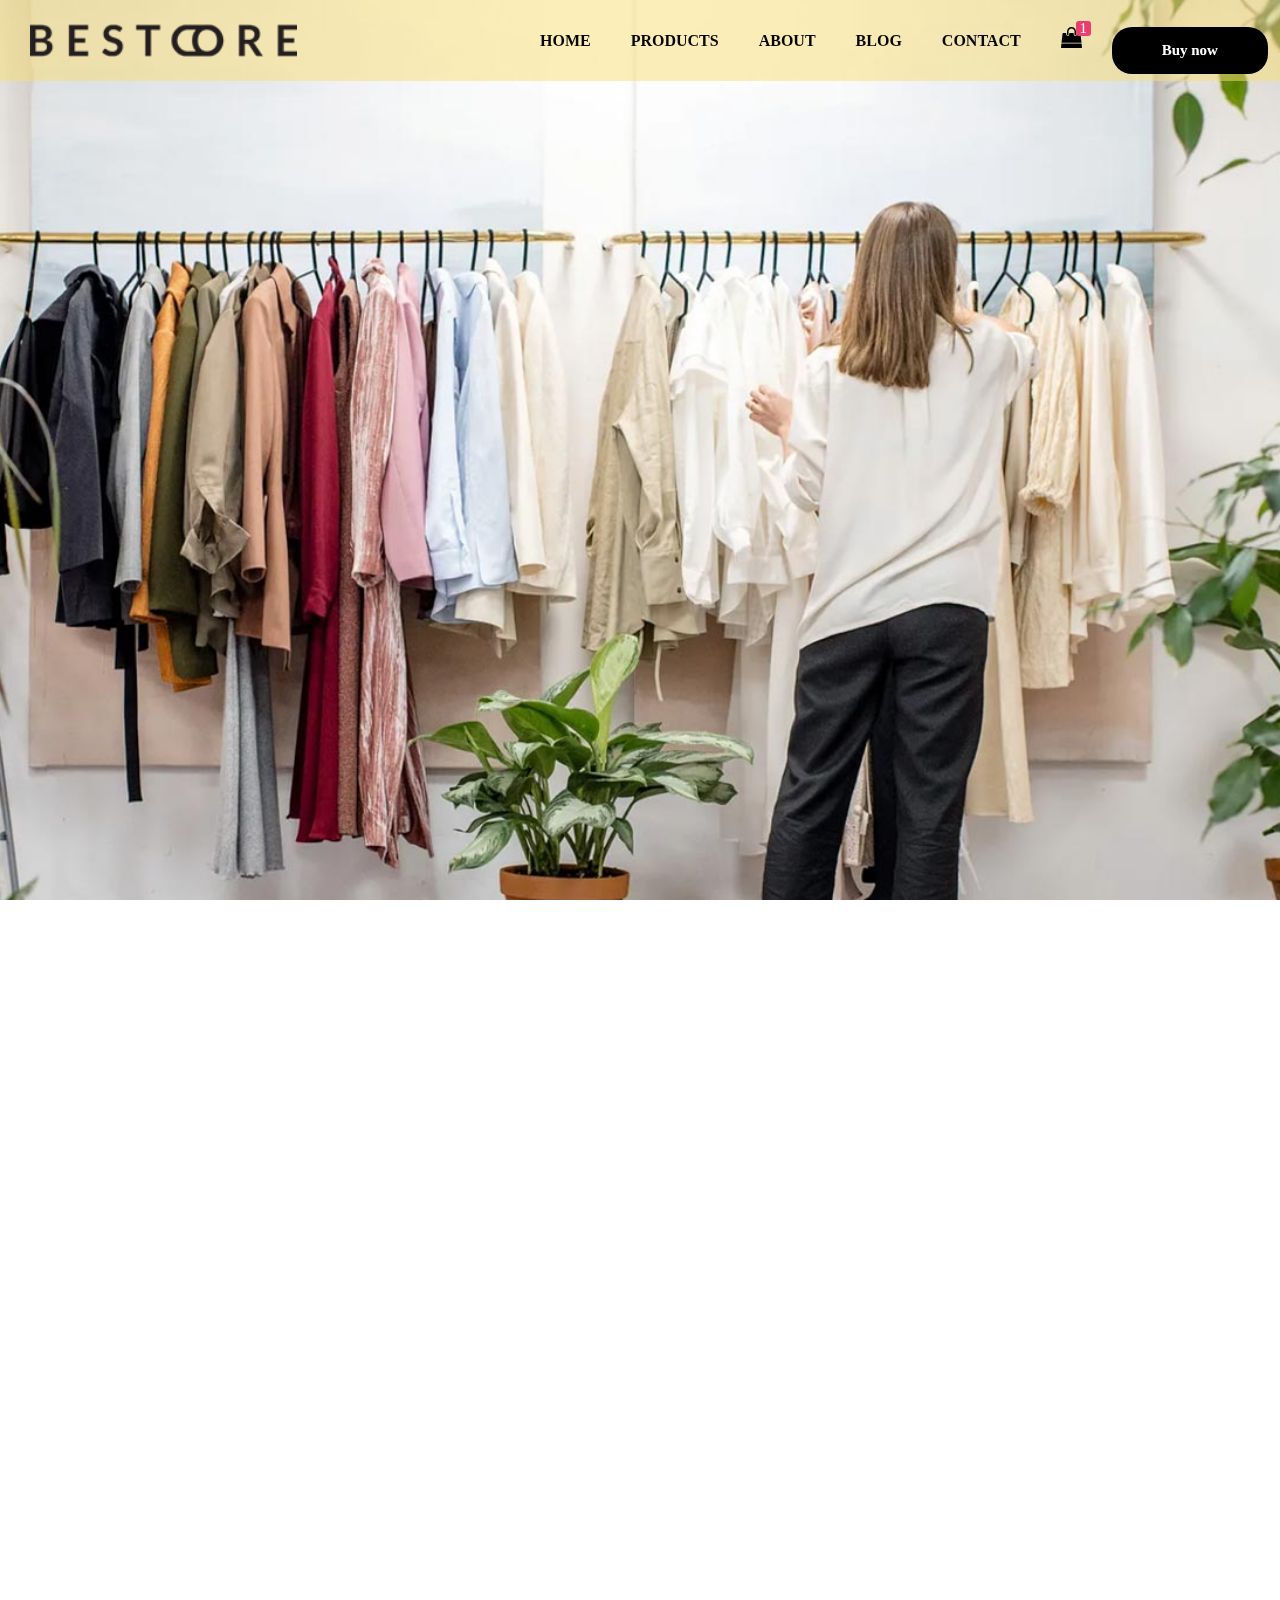
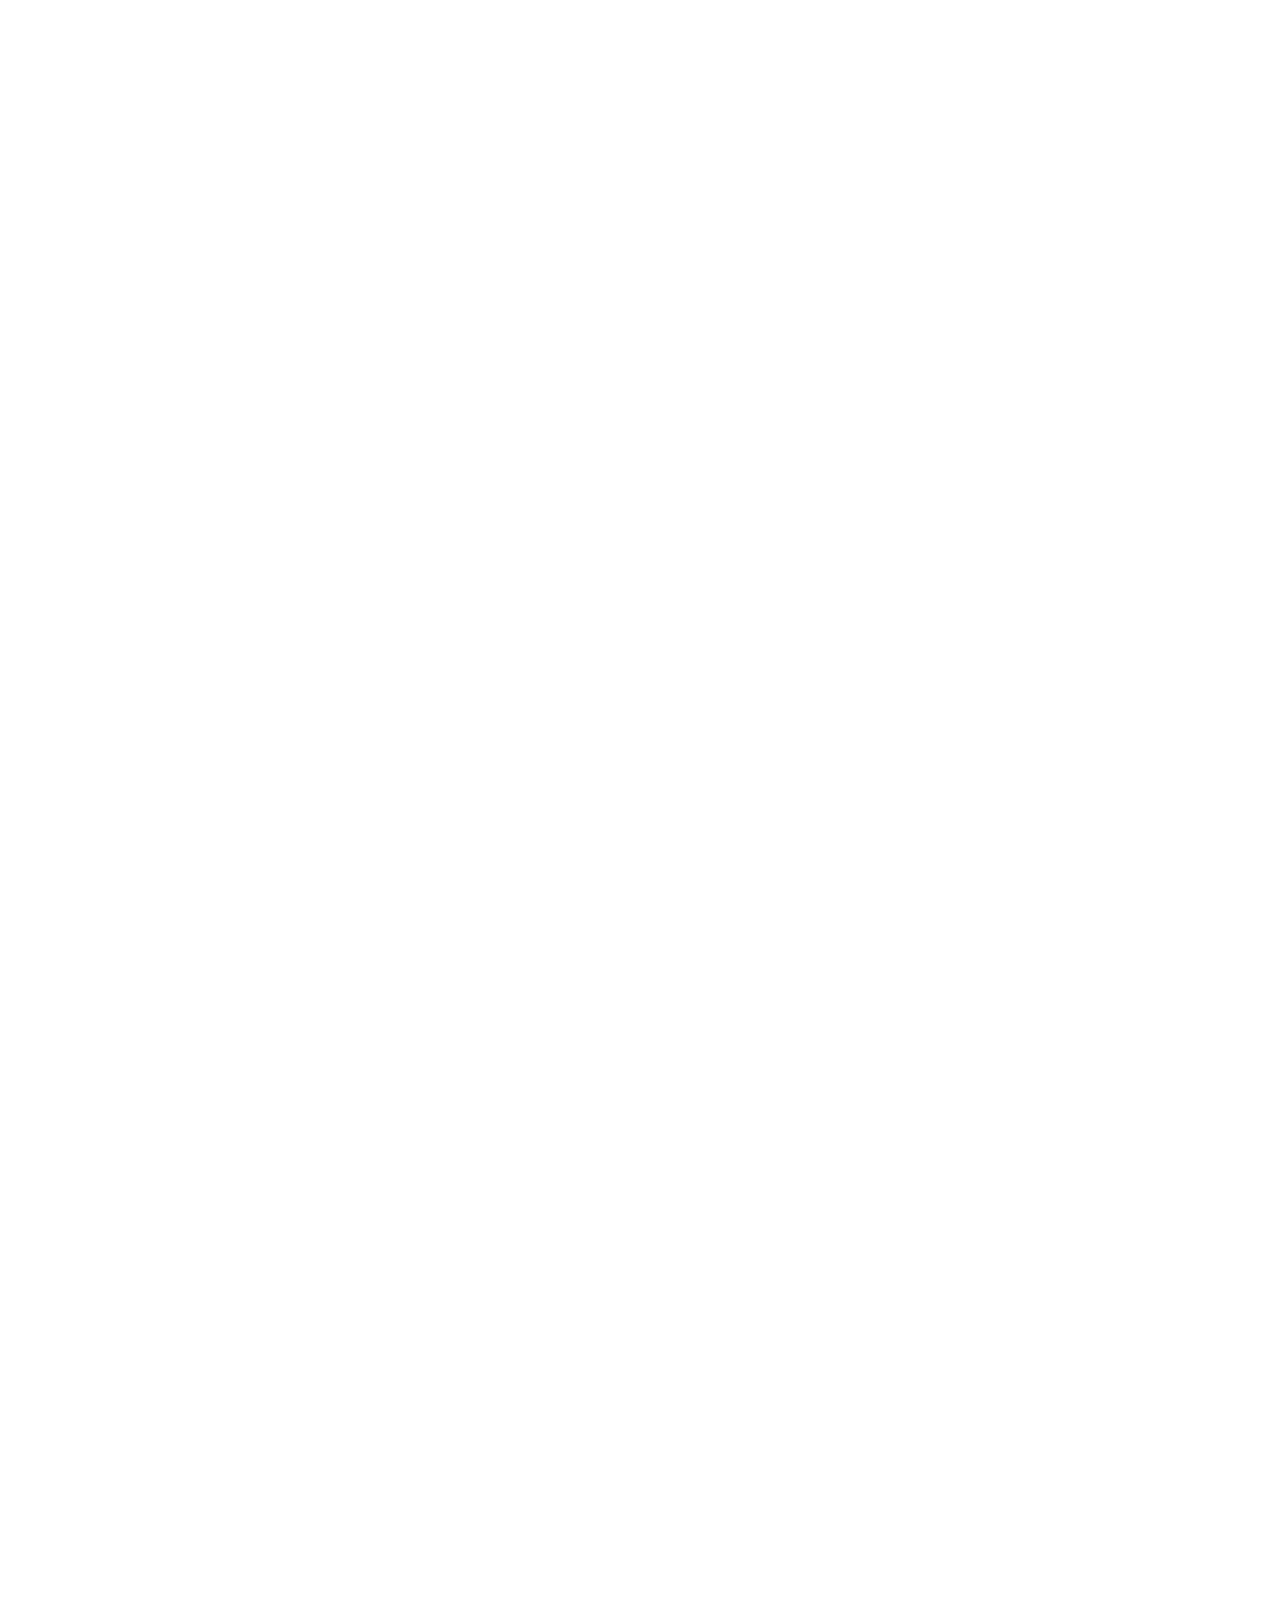
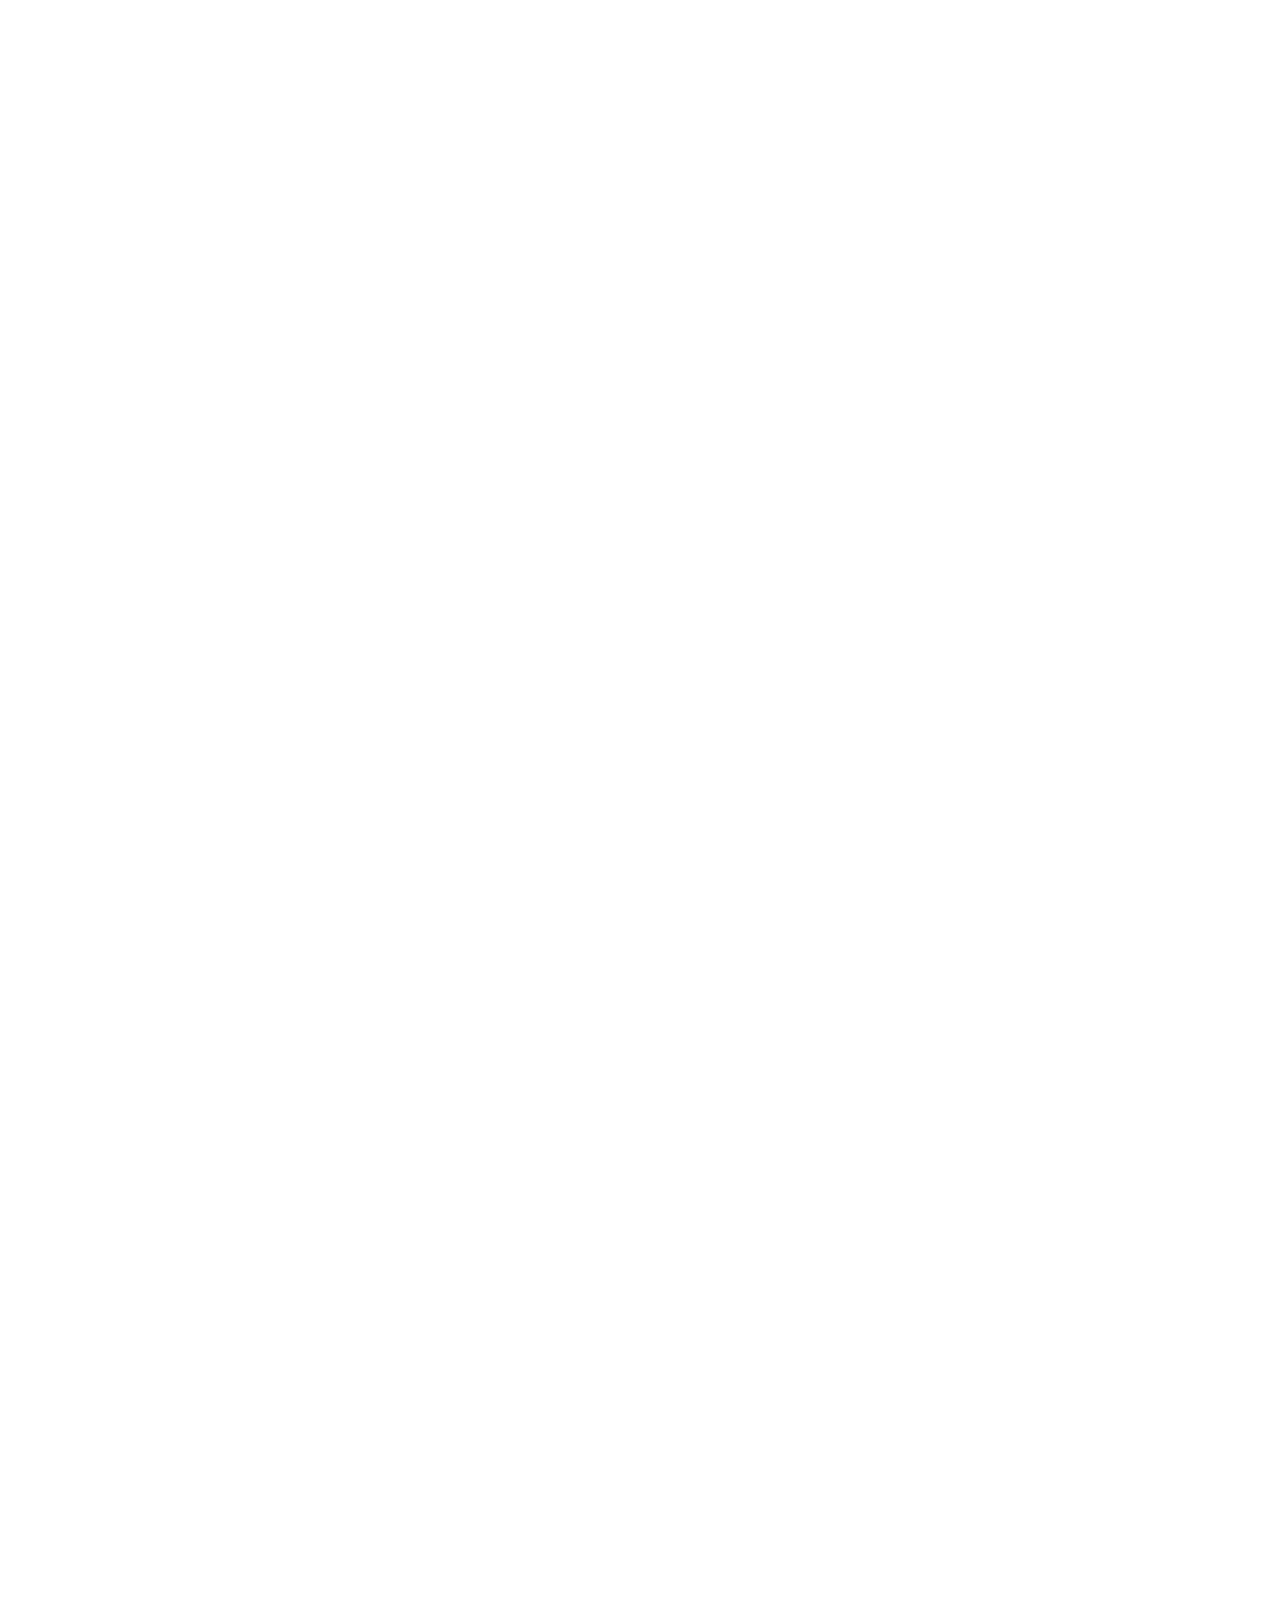
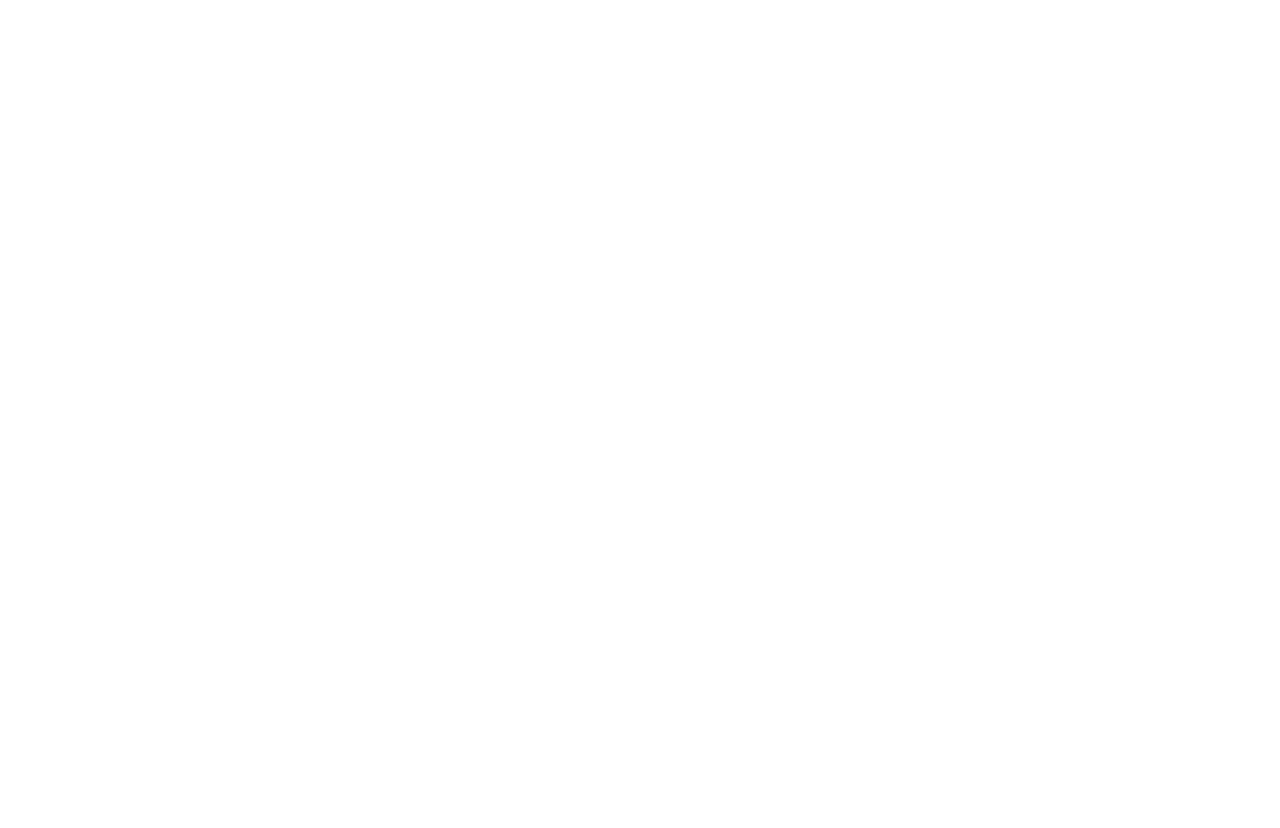
<file: HTML/About.html>
<!DOCTYPE html>
<html lang="en">
<head>
    <meta charset="UTF-8">
    <meta http-equiv="X-UA-Compatible" content="IE=edge">
    <meta name="viewport" content="width=device-width, initial-scale=1.0">
    <title>Document</title>
    <link rel="stylesheet" href="../CSS/style.css">
    <link rel="stylesheet" href="../font-awesome-4.7.0/css/font-awesome.min.css">
    <link rel="preconnect" href="https://fonts.googleapis.com">
    
</head>
<body class="layout-full-width mobile-side-slide">
   <div class="about-web">
    <div class="first-container-about">
        <div class="navbar">
            <img src="../Images/logo.png" alt="" class="img1">
         <div class="right-nav">
            <ul>
                <li><a href="Home.html">HOME</a></li>
                <li><a href="Products.html">PRODUCTS</a></li>
                <li><a href="About.html">ABOUT</a></li>
                <li><a href="Blog.html">BLOG</a></li>
                <li><a href="Contact.html">CONTACT</a></li>

                         
            </ul>
           <span class="bag-span"> <i class="fa fa-shopping-bag" aria-hidden="true"></i><div class="cart-item">1</div>
            <button class="btn-1">Buy now</button></span>
         </div>
              
           
        </div>
</div>

<div class="second-container-about">
 <div><p class="about-p-1">Lorem ipsum dolor sit amet, consectetur adipisicing elit, sed do<br>dolore magna aliqua. Ut enim ad minim veni sit amet Lorem ipsum<br> dolor sit amet, consectetur adipisicing elit, sed do dolore magna <br> aliqua. Ut enim ad minim veni sit amet</p></div>   

 <div class="container-6">
    <div class="div6-a">
        <img src="../Images/box1.png" alt="">
        <p class="container-6-para">30 days <br> free return</p>
    </div>
    <div class="div6-a">
        <img src="../Images/payment1.png" alt="">
        <p class="container-6-para">5 ways <br> payments</p>
    </div>
    <div class="div6-a">
        <img src="../Images/support.png" alt="">
        <p class="container-6-para">Excellent <br>support</p>
    </div>
    <div class="div6-a">
        <img src="../Images/satisfaction.png" alt="">
        <p class="container-6-para">Satisfaction<br>guarantee</p>
    </div>
    <div class="div6-a">
        <img src="../Images/delivery.png" alt="">
        <p class="container-6-para">Super fast<br>delivery</p>
    </div>
    
    
    </div>

    <div class="divabout-p-2"><p class="about-p-2">Lorem ipsum dolor sit amet, consectetur adipisicing elit, sed do dolore magna aliqua. Ut enim ad<br> minim veni sit amet Lorem ipsum dolor sit amet, consectetur adipisicing elit, sed do dolore <br> magna aliqua. Ut enim ad minim veni sit amet</p></div>
</div>

<div class="third-container-about">
    <div class="div-left-about1"> </div>
    <div class="div-right-about1">
        <p class="about-r-p2">Lorem ipsum quam<br> pertroni</p>
        <p class="about-r-p3">Lorem ipsum dolor sit amet, consectetur adipisicing <br> elit, sed do eiusmod tempor incididunt ut labore et <br>dolore magna aliqua. Ut enim ad minim veniam, quis ,<br> nostrud exercitation ullamco laboris nisi ut aliquip <br> ex ea commodo consequat.</p>
        <div> <button class="btn-contact">Contact us</button></div>
    </div> 
 </div>

 <div class="four-container-about">
   
    <div class="div-left-about2s">
        <p class="about-r-p2s">Lorem ipsum quam<br> pertroni</p>
        <p class="about-r-p3s">Lorem ipsum dolor sit amet, consectetur adipisicing <br> elit, sed do eiusmod tempor incididunt ut labore et <br>dolore magna aliqua. Ut enim ad minim veniam, quis ,<br> nostrud exercitation ullamco laboris nisi ut aliquip <br> ex ea commodo consequat.</p>
        <div> <button class="btn-contact btn-c">Contact us</button></div>
    </div> 
    <div class="div-right-about2s"> </div>
 </div>
<div class="five-container-about"></div>

<div class="bags-div"><img src="../Images/bags.png" alt="" class="img-bags"></div>
        <div class="con-8-img">
                   <p class="con8-title">Sign up for a newsletter</p>
            <p class="con8-p-sub">Lorem ipsum dolor sit amet, consectetur adipisicing elit, sed do eiusmod tempor incididunt ut labore<br>et dolore magna aliqua. Ut enim ad minim veniam, quis nostrud exercitat consequat.</p>
                <div class="con8-inner"><input type="text" placeholder="Name">  <input type="text" placeholder="Email"></div>
    <div><button class="btn-signup">Sign up today</button> </div>   
      </div>


<div class="container9">
<div class="con-9-a"><div class="nine-a nine-1"></div></div>
<div class="con-9-a"><div class="nine-a nine-2"></div></div>
<div class="con-9-a"><div class="nine-a nine-3"></div></div>
<div class="con-9-a"><div class="nine-a nine-4"></div></div>
<div class="con-9-a"><div class="nine-a nine-5"></div></div>
<div class="con-9-a"><div class="nine-a nine-6"></div></div>
</div>

<div class="footer footer-about">
   <div class="footer-1">
      <div class="footer-divs-a f-1">
          <h4 class="footerline2-1">Lorem ipsum dolor<br>
            sam etomnia</h4>
            <div class="div-btn-moredetails"><button class="btn-moredetails">More details</button></div>
        <div class="border-1"></div>
            <div><i class="fa fa-facebook ficons" aria-hidden="true"></i><i class="fa fa-twitter ficons twitf" aria-hidden="true"></i><i class="fa fa-linkedin ficons" aria-hidden="true"></i>
            </div>
      </div>
      <div class="footer-divs-a">
        <h4 class="footerline2-23">Useful links</h4>
          <div><p class="p-f-1"><i class="fa fa-angle-right r-arrow" aria-hidden="true"></i>P-3400 ipsum</p></div>
          <div><p class="p-f-1"><i class="fa fa-angle-right r-arrow" aria-hidden="true"></i>P-3400 ipsum</p></div>
          <div><p class="p-f-1"><i class="fa fa-angle-right r-arrow" aria-hidden="true"></i>P-3400 ipsum</p></div>
          <div><p class="p-f-1"><i class="fa fa-angle-right r-arrow" aria-hidden="true"></i>P-3400 ipsum</p></div>
          <div><p class="p-f-1"><i class="fa fa-angle-right r-arrow" aria-hidden="true"></i>P-3400 ipsum</p></div>
      </div>

      <div class="footer-divs-a">
          <div><p class="p-f-1 f-3"><i class="fa fa-angle-right r-arrow" aria-hidden="true"></i>P-3400 ipsum</p></div>
          <div><p class="p-f-1"><i class="fa fa-angle-right r-arrow" aria-hidden="true"></i>P-3400 ipsum</p></div>
          <div><p class="p-f-1"><i class="fa fa-angle-right r-arrow" aria-hidden="true"></i>P-3400 ipsum</p></div>
          <div><p class="p-f-1"><i class="fa fa-angle-right r-arrow" aria-hidden="true"></i>P-3400 ipsum</p></div>
          <div><p class="p-f-1"><i class="fa fa-angle-right r-arrow" aria-hidden="true"></i>P-3400 ipsum</p></div>
      </div>


      <div class="footer-divs-a">
        <h4 class="footerline2-23">Our mission</h4>
        <div><p class="p-f-2">Lorem ipsum dolor sit amet, consectetur adipisicing elit, sed do eiusmod tempor incididunt ut labore et dolore magna aliqua.</p></div>
        <div class="div-readmore"><ul><li><a href="">Read more</a></li></ul></div>
       
    </div>
   </div> 
   <div class="footerline-2"><p>© 2021 - BeTheme. Muffin group - HTML by <a href="#">BeantownThemes</a></p></div>
</div>
</div>
<div class="about-mobile">
    <div class="navbar-mob">

        <div class="nav-mob-div-logo"> <img src="../Images/logo.png" alt="" class="img1-mob responsive"> </div>
  
        <div class="right-nav-mob mobulnavicon">
          <span class="bag-span"> <i class="fa fa-shopping-bag" aria-hidden="true"></i><div class="cart-item">1</div>
             </span>
          <div class="divbar"><i class="fa fa-bars barm-1" aria-hidden="true"></i></div>
  
          <ul class="nav-mob-ul">
              
              <li><a href="Home.html">HOME</a></li>
              <li><a href="Products.html">PRODUCTS</a></li>
              <li><a href="About.html">ABOUT</a></li>
              <li><a href="Blog.html">BLOG</a></li>
              <li><a href="Contact.html">CONTACT</a></li>                        
          </ul>
        
       </div>
       
       </div>
       <div class="aboutbg"> </div>
        
    <div><p class="about-p-1">Lorem ipsum dolor sit amet, consectetur adipisicing elit, sed do<br>dolore magna aliqua. Ut enim ad minim veni sit amet Lorem ipsum<br> dolor sit amet, consectetur adipisicing elit, sed do dolore magna <br> aliqua. Ut enim ad minim veni sit amet</p></div>   

    <div class="container-6">
        <div class="div6-a">
            <img src="../Images/box1.png" alt="">
            <p class="container-6-para">30 days <br> free return</p>
        </div>
        <div class="div6-a">
            <img src="../Images/payment1.png" alt="">
            <p class="container-6-para">5 ways <br> payments</p>
        </div>
        <div class="div6-a">
            <img src="../Images/support.png" alt="">
            <p class="container-6-para">Excellent <br>support</p>
        </div>
        <div class="div6-a">
            <img src="../Images/satisfaction.png" alt="">
            <p class="container-6-para">Satisfaction<br>guarantee</p>
        </div>
        <div class="div6-a">
            <img src="../Images/delivery.png" alt="">
            <p class="container-6-para">Super fast<br>delivery</p>
        </div>
        </div>
        <div class="divabout-p-2"><p class="about-p-2">Lorem ipsum dolor sit amet, consectetur adipisicing elit, sed do dolore magna aliqua. Ut enim ad<br> minim veni sit amet Lorem ipsum dolor sit amet, consectetur adipisicing elit, sed do dolore <br> magna aliqua. Ut enim ad minim veni sit amet</p></div>
        <div class="third-container-about">
            <div class="div-left-about1 mobimgleft1about"> </div>
            <div class="div-right-about1">
                <p class="about-r-p2">Lorem ipsum quam<br> pertroni</p>
                <p class="about-r-p3">Lorem ipsum dolor sit amet, consectetur adipisicing <br> elit, sed do eiusmod tempor incididunt ut labore et <br>dolore magna aliqua. Ut enim ad minim veniam, quis ,<br> nostrud exercitation ullamco laboris nisi ut aliquip <br> ex ea commodo consequat.</p>
                <div> <button class="btn-contact">Contact us</button></div>
            </div> 
         </div>

         <div class="four-container-about">
   
            <div class="div-left-about2s">
                <p class="about-r-p2s">Lorem ipsum quam<br> pertroni</p>
                <p class="about-r-p3s">Lorem ipsum dolor sit amet, consectetur adipisicing <br> elit, sed do eiusmod tempor incididunt ut labore et <br>dolore magna aliqua. Ut enim ad minim veniam, quis ,<br> nostrud exercitation ullamco laboris nisi ut aliquip <br> ex ea commodo consequat.</p>
                <div> <button class="btn-contact btn-c">Contact us</button></div>
            </div> 
            <div class="div-right-about2s mobaboutright2"> </div>
         </div>

         
         <!-- <div class="five-container-about"></div> -->
         <div class="bags-div bagabout bagabout2"><img src="../Images/bags.png" alt="" class="img-bags bagimgabout"></div>
         <div class="con-8-img formabout formabout-mob">
            <p class="con8-title">Sign up for a newsletter</p>
     <p class="con8-p-sub">Lorem ipsum dolor sit amet, consectetur adipisicing elit, sed do eiusmod tempor incididunt ut labore<br>et dolore magna aliqua. Ut enim ad minim veniam, quis nostrud exercitat consequat.</p>
         <div class="con8-inner"><input type="text" placeholder="Name">  <input type="text" placeholder="Email"></div>
<div><button class="btn-signup home-btn-1">Sign up today</button> </div>   
</div>
<div class="container9 lady9about">
    <div class="con-9-a"><div class="nine-a nine-1"></div></div>
    <div class="con-9-a"><div class="nine-a nine-2"></div></div>
    <div class="con-9-a"><div class="nine-a nine-3"></div></div>
    <div class="con-9-a"><div class="nine-a nine-4"></div></div>
    <div class="con-9-a"><div class="nine-a nine-5"></div></div>
    <div class="con-9-a"><div class="nine-a nine-6"></div></div>
    </div>
     
       <div class="footer-mobile footer-mobile-ab">
        <h4>Lorem ipsum dolor <br>sam etomnia</h4>
        <div class="div-btn-moredetails"><button class="btn-moredetails">More details</button></div>  
      <hr>
      <div><i class="fa fa-facebook ficons" aria-hidden="true"></i><i class="fa fa-twitter ficons twitf" aria-hidden="true"></i><i class="fa fa-linkedin ficons" aria-hidden="true"></i>
      </div>
      <div class="footer-divs-a">
        <h4 class="footerline2-23">Useful links</h4>
          <div><p class="p-f-1"><i class="fa fa-angle-right r-arrow" aria-hidden="true"></i>P-3400 ipsum</p></div>
          <div><p class="p-f-1"><i class="fa fa-angle-right r-arrow" aria-hidden="true"></i>P-3400 ipsum</p></div>
          <div><p class="p-f-1"><i class="fa fa-angle-right r-arrow" aria-hidden="true"></i>P-3400 ipsum</p></div>
          <div><p class="p-f-1"><i class="fa fa-angle-right r-arrow" aria-hidden="true"></i>P-3400 ipsum</p></div>
          <div><p class="p-f-1"><i class="fa fa-angle-right r-arrow" aria-hidden="true"></i>P-3400 ipsum</p></div>
      </div>

      <div class="footer-divs-a m-f">
          <div><p class="p-f-1 f-3"><i class="fa fa-angle-right r-arrow" aria-hidden="true"></i>P-3400 ipsum</p></div>
          <div><p class="p-f-1"><i class="fa fa-angle-right r-arrow" aria-hidden="true"></i>P-3400 ipsum</p></div>
          <div><p class="p-f-1"><i class="fa fa-angle-right r-arrow" aria-hidden="true"></i>P-3400 ipsum</p></div>
          <div><p class="p-f-1"><i class="fa fa-angle-right r-arrow" aria-hidden="true"></i>P-3400 ipsum</p></div>
          <div><p class="p-f-1"><i class="fa fa-angle-right r-arrow" aria-hidden="true"></i>P-3400 ipsum</p></div>
      </div>

      <div class="footer-divs-a">
        <h4 class="footerline2-23">Our mission</h4>
        <div><p class="p-f-2">Lorem ipsum dolor sit amet, consectetur adipisicing elit, sed do eiusmod tempor incididunt ut labore et dolore magna aliqua.</p></div>
        <div class="div-readmore"><ul><li><a href="">Read more</a></li></ul></div>
       
    </div>
    <div class="text-3"><p>© 2021 - BeTheme. Muffin group - HTML by <a href="#">BeantownThemes</a></p></div>
     </div>

</div>
        <script>

    </script>
</body>
</html>
</file>
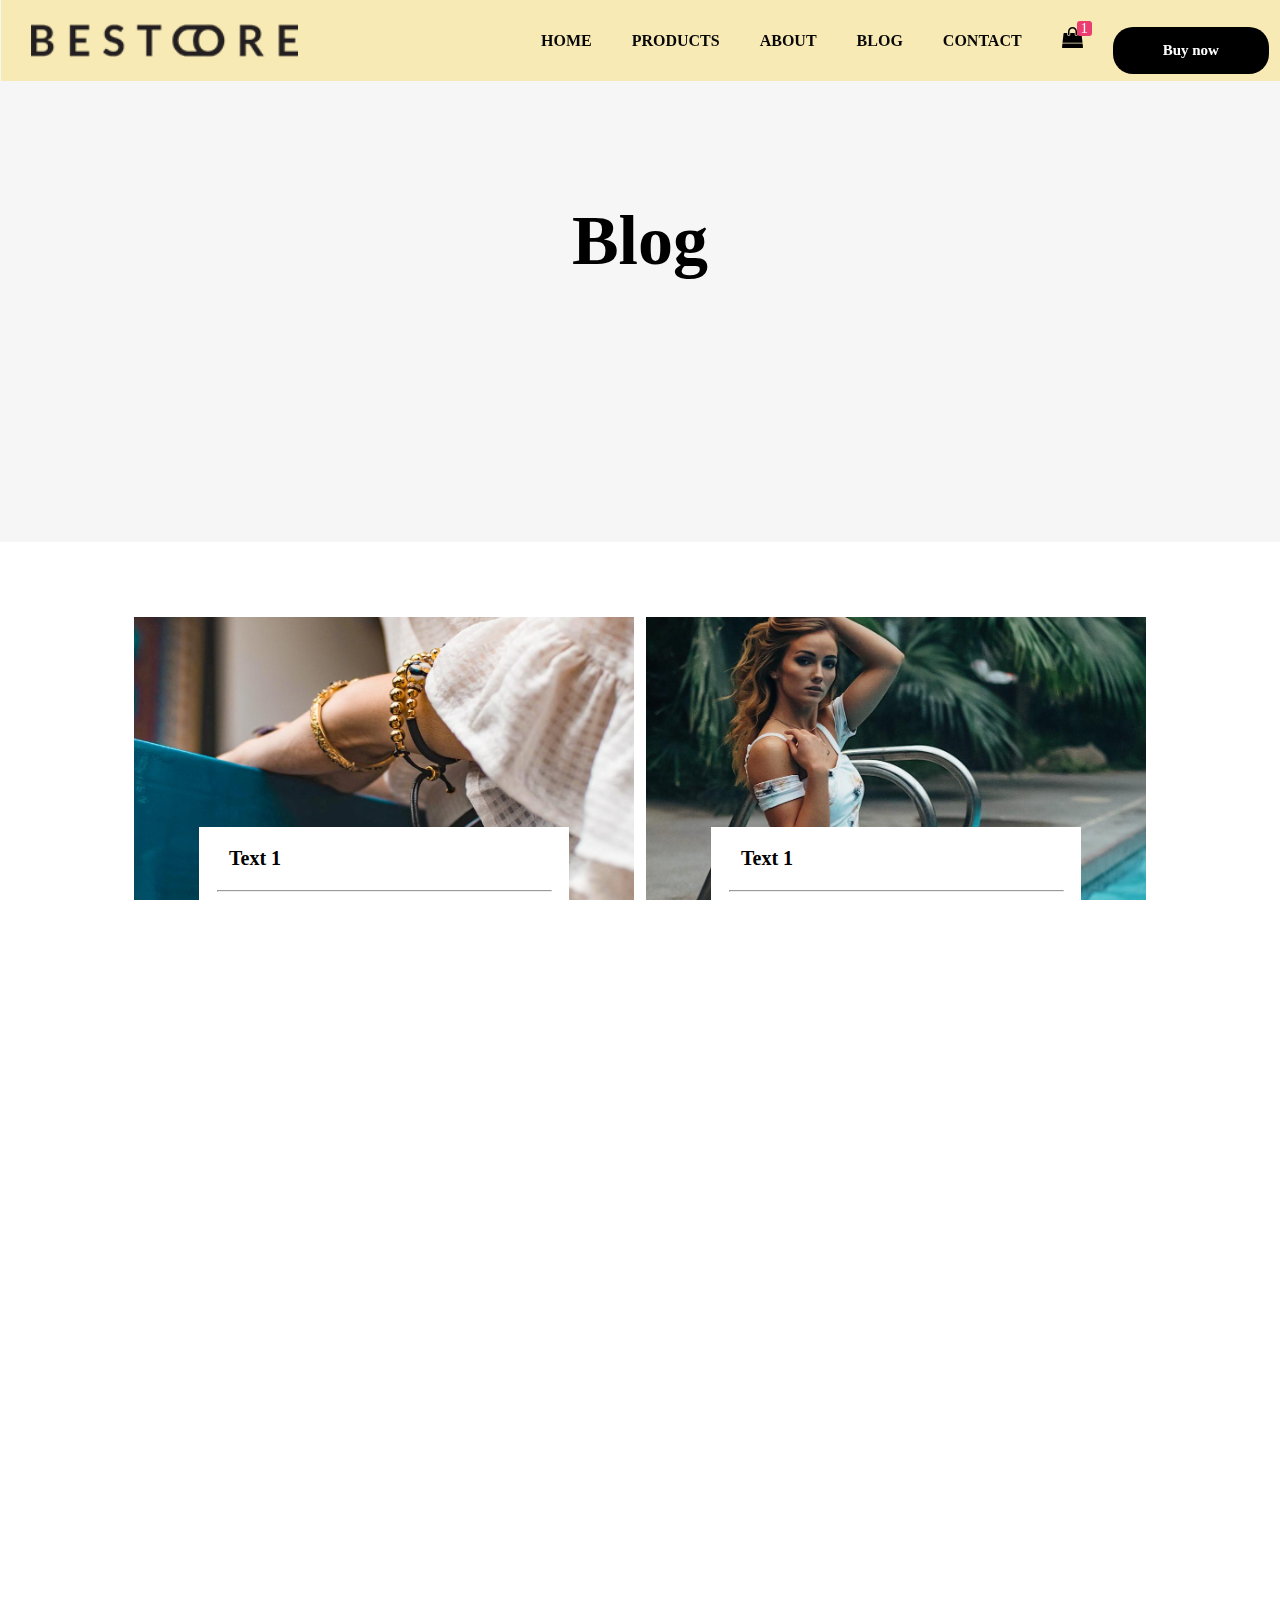
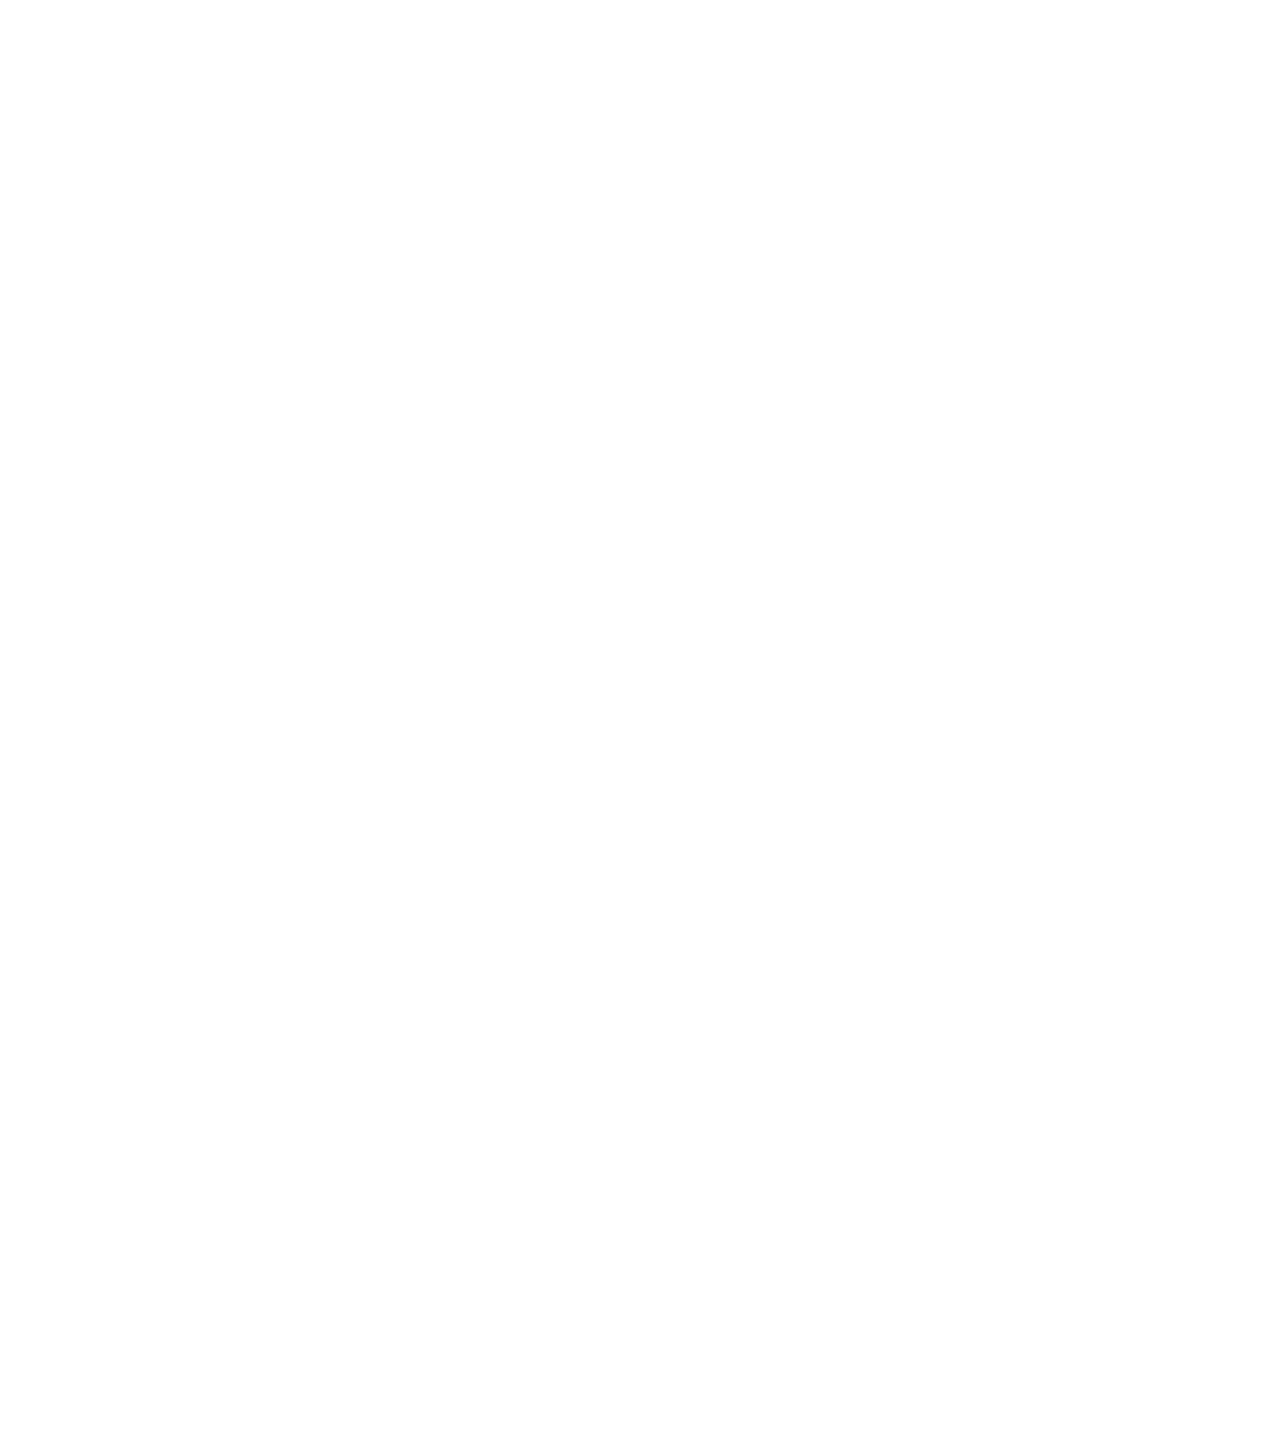
<file: HTML/Blog.html>
<!DOCTYPE html>
<html lang="en">

<head>
    <meta charset="UTF-8">
    <meta http-equiv="X-UA-Compatible" content="IE=edge">
    <meta name="viewport" content="width=device-width, initial-scale=1.0">
    <title>product-category</title>
    <link rel="stylesheet" href="../CSS/style.css">
    <link rel="stylesheet" href="../font-awesome-4.7.0/css/font-awesome.min.css">
    <link rel="preconnect" href="https://fonts.googleapis.com">
</head>

<body>
    <div class="blog-web">
    <div class="pro-container-1">
        <div class="navbar">
            <img src="../Images/logo.png" alt="" class="img1">
            <div class="right-nav">
                <ul>
                    <li><a href="Home.html">HOME</a></li>
                    <li><a href="Products.html">PRODUCTS</a></li>
                    <li><a href="">ABOUT</a></li>
                    <li><a href="">BLOG</a></li>
                    <li><a href="Contact.html">CONTACT</a></li>



                </ul>
                <span class="bag-span"> <i class="fa fa-shopping-bag" aria-hidden="true"></i>
                    <div class="cart-item">1</div>
                    <button class="btn-1">Buy now</button>
                </span>
            </div>


        </div>
        <P class="title-products">Blog</P>
    </div>
    
    <div class="container-2-blog">
        <div class="blog-left1">
       <div class="left-blogimg1">
<img src="../Images/blog-left-bg.jpg" alt="" class="left-blogimg1-img">
       </div>
       <div class="white-div">
        <p class="blog-p1">Text 1</p>
                <hr class="hrc1">

                <div class="s-text-1"><i class="fa fa-user-circle-o icon-blog1" aria-hidden="true"></i><span class="text-admin">admin</span>  <i class="fa fa fa-clock-o icon-blog1" aria-hidden="true"></i><span class="text-admin2">admin</span></div>
       </div>
        </div>

        <div class="blog-right1">
            <div class="right-blogimg1">
     <img src="../Images/lady10.jpg" alt="" class="right-blogimg1-img">
    </div>
            <div class="white-div2">
                <p class="blog-p1">Text 1</p>
                <hr class="hrc1">
                <div class="s-text-1"><i class="fa fa-user-circle-o icon-blog1" aria-hidden="true"></i><span class="text-admin">admin</span>  <i class="fa fa fa-clock-o icon-blog1" aria-hidden="true"></i><span class="text-admin2">admin</span></div>

                  
               </div>
          
           
           
             </div>



    </div>

    <div class="container-2-blog">
        <div class="blog-left1">
       <div class="left-blogimg1">
<img src="../Images/ladybg1.jpg" alt="" class="left-blogimg1-img">
       </div>
       <div class="white-div">
        <p class="blog-p1">Text 1</p>
                <hr class="hrc1">
                <div class="s-text-1"><i class="fa fa-user-circle-o icon-blog1" aria-hidden="true"></i><span class="text-admin">admin</span>  <i class="fa fa fa-clock-o icon-blog1" aria-hidden="true"></i><span class="text-admin2">admin</span></div>
       </div>
        </div>

        <div class="blog-right1">
            <div class="right-blogimg1">
     <img src="../Images/shoes3.jpg" alt="" class="right-blogimg1-img">
    </div>
            <div class="white-div2">
                <p class="blog-p1">Text 1</p>
                <hr class="hrc1">
                <div class="s-text-1"><i class="fa fa-user-circle-o icon-blog1" aria-hidden="true"></i><span class="text-admin">admin</span>  <i class="fa fa fa-clock-o icon-blog1" aria-hidden="true"></i><span class="text-admin2">admin</span></div>

                  
               </div>
          
           
           
             </div>
    </div>
 
    <div class="container-2-blog">
        <div class="blog-left1">
       <div class="left-blogimg1">
<img src="../Images/shoes1.jpg" alt="" class="left-blogimg1-img">
       </div>
       <div class="white-div">
        <p class="blog-p1">Text 1</p>
        <hr class="hrc1">
                <div class="s-text-1"><i class="fa fa-user-circle-o icon-blog1" aria-hidden="true"></i><span class="text-admin">admin</span>  <i class="fa fa fa-clock-o icon-blog1" aria-hidden="true"></i><span class="text-admin2">admin</span></div>
       </div>
        </div>

        <div class="blog-right1">
            <div class="right-blogimg1">
     <img src="../Images/lady5.jpg" alt="" class="right-blogimg1-img">
    </div>
            <div class="white-div2">
                <p class="blog-p1">Text 1</p>
                <hr class="hrc1">
                <div class="s-text-1"><i class="fa fa-user-circle-o icon-blog1" aria-hidden="true"></i><span class="text-admin">admin</span>  <i class="fa fa fa-clock-o icon-blog1" aria-hidden="true"></i><span class="text-admin2">admin</span></div>

                  
               </div>
          
           
           
             </div>


    </div>

    <div class="footer footer-blog">
        <div class="footer-1">
           <div class="footer-divs-a f-1">
               <h4 class="footerline2-1">Lorem ipsum dolor<br>
                 sam etomnia</h4>
                 <div class="div-btn-moredetails"><button class="btn-moredetails">More details</button></div>
             <div class="border-1"></div>
                 <div><i class="fa fa-facebook ficons" aria-hidden="true"></i><i class="fa fa-twitter ficons twitf" aria-hidden="true"></i><i class="fa fa-linkedin ficons" aria-hidden="true"></i>
                 </div>
           </div>
           <div class="footer-divs-a">
             <h4 class="footerline2-23">Useful links</h4>
               <div><p class="p-f-1"><i class="fa fa-angle-right r-arrow" aria-hidden="true"></i>P-3400 ipsum</p></div>
               <div><p class="p-f-1"><i class="fa fa-angle-right r-arrow" aria-hidden="true"></i>P-3400 ipsum</p></div>
               <div><p class="p-f-1"><i class="fa fa-angle-right r-arrow" aria-hidden="true"></i>P-3400 ipsum</p></div>
               <div><p class="p-f-1"><i class="fa fa-angle-right r-arrow" aria-hidden="true"></i>P-3400 ipsum</p></div>
               <div><p class="p-f-1"><i class="fa fa-angle-right r-arrow" aria-hidden="true"></i>P-3400 ipsum</p></div>
           </div>
     
           <div class="footer-divs-a">
               <div><p class="p-f-1 f-3"><i class="fa fa-angle-right r-arrow" aria-hidden="true"></i>P-3400 ipsum</p></div>
               <div><p class="p-f-1"><i class="fa fa-angle-right r-arrow" aria-hidden="true"></i>P-3400 ipsum</p></div>
               <div><p class="p-f-1"><i class="fa fa-angle-right r-arrow" aria-hidden="true"></i>P-3400 ipsum</p></div>
               <div><p class="p-f-1"><i class="fa fa-angle-right r-arrow" aria-hidden="true"></i>P-3400 ipsum</p></div>
               <div><p class="p-f-1"><i class="fa fa-angle-right r-arrow" aria-hidden="true"></i>P-3400 ipsum</p></div>
           </div>
     
     
           <div class="footer-divs-a">
             <h4 class="footerline2-23">Our mission</h4>
             <div><p class="p-f-2">Lorem ipsum dolor sit amet, consectetur adipisicing elit, sed do eiusmod tempor incididunt ut labore et dolore magna aliqua.</p></div>
             <div class="div-readmore"><ul><li><a href="">Read more</a></li></ul></div>
            
         </div>
        </div> 
        <div class="footerline-2"><p>© 2021 - BeTheme. Muffin group - HTML by <a href="#">BeantownThemes</a></p></div>
     </div>
    </div>
    <div class="blog-mobile">
        <div class="navbar-mob">

            <div class="nav-mob-div-logo"> <img src="../Images/logo.png" alt="" class="img1-mob responsive"> </div>
      
            <div class="right-nav-mob mobulnavicon">
              <span class="bag-span"> <i class="fa fa-shopping-bag" aria-hidden="true"></i><div class="cart-item">1</div>
                 </span>
              <div class="divbar"><i class="fa fa-bars barm-1" aria-hidden="true"></i></div>
      
              <ul class="nav-mob-ul">
                  
                  <li><a href="Home.html">HOME</a></li>
                  <li><a href="Products.html">PRODUCTS</a></li>
                  <li><a href="About.html">ABOUT</a></li>
                  <li><a href="Blog.html">BLOG</a></li>
                  <li><a href="Contact.html">CONTACT</a></li>
                 
      
                 
              </ul>
            
           </div>
           
           </div>
           <div class="div-title-pro"><P class="title-products">Blog</P></div>
           

           <div class="container-2-blog">
            <div class="blog-left1">
           <div class="left-blogimg1">
    <img src="../Images/blog-left-bg.jpg" alt="" class="left-blogimg1-img">
           </div>
           <div class="white-div">
            <p class="blog-p1 p1mob-blog">Text 1</p>
                    <hr class="hrc1">
    
                    <div class="s-text-1 p1mob-blog"><i class="fa fa-user-circle-o icon-blog1" aria-hidden="true"></i><span class="text-admin">admin</span>  <i class="fa fa fa-clock-o icon-blog1" aria-hidden="true"></i><span class="text-admin2">admin</span></div>
           </div>
            </div>
    
            <div class="blog-right1">
                <div class="right-blogimg1">
         <img src="../Images/lady10.jpg" alt="" class="right-blogimg1-img imgblogright-2">
        </div>
                <div class="white-div2">
                    <p class="blog-p1 p1mob-blog">Text 1</p>
                    <hr class="hrc1">
                    <div class="s-text-1 p1mob-blog"><i class="fa fa-user-circle-o icon-blog1" aria-hidden="true"></i><span class="text-admin">admin</span>  <i class="fa fa fa-clock-o icon-blog1" aria-hidden="true"></i><span class="text-admin2">admin</span></div>
    
                      
                   </div>
              
               
               
                 </div>
    
    
                 
        </div>
    
        <div class="footer-mobile footerproducts footerblog-1">
            <h4>Lorem ipsum dolor sam etomnia</h4>
            <div class="div-btn-moredetails"><button class="btn-moredetails">More details</button></div>  
          <hr>
          <div><i class="fa fa-facebook ficons" aria-hidden="true"></i><i class="fa fa-twitter ficons twitf" aria-hidden="true"></i><i class="fa fa-linkedin ficons" aria-hidden="true"></i>
          </div>
          <div class="footer-divs-a">
            <h4 class="footerline2-23">Useful links</h4>
              <div><p class="p-f-1"><i class="fa fa-angle-right r-arrow" aria-hidden="true"></i>P-3400 ipsum</p></div>
              <div><p class="p-f-1"><i class="fa fa-angle-right r-arrow" aria-hidden="true"></i>P-3400 ipsum</p></div>
              <div><p class="p-f-1"><i class="fa fa-angle-right r-arrow" aria-hidden="true"></i>P-3400 ipsum</p></div>
              <div><p class="p-f-1"><i class="fa fa-angle-right r-arrow" aria-hidden="true"></i>P-3400 ipsum</p></div>
              <div><p class="p-f-1"><i class="fa fa-angle-right r-arrow" aria-hidden="true"></i>P-3400 ipsum</p></div>
          </div>
    
          <div class="footer-divs-a m-f">
              <div><p class="p-f-1 f-3"><i class="fa fa-angle-right r-arrow" aria-hidden="true"></i>P-3400 ipsum</p></div>
              <div><p class="p-f-1"><i class="fa fa-angle-right r-arrow" aria-hidden="true"></i>P-3400 ipsum</p></div>
              <div><p class="p-f-1"><i class="fa fa-angle-right r-arrow" aria-hidden="true"></i>P-3400 ipsum</p></div>
              <div><p class="p-f-1"><i class="fa fa-angle-right r-arrow" aria-hidden="true"></i>P-3400 ipsum</p></div>
              <div><p class="p-f-1"><i class="fa fa-angle-right r-arrow" aria-hidden="true"></i>P-3400 ipsum</p></div>
          </div>
    
          <div class="footer-divs-a">
            <h4 class="footerline2-23">Our mission</h4>
            <div><p class="p-f-2">Lorem ipsum dolor sit amet, consectetur adipisicing elit, sed do eiusmod tempor incididunt ut labore et dolore magna aliqua.</p></div>
            <div class="div-readmore"><ul><li><a href="">Read more</a></li></ul></div>
           
        </div>
        <div class="text-3"><p>© 2021 - BeTheme. Muffin group - HTML by <a href="#">BeantownThemes</a></p></div>
         </div>
     
    </div>
     
</body>

</html>
</file>
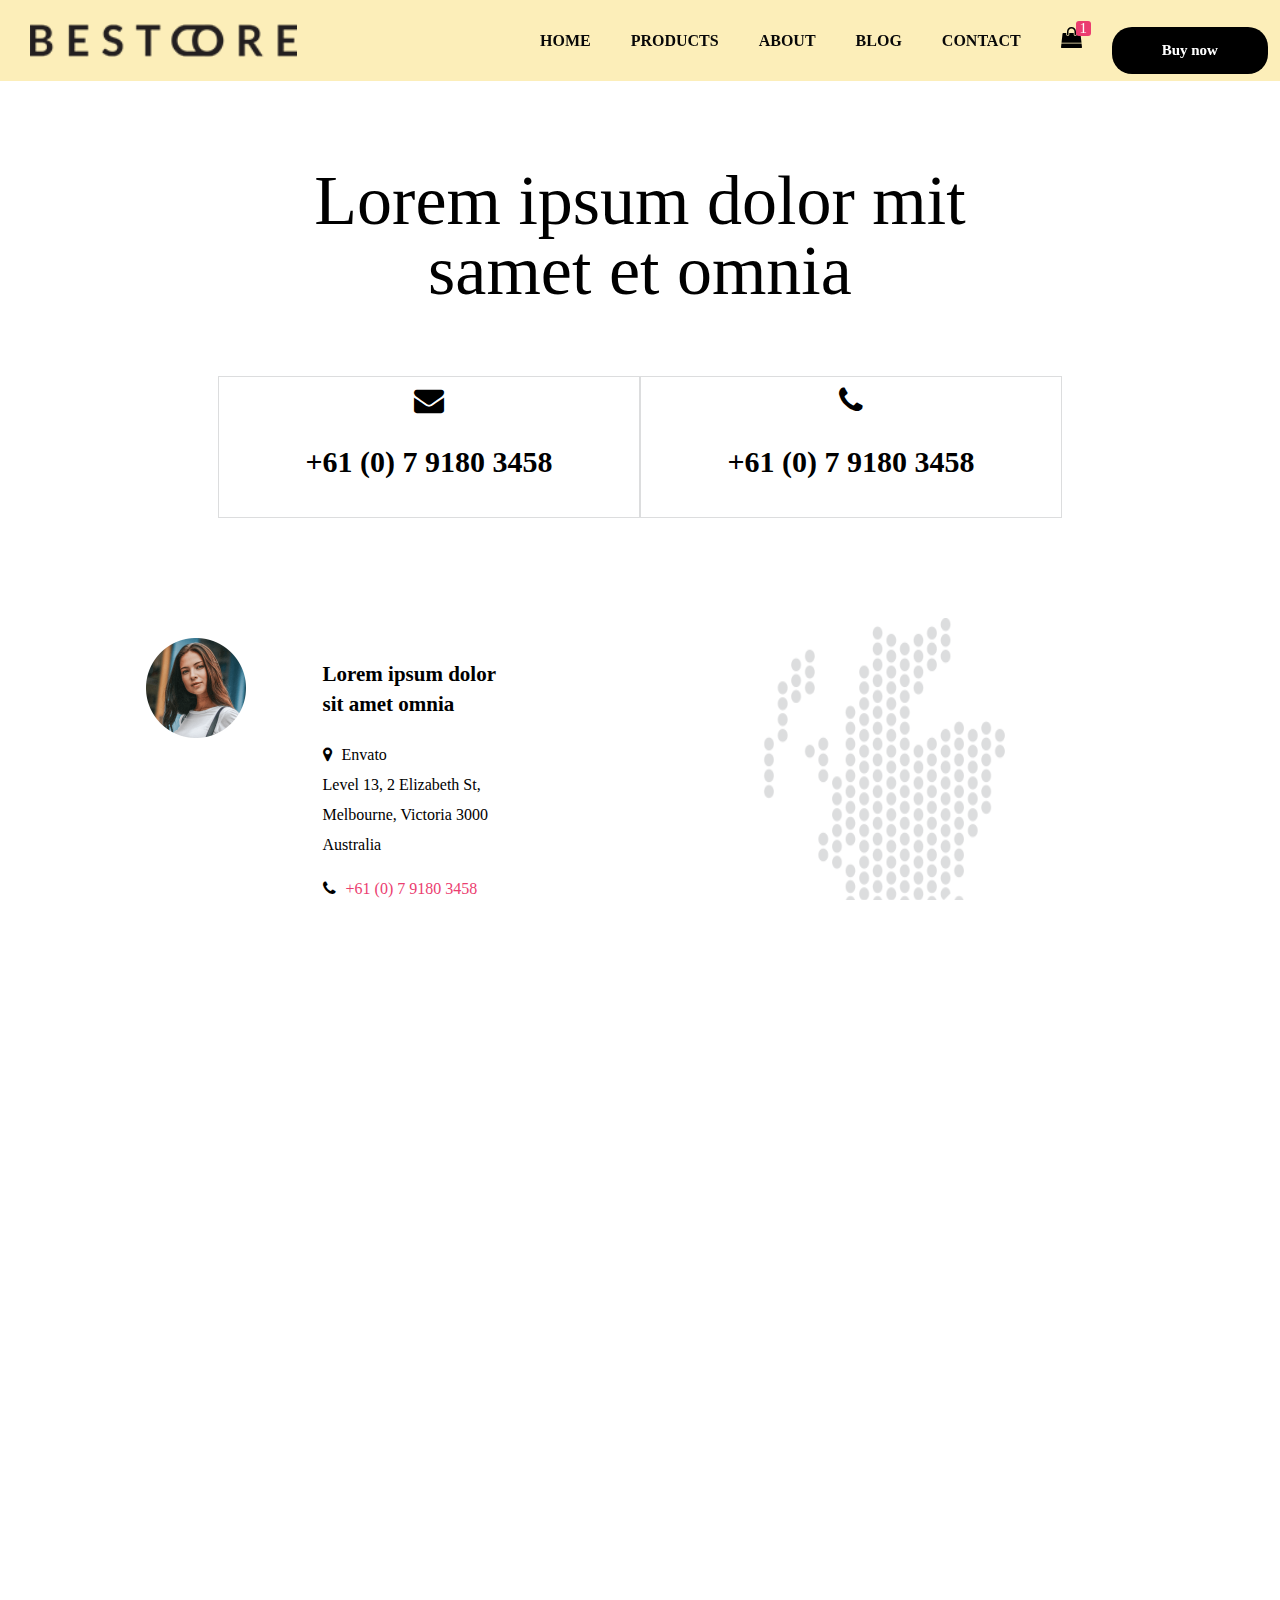
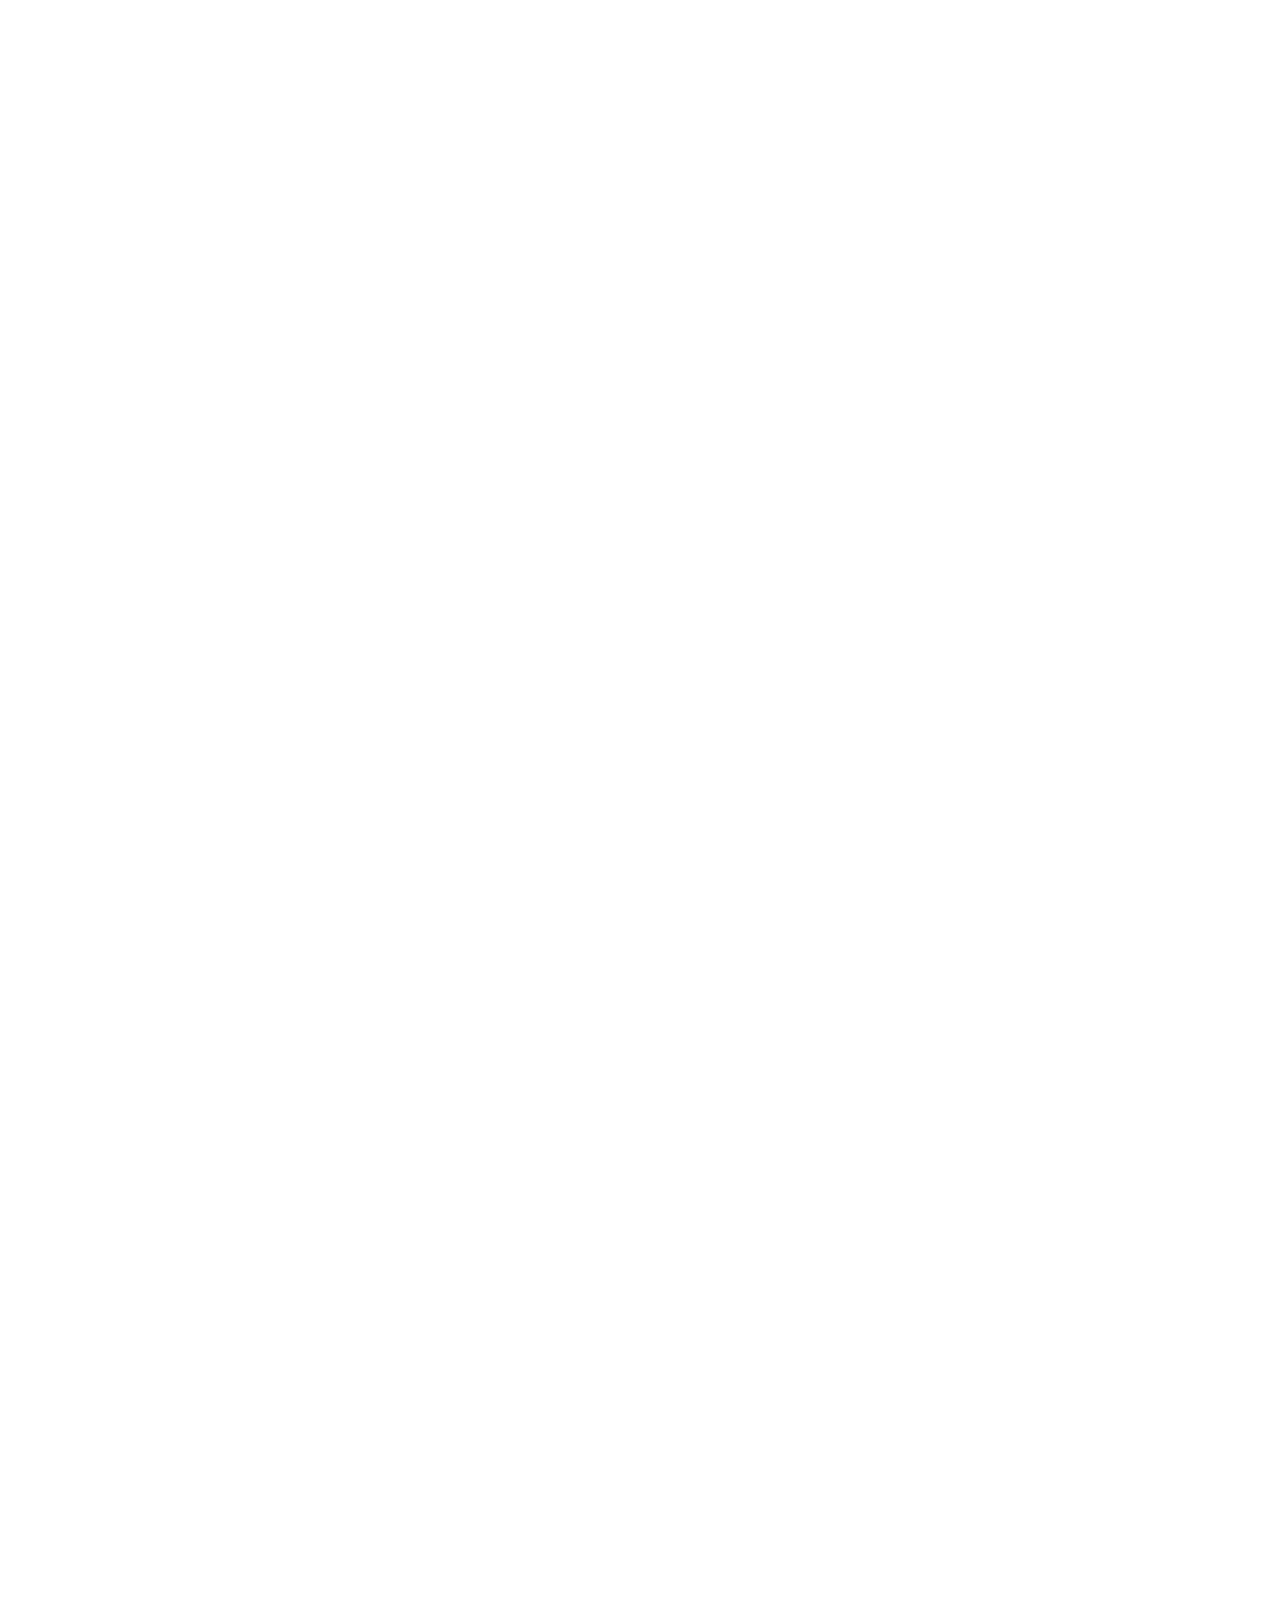
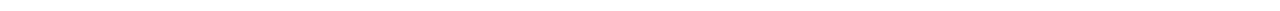
<file: HTML/Contact.html>
<!DOCTYPE html>
<html lang="en">
<head>
    <meta charset="UTF-8">
    <meta http-equiv="X-UA-Compatible" content="IE=edge">
    <meta name="viewport" content="width=device-width, initial-scale=1.0">
    <title>Document</title>
    <link rel="stylesheet" href="../CSS/style.css">
    <link rel="stylesheet" href="../font-awesome-4.7.0/css/font-awesome.min.css">
    <link rel="preconnect" href="https://fonts.googleapis.com">

</head>
<body>
    <div class="contact-web">
        <div class="navbar">
            <img src="../Images/logo.png" alt="" class="img1">
         <div class="right-nav">
            <ul>
                <li><a href="Home.html">HOME</a></li>
                <li><a href="Products.html">PRODUCTS</a></li>
                <li><a href="About.html">ABOUT</a></li>
                <li><a href="Blog.html">BLOG</a></li>
                <li><a href="Contact.html">CONTACT</a></li>
             
               
            </ul>
           <span class="bag-span"> <i class="fa fa-shopping-bag" aria-hidden="true"></i><div class="cart-item">1</div>
            <button class="btn-1">Buy now</button></span>
         </div>
               
           
        </div>
       
        <div>
            <p class="title-contact">Lorem ipsum dolor mit <br> samet et omnia</p>
            <div class="contact-div1">
                <div class="left-contact"><i class="fa fa-envelope mail-icon1" aria-hidden="true"></i>
                <p>+61 (0) 7 9180 3458</p>
                </div>
             
                    <div class="right-contact"><i class="fa fa-phone" aria-hidden="true"></i>
                    <p>+61 (0) 7 9180 3458</p>
                    </div>
                </div>


    
            <div class="contact-div-2">
                <div>
                <div class="left-in">
                  <div><img src="../Images/lady11.png" alt="" class="img-contact-left"></div>
                   <div class="left-in-a">
                    <p class="first-l-t">Lorem ipsum dolor<br>sit amet omnia</p>
                    <i class="fa fa-map-marker" aria-hidden="true"></i><span class="space-1 height-1">Envato<br> Level 13, 2 Elizabeth St,<br>
                       Melbourne, Victoria 3000<br>
                       Australia</span>
                       <div class="div-phone-c"><i class="fa fa-phone sicon" aria-hidden="true"></i><span class="red-text space-1" >+61 (0) 7 9180 3458</span></div>
                       <div class="div-mail-c"><i class="fa fa-envelope" aria-hidden="true"></i><span class="red-text space-1">noreply@envato.com</span></div>
                   </div>
                </div>
                <div class="left-in ">
                    <div><img src="../Images/lady11.png" alt="" class="img-contact-left"></div>
                    <div class="left-in-a">
                        <p class="first-l-t">Lorem ipsum dolor<br>sit amet omnia</p>
                        <i class="fa fa-map-marker" aria-hidden="true"></i><span class="space-1 height-1">Envato<br> Level 13, 2 Elizabeth St,<br>
                           Melbourne, Victoria 3000<br>
                           Australia</span>
                           <div class="div-phone-c"><i class="fa fa-phone" aria-hidden="true"></i><span class="red-text space-1">+61 (0) 7 9180 3458</span></div>
                           <div class="div-mail-c"><i class="fa fa-envelope" aria-hidden="true"></i><span class="space-1">noreply@envato.com</span></div>
                       </div>
                  </div>

                </div>
                <div><img src="../Images/map.png" alt="" class="mapimg"></div>
            </div>

          <div class="contact-div-3">
        <p class="text-send">Send us a message</p>
       <input type="text" placeholder="Your name" class="input1-con"><input type="text" placeholder="Your e-mail" class="input1-con"><br>
       <input type="text" placeholder="Subject" class="input1-con in2-con"><br>
       <input type="text" placeholder="message" class="input1-con in1-con">
<div class="divsendbtncon"><button class="btn btnconmob">send A Message</button></div>
<div><p class="p-text1">Sed ut perspiciatis unde omnis iste natus error sit voluptatem accusantium doloremque laudantium, totam rem aperiam, eaque ipsa quae ab illo inventore veritatis et quasi architecto</p></div>
          </div>
               
        </div>
        <div class="container9">
            <div class="con-9-a"><div class="nine-a nine-1"></div></div>
            <div class="con-9-a"><div class="nine-a nine-2"></div></div>
            <div class="con-9-a"><div class="nine-a nine-3"></div></div>
            <div class="con-9-a"><div class="nine-a nine-4"></div></div>
            <div class="con-9-a"><div class="nine-a nine-5"></div></div>
            <div class="con-9-a"><div class="nine-a nine-6"></div></div>
            </div>
            
            <div class="footer">
               <div class="footer-1">
                  <div class="footer-divs-a f-1">
                      <h4 class="footerline2-1">Lorem ipsum dolor<br>
                        sam etomnia</h4>
                        <div class="div-btn-moredetails"><button class="btn-moredetails">More details</button></div>
                    <div class="border-1"></div>
                        <div><i class="fa fa-facebook ficons" aria-hidden="true"></i><i class="fa fa-twitter ficons twitf" aria-hidden="true"></i><i class="fa fa-linkedin ficons" aria-hidden="true"></i>
                        </div>
                  </div>
                  <div class="footer-divs-a">
                    <h4 class="footerline2-23">Useful links</h4>
                      <div><p class="p-f-1"><i class="fa fa-angle-right r-arrow" aria-hidden="true"></i>P-3400 ipsum</p></div>
                      <div><p class="p-f-1"><i class="fa fa-angle-right r-arrow" aria-hidden="true"></i>P-3400 ipsum</p></div>
                      <div><p class="p-f-1"><i class="fa fa-angle-right r-arrow" aria-hidden="true"></i>P-3400 ipsum</p></div>
                      <div><p class="p-f-1"><i class="fa fa-angle-right r-arrow" aria-hidden="true"></i>P-3400 ipsum</p></div>
                      <div><p class="p-f-1"><i class="fa fa-angle-right r-arrow" aria-hidden="true"></i>P-3400 ipsum</p></div>
                  </div>
            
                  <div class="footer-divs-a">
                      <div><p class="p-f-1 f-3"><i class="fa fa-angle-right r-arrow" aria-hidden="true"></i>P-3400 ipsum</p></div>
                      <div><p class="p-f-1"><i class="fa fa-angle-right r-arrow" aria-hidden="true"></i>P-3400 ipsum</p></div>
                      <div><p class="p-f-1"><i class="fa fa-angle-right r-arrow" aria-hidden="true"></i>P-3400 ipsum</p></div>
                      <div><p class="p-f-1"><i class="fa fa-angle-right r-arrow" aria-hidden="true"></i>P-3400 ipsum</p></div>
                      <div><p class="p-f-1"><i class="fa fa-angle-right r-arrow" aria-hidden="true"></i>P-3400 ipsum</p></div>
                  </div>
            
            
                  <div class="footer-divs-a">
                    <h4 class="footerline2-23">Our mission</h4>
                    <div><p class="p-f-2">Lorem ipsum dolor sit amet, consectetur adipisicing elit, sed do eiusmod tempor incididunt ut labore et dolore magna aliqua.</p></div>
                    <div class="div-readmore"><ul><li><a href="">Read more</a></li></ul></div>
                   
                </div>
               </div> 
               <div class="footerline-2"><p>© 2021 - BeTheme. Muffin group - HTML by <a href="#">BeantownThemes</a></p></div>
            </div>

    </div>

    <div class="contact-mobile"> 
        <div class="navbar-mob">

            <div class="nav-mob-div-logo"> <img src="../Images/logo.png" alt="" class="img1-mob responsive"> </div>
      
            <div class="right-nav-mob mobulnavicon">
              <span class="bag-span"> <i class="fa fa-shopping-bag" aria-hidden="true"></i><div class="cart-item">1</div>
                 </span>
              <div class="divbar"><i class="fa fa-bars barm-1" aria-hidden="true"></i></div>
      
              <ul class="nav-mob-ul">
                  
                  <li><a href="Home.html">HOME</a></li>
                  <li><a href="Products.html">PRODUCTS</a></li>
                  <li><a href="About.html">ABOUT</a></li>
                  <li><a href="Blog.html">BLOG</a></li>
                  <li><a href="Contact.html">CONTACT</a></li>
                 
      
                 
              </ul>
            
           </div>
           
           </div>  

           <div class="contact-mob-1">
            <p class="title-contact">Lorem ipsum <br>dolor mit <br> samet et omnia</p>
            <div class="contact-div1">
                <div class="left-contact"><i class="fa fa-envelope mail-icon1" aria-hidden="true"></i>
                <p class="p1-contact-mob">+61 (0) 7 9180 3458</p>
                </div>
             
                    <div class="right-contact"><i class="fa fa-phone" aria-hidden="true"></i>
                    <p class="p1-contact-mob">+61 (0) 7 9180 3458</p>
                    </div>
                </div>


    
            <div class="contact-div-2">
                <div class="contact-mob-2">
                <div class="left-in conleft1">
                  <div class="divimg-contact-left"><img src="../Images/lady11.png" alt="" class="img-contact-left"></div>
                   <div class="left-in-a">
                    <p class="first-l-t">Lorem ipsum dolor<br>sit amet omnia</p>
                    <i class="fa fa-map-marker" aria-hidden="true"></i><span class="space-1 height-1">Envato<br> Level 13, 2 Elizabeth St,<br>
                       Melbourne, Victoria 3000<br>
                       Australia</span>
                       <div class="div-phone-c"><i class="fa fa-phone sicon" aria-hidden="true"></i><span class="red-text space-1" >+61 (0) 7 9180 3458</span></div>
                       <div class="div-mail-c"><i class="fa fa-envelope" aria-hidden="true"></i><span class="red-text space-1">noreply@envato.com</span></div>
                   </div>
                </div>
                <div class="left-in conleft1 conrightmob">
                    <div class="divimg-contact-left"><img src="../Images/lady11.png" alt="" class="img-contact-left imgladyconmob"></div>
                    <div class="left-in-a">
                        <p class="first-l-t">Lorem ipsum dolor<br>sit amet omnia</p>
                        <i class="fa fa-map-marker" aria-hidden="true"></i><span class="space-1 height-1">Envato<br> Level 13, 2 Elizabeth St,<br>
                           Melbourne, Victoria 3000<br>
                           Australia</span>
                           <div class="div-phone-c"><i class="fa fa-phone" aria-hidden="true"></i><span class="red-text space-1">+61 (0) 7 9180 3458</span></div>
                           <div class="div-mail-c"><i class="fa fa-envelope" aria-hidden="true"></i><span class="space-1">noreply@envato.com</span></div>
                       </div>
                  </div>

                </div>
                <div><img src="../Images/map.png" alt="" class="mapimg map-con"></div>
            </div>

          <div class="contact-div-3">
        <p class="text-send textcon-p">Send us a message</p>
       <input type="text" placeholder="Your name" class="input1-con"><input type="text" placeholder="Your e-mail" class="input1-con"><br>
       <input type="text" placeholder="Subject" class="input1-con in2-con"><br>
       <input type="text" placeholder="message" class="input1-con in1-con">
<div class="divsendbtncon"><button class="btn">send A Message</button></div>
<div><p class="p-text1">Sed ut perspiciatis unde omnis iste natus error sit voluptatem accusantium doloremque laudantium, totam rem aperiam, eaque ipsa quae ab illo inventore veritatis et quasi architecto</p></div>
          </div>
               
        </div>

        <div class="container9">
            <div class="con-9-a"><div class="nine-a nine-1"></div></div>
            <div class="con-9-a"><div class="nine-a nine-2"></div></div>
            <div class="con-9-a"><div class="nine-a nine-3"></div></div>
            <div class="con-9-a"><div class="nine-a nine-4"></div></div>
            <div class="con-9-a"><div class="nine-a nine-5"></div></div>
            <div class="con-9-a"><div class="nine-a nine-6"></div></div>
            </div>

            <div class="footer-mobile footerproducts footercontactmob">
                <h4>Lorem ipsum dolor sam etomnia</h4>
                <div class="div-btn-moredetails"><button class="btn-moredetails">More details</button></div>  
              <hr>
              <div><i class="fa fa-facebook ficons" aria-hidden="true"></i><i class="fa fa-twitter ficons twitf" aria-hidden="true"></i><i class="fa fa-linkedin ficons" aria-hidden="true"></i>
              </div>
              <div class="footer-divs-a">
                <h4 class="footerline2-23">Useful links</h4>
                  <div><p class="p-f-1"><i class="fa fa-angle-right r-arrow" aria-hidden="true"></i>P-3400 ipsum</p></div>
                  <div><p class="p-f-1"><i class="fa fa-angle-right r-arrow" aria-hidden="true"></i>P-3400 ipsum</p></div>
                  <div><p class="p-f-1"><i class="fa fa-angle-right r-arrow" aria-hidden="true"></i>P-3400 ipsum</p></div>
                  <div><p class="p-f-1"><i class="fa fa-angle-right r-arrow" aria-hidden="true"></i>P-3400 ipsum</p></div>
                  <div><p class="p-f-1"><i class="fa fa-angle-right r-arrow" aria-hidden="true"></i>P-3400 ipsum</p></div>
              </div>
        
              <div class="footer-divs-a m-f">
                  <div><p class="p-f-1 f-3"><i class="fa fa-angle-right r-arrow" aria-hidden="true"></i>P-3400 ipsum</p></div>
                  <div><p class="p-f-1"><i class="fa fa-angle-right r-arrow" aria-hidden="true"></i>P-3400 ipsum</p></div>
                  <div><p class="p-f-1"><i class="fa fa-angle-right r-arrow" aria-hidden="true"></i>P-3400 ipsum</p></div>
                  <div><p class="p-f-1"><i class="fa fa-angle-right r-arrow" aria-hidden="true"></i>P-3400 ipsum</p></div>
                  <div><p class="p-f-1"><i class="fa fa-angle-right r-arrow" aria-hidden="true"></i>P-3400 ipsum</p></div>
              </div>
        
              <div class="footer-divs-a">
                <h4 class="footerline2-23">Our mission</h4>
                <div><p class="p-f-2">Lorem ipsum dolor sit amet, consectetur adipisicing elit, sed do eiusmod tempor incididunt ut labore et dolore magna aliqua.</p></div>
                <div class="div-readmore"><ul><li><a href="">Read more</a></li></ul></div>
               
            </div>
            <div class="text-3"><p>© 2021 - BeTheme. Muffin group - HTML by <a href="#">BeantownThemes</a></p></div>
             </div>
    </div>
</body>
</html>
</file>
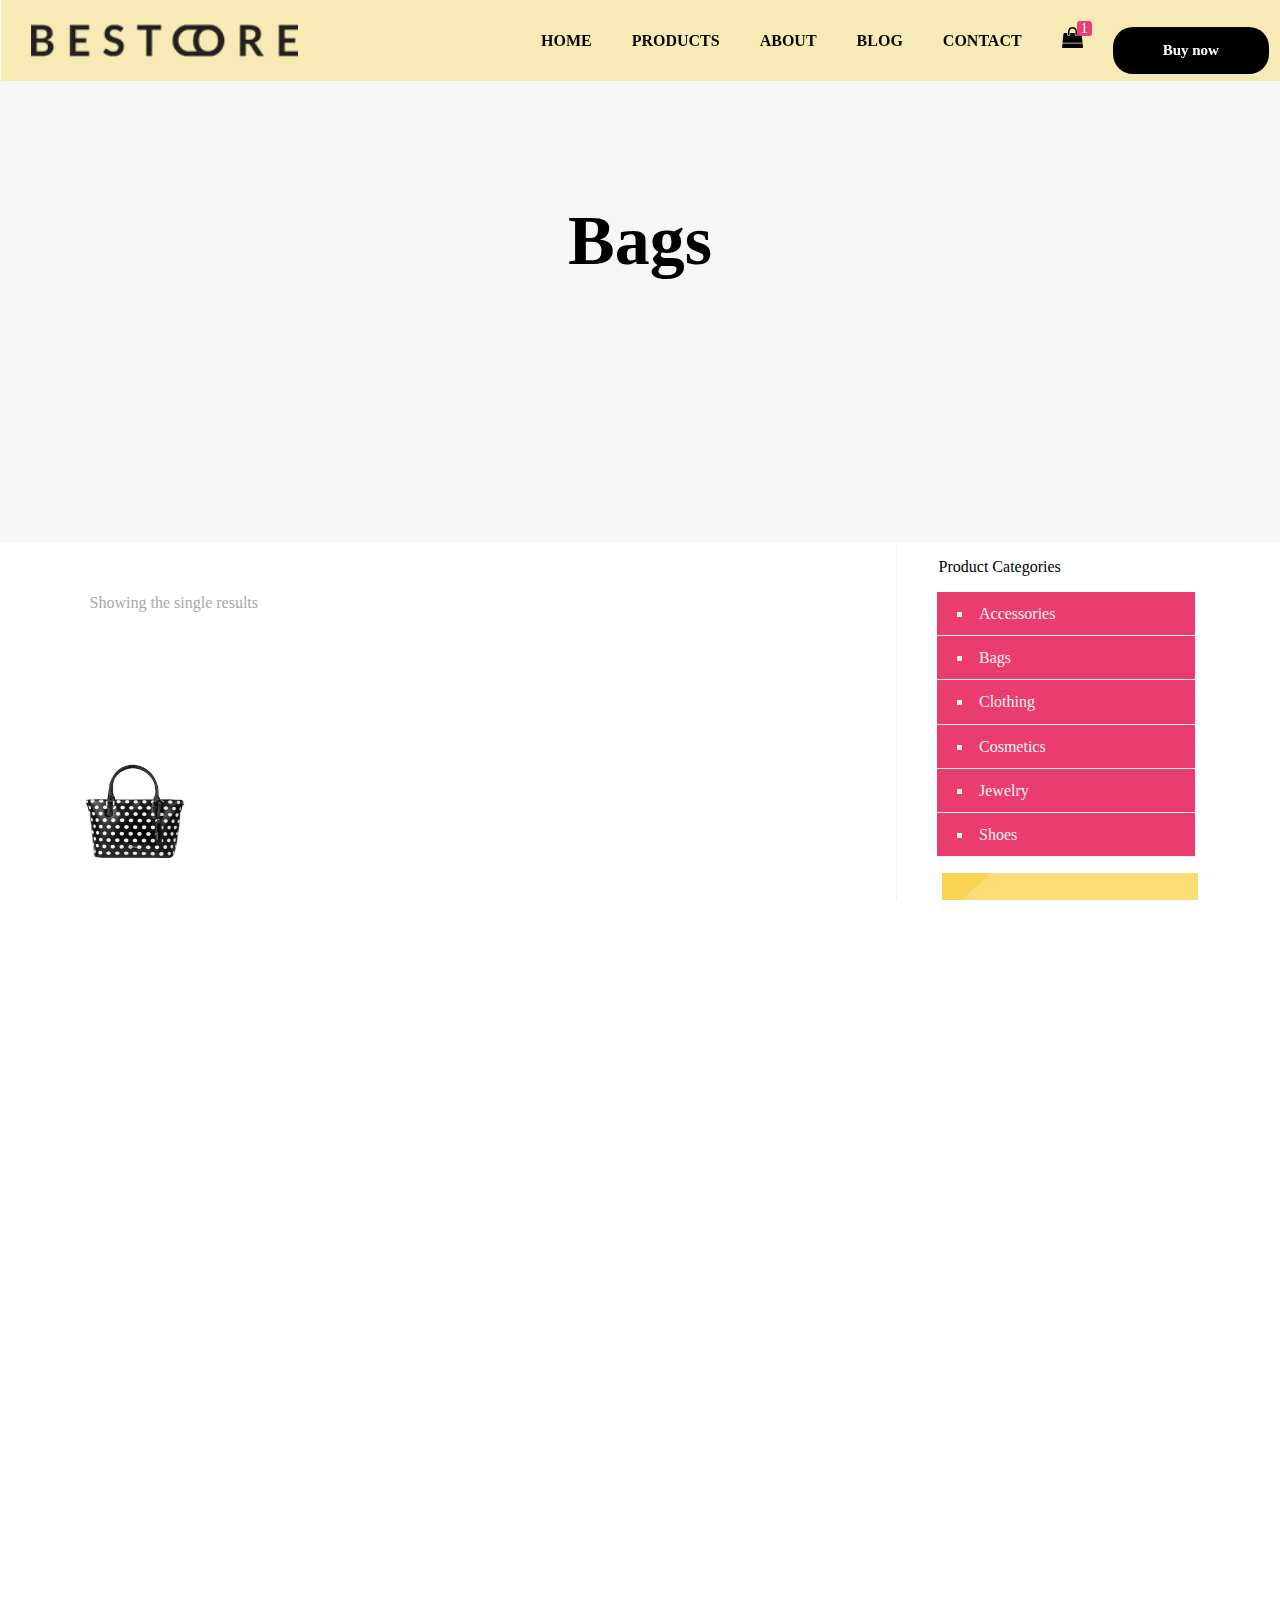
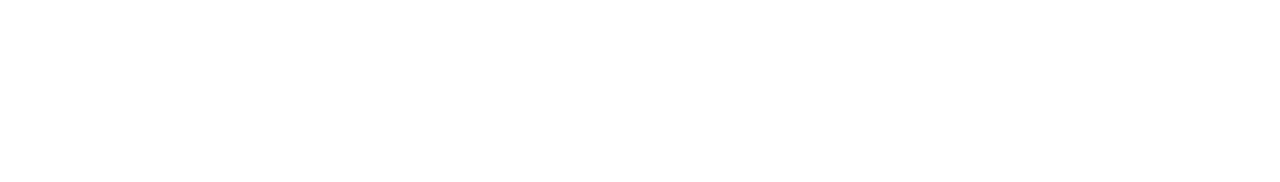
<file: HTML/Product-category.html>
<!DOCTYPE html>
<html lang="en">

<head>
    <meta charset="UTF-8">
    <meta http-equiv="X-UA-Compatible" content="IE=edge">
    <meta name="viewport" content="width=device-width, initial-scale=1.0">
    <title>product-category</title>
    <link rel="stylesheet" href="../CSS/style.css">
    <link rel="stylesheet" href="../font-awesome-4.7.0/css/font-awesome.min.css">
    <link rel="preconnect" href="https://fonts.googleapis.com">
</head>

<body>

    <div class="Product-Category-web">
    <div class="pro-container-1">
        <div class="navbar">
            <img src="../Images/logo.png" alt="" class="img1">
            <div class="right-nav">
                <ul>
                    <li><a href="Home.html">HOME</a></li>
                    <li><a href="Products.html">PRODUCTS</a></li>
                    <li><a href="About.html">ABOUT</a></li>
                    <li><a href="Blog.html">BLOG</a></li>
                    <li><a href="Contact.html">CONTACT</a></li>



                </ul>
                <span class="bag-span"> <i class="fa fa-shopping-bag" aria-hidden="true"></i>
                    <div class="cart-item">1</div>
                    <button class="btn-1">Buy now</button>
                </span>
            </div>


        </div>
        <P class="title-products">Bags</P>
    </div>
    <div class="pro-container-2">
        <div class="left-pro-inner">
            <div>
                <p class="showingresult20">Showing the single results</p>
            </div>

<!-- =========1rst left container complete and 2nd container start============== -->

            <div class="pi1-container-2">
                <div class="prdiv1">
                    <div class="prdiv1-in">
                        <img src="../Images/purse1.jpg" alt="" class="pr1-in-img">
                    </div>
                    <p class="p-b-1">Coat</p>
                    <p class="p-b-2">$156.00</p>
                </div>

             

            </div>







        </div>
        <div class="right-pro-inner">
            <p class="pr-cat">Product Categories</p>
            <div class="prlist">
                <ul>
                    <li><a href="#">Accessories</a></li>
                    <li><a href="#">Bags</a></li>
                    <li><a href="#">Clothing</a></li>
                    <li><a href="#">Cosmetics</a></li>
                    <li><a href="#">Jewelry</a></li>
                    <li><a href="#">Shoes</a></li>
                </ul>
            </div>
            <div class="pr-r-2container">
                <h3 class="textbecome">BECOME <br> A MEMBER<br>TODAY</h3>
                <div><button class="signup-btn">sign up now</button></div>
            </div>
        </div>
    </div>

<!-- Footer Container start -->
<div class="footer productcat-footer">
    <div class="footer-1">
       <div class="footer-divs-a f-1">
           <h4 class="footerline2-1">Lorem ipsum dolor<br>
             sam etomnia</h4>
             <div class="div-btn-moredetails"><button class="btn-moredetails">More details</button></div>
         <div class="border-1"></div>
             <div><i class="fa fa-facebook ficons" aria-hidden="true"></i><i class="fa fa-twitter ficons twitf" aria-hidden="true"></i><i class="fa fa-linkedin ficons" aria-hidden="true"></i>
             </div>
       </div>
       <div class="footer-divs-a">
         <h4 class="footerline2-23">Useful links</h4>
           <div><p class="p-f-1"><i class="fa fa-angle-right r-arrow" aria-hidden="true"></i>P-3400 ipsum</p></div>
           <div><p class="p-f-1"><i class="fa fa-angle-right r-arrow" aria-hidden="true"></i>P-3400 ipsum</p></div>
           <div><p class="p-f-1"><i class="fa fa-angle-right r-arrow" aria-hidden="true"></i>P-3400 ipsum</p></div>
           <div><p class="p-f-1"><i class="fa fa-angle-right r-arrow" aria-hidden="true"></i>P-3400 ipsum</p></div>
           <div><p class="p-f-1"><i class="fa fa-angle-right r-arrow" aria-hidden="true"></i>P-3400 ipsum</p></div>
       </div>
 
       <div class="footer-divs-a">
           <div><p class="p-f-1 f-3"><i class="fa fa-angle-right r-arrow" aria-hidden="true"></i>P-3400 ipsum</p></div>
           <div><p class="p-f-1"><i class="fa fa-angle-right r-arrow" aria-hidden="true"></i>P-3400 ipsum</p></div>
           <div><p class="p-f-1"><i class="fa fa-angle-right r-arrow" aria-hidden="true"></i>P-3400 ipsum</p></div>
           <div><p class="p-f-1"><i class="fa fa-angle-right r-arrow" aria-hidden="true"></i>P-3400 ipsum</p></div>
           <div><p class="p-f-1"><i class="fa fa-angle-right r-arrow" aria-hidden="true"></i>P-3400 ipsum</p></div>
       </div>
 
 
       <div class="footer-divs-a">
         <h4 class="footerline2-23">Our mission</h4>
         <div><p class="p-f-2">Lorem ipsum dolor sit amet, consectetur adipisicing elit, sed do eiusmod tempor incididunt ut labore et dolore magna aliqua.</p></div>
         <div class="div-readmore"><ul><li><a href="">Read more</a></li></ul></div>
        
     </div>
    </div> 
    <div class="footerline-2"><p>© 2021 - BeTheme. Muffin group - HTML by <a href="#">BeantownThemes</a></p></div>
 </div>
</div>



<div class="Product-Category-mobile"> 
    <div class="navbar-mob">

        <div class="nav-mob-div-logo"> <img src="../Images/logo.png" alt="" class="img1-mob responsive"> </div>
  
        <div class="right-nav-mob mobulnavicon">
          <span class="bag-span"> <i class="fa fa-shopping-bag" aria-hidden="true"></i><div class="cart-item">1</div>
             </span>
          <div class="divbar"><i class="fa fa-bars barm-1" aria-hidden="true"></i></div>
  
          <ul class="nav-mob-ul">
              
              <li><a href="Home.html">HOME</a></li>
              <li><a href="Products.html">PRODUCTS</a></li>
              <li><a href="About.html">ABOUT</a></li>
              <li><a href="Blog.html">BLOG</a></li>
              <li><a href="Contact.html">CONTACT</a></li>
             
  
             
          </ul>
        
       </div>
       
       </div>

       <div>
        <div class="first-left">
            <div><img src="../Images/purse1.jpg" alt="" class="pitem-img">
            </div>
            <div><p class="item-bag pitem-bag-mob">Bag</p>
                <p class="item-pr pitem-pr-mob">£156.00</p>
                <p class="mob-sed">Sed ut perspiciatis unde omnis iste natus error sit<br> voluptatem accusantium doloremque laudantium, adipisci<br> velit, sed quia non numquam eius modi tempora incidunt ut<br> labore et dolore magnam aliquam quaerat voluptatem.</p>
            <div class="numbtn"><span class="underline1">1</span><button class="btn">Add to cart</button></div>
            <div class="catbag"><span class="text-gray">Category:</span><span class="text-pink">Bags</span></div>
            <div class="text-share">Share</div>
         <span class="text-gray"><i class="fa fa-facebook iconss" aria-hidden="true"></i><i class="fa fa-twitter iconss" aria-hidden="true"></i><i class="fa fa-linkedin iconss" aria-hidden="true"></i><i class="fa fa-pinterest-p iconss" aria-hidden="true"></i>
         </span>
            </div>
        </div>
       <div class="item-bottom">
           <p class="text-pink">Description</p>
           <p class="p-bottom">Lorem ipsum dolor sit amet, consectetur adipisicing elit, sed do eiusmod tempor incididunt ut labore et dolore magna aliqua. Ut<br>enim ad minim veniam, quis nostrud exercitation ullamco laboris nisi ut aliquip ex ea commodo c fugiat nulla pariatur. Excepteur<br>sint occaecat cupidatat non proident, sunt in culpa qui officia deserunt mollit anim id est laborum. Sed ut perspiciatis unde<br>omnis iste natus error sit voluptatem accusantium doloremque laudantium, adipisci velit, sed quia non numquam eius modi<br>tempora incidunt ut labore et dolore magnam aliquam quaerat voluptatem.</p>
       </div>
       
    </div>

    <div class="right-pro-inner">
        <p class="pr-cat">Product Categories</p>
        <div class="prlist">
            <ul>
                <li><a href="#">Accessories</a></li>
                <li><a href="Product-category.html">Bags</a></li>
                <li><a href="#">Clothing</a></li>
                <li><a href="#">Cosmetics</a></li>
                <li><a href="#">Jewelry</a></li>
                <li><a href="#">Shoes</a></li>
            </ul>
        </div>
        <div class="pr-r-2container">
            <h3 class="textbecome">BECOME <br> A MEMBER<br>TODAY</h3>
            <div><button class="signup-btn">sign up now</button></div>
        </div>
    </div>

    <div class="footer-mobile footerproducts">
        <h4>Lorem ipsum dolor sam etomnia</h4>
        <div class="div-btn-moredetails"><button class="btn-moredetails">More details</button></div>  
      <hr>
      <div><i class="fa fa-facebook ficons" aria-hidden="true"></i><i class="fa fa-twitter ficons twitf" aria-hidden="true"></i><i class="fa fa-linkedin ficons" aria-hidden="true"></i>
      </div>
      <div class="footer-divs-a">
        <h4 class="footerline2-23">Useful links</h4>
          <div><p class="p-f-1"><i class="fa fa-angle-right r-arrow" aria-hidden="true"></i>P-3400 ipsum</p></div>
          <div><p class="p-f-1"><i class="fa fa-angle-right r-arrow" aria-hidden="true"></i>P-3400 ipsum</p></div>
          <div><p class="p-f-1"><i class="fa fa-angle-right r-arrow" aria-hidden="true"></i>P-3400 ipsum</p></div>
          <div><p class="p-f-1"><i class="fa fa-angle-right r-arrow" aria-hidden="true"></i>P-3400 ipsum</p></div>
          <div><p class="p-f-1"><i class="fa fa-angle-right r-arrow" aria-hidden="true"></i>P-3400 ipsum</p></div>
      </div>

      <div class="footer-divs-a m-f">
          <div><p class="p-f-1 f-3"><i class="fa fa-angle-right r-arrow" aria-hidden="true"></i>P-3400 ipsum</p></div>
          <div><p class="p-f-1"><i class="fa fa-angle-right r-arrow" aria-hidden="true"></i>P-3400 ipsum</p></div>
          <div><p class="p-f-1"><i class="fa fa-angle-right r-arrow" aria-hidden="true"></i>P-3400 ipsum</p></div>
          <div><p class="p-f-1"><i class="fa fa-angle-right r-arrow" aria-hidden="true"></i>P-3400 ipsum</p></div>
          <div><p class="p-f-1"><i class="fa fa-angle-right r-arrow" aria-hidden="true"></i>P-3400 ipsum</p></div>
      </div>

      <div class="footer-divs-a">
        <h4 class="footerline2-23">Our mission</h4>
        <div><p class="p-f-2">Lorem ipsum dolor sit amet, consectetur adipisicing elit, sed do eiusmod tempor incididunt ut labore et dolore magna aliqua.</p></div>
        <div class="div-readmore"><ul><li><a href="">Read more</a></li></ul></div>
       
    </div>
    <div class="text-3"><p>© 2021 - BeTheme. Muffin group - HTML by <a href="#">BeantownThemes</a></p></div>
     </div>
    </div>
</body>

</html>
</file>
<file: CSS/style.css>
html,
body {
  width: 100%;
  height: 100%;
  margin: 0px;
  padding: 0px;
  overflow-x: hidden;
}
.navbar{
    position:fixed;
    width: 100%;
    /* position: sticky; */
    top:0px;
    height: 9vh;
    width: 100%;
    background:rgba(250,221,116,0.5);
    /* background:rgba(250,221,116); */

    /* background: transparent; */
    z-index: 2;
    display:flex;
    justify-content: space-between;
    align-items: center;
   
}
.right-nav{

display: flex;
align-items: center;
}
.img1{
    /* z-index: 1; */
    height: 40%;
    padding-left: 30px;
}
.navbar ul{
    display:flex;
    justify-content: space-between;
    align-items: center;
    
}
.navbar ul li{ 
    list-style-type: none;
    padding: 20px;

}
.navbar ul a{ 
    color:#080808;
    text-decoration: none;
    font-weight: 550;
}
.btn-1{
    background: #000000;
    color: #fff;
    border: none;
    font-family: Lato;
    font-size: 15px;
   margin-left: 30px;
    font-weight: 700;
    letter-spacing: 0px;
    padding: 15px 50px 15px 50px;
    /* border:none; */
    border-radius: 20px;
}

.btn-1:hover{
    opacity: 0.1;
}
.bag-span{
    display: flex;
    position: relative;
    top:10px;
    font-size: 21px;
    margin-left: 20px;
}
.cart-item{
    position:absolute;
    top:-6px;
    left: 15px;
    width: 15px;
    height: 15px;
    background: rgb(235,61,112);
    color: #fff;
    font-size: 15px;
    border-radius: 3px;
    display: flex;
    align-items: center;
    justify-content: center;
}
.right-nav ul{
    margin-left: -800px;
}
.first-container-home{
    height:130vh;
    width: 100%;
    background-image: url('../Images/home-bg-1.jpg');
    /* z-index: 2; */
    background-size: cover;
    background-position:center;
   
 
    /* display: flex;
    flex-direction: column; */
    /* margin-bottom: 0px;
    padding: 0px; */
}
.title-shopping{
    /* background: chartreuse; */
    /* font-family: Lato; */
    font-family: 'Montserrat', sans-serif;
    font-size: 80px;
line-height: 90px;
letter-spacing: 0px;
    font-weight: 550;
    
}
.home-para{
    /* background: chartreuse; */

   color:#111111;
   font-size: 20px;
margin-top: -50px;
}
.btn-Seewhat{
    margin-top: 60px;
    background-color: rgb(235, 60, 112);
    font-family: Lato;
    
    line-height: 40px;
    letter-spacing: 0px;
    font-weight: 700;
    font-size: 18px;
  
    border-style: none;
    font-size: 18px;
   
    
    border-radius: 25px;
    padding: 6px 40px;
    color: rgb(255, 255, 255);
    text-decoration: none;
    
    
    opacity: 1;
    border-width: 0px;
}
.home-inner-left{
    padding-left: 100px;
   padding-top:5%;
   height: 100px;
   
}
.second-container-home{
    display: flex;
    /* margin: 0px;
    padding: 0px; */
    /* overflow: hidden; */
    background:white;
    /* z-index: 1; */
}
.img2{

    height: 500px;
    width: 480px;

    /* height: 20vh;
    width: 30%; */
    /* margin: 10px; */
}
.second-inner-1{
    position: relative;
    height: 500px;
    width: 480px;
   
}
.opacity-layer-1{
    position:absolute;
    height: 500px;
    width: 480px;
    background: white;
    top:0px;
    opacity: 0.3;
    display: flex;
  justify-content: center;
  align-items: center;
display: none;
z-index: 3;
}
.second-inner-1:hover .opacity-layer-1{
    display: flex;
} 

.text-clothing{
    display: none;
z-index: 4;
 position: absolute;
 top:50%;
 left:35%;
    color: black;
    
    font-weight: bold;
    font-size: 30px;
  
}
.second-inner-1:hover .text-clothing{
    display: flex;
} 
.third-container-home{
display:flex;
}
.third-inner-1{
    height: 300px;
    width: 300px;
    background: green;
    border:2px solid black;
}

.third-inner-1:hover .img3{
   
   
}
.divs-a{
    width: 32%;
    background: red;
    position:relative;
    z-index: 1;
    display: flex;
    justify-content: center;
    align-items:center ;
}
.divs-a p{
    display: none;
}
.divs-a:hover p{
    display: block;
}
.left-a{
  
    background-image: url('../Images/shoes2.jpg');
    background-position: center;
    background-size: cover;
}

.divs-a::after{
	content: "";
    opacity: 0.5;
    width: 100%;
	height: 300px;
	background-color: white;
	position: absolute;
	bottom: 0px;
	z-index: -1;
	transform: scaleY(0);
	/* transition: 2s; */
	transform-origin: bottom ;

}
.divs-a:hover::after{
	transform: scaleY(1);
	
}
.opacity-layer-left{

}
.middle-a{
    /* background-image: url('../Images/lady1.jpg'); */
    background-image: url('../Images/alovera1.jpg');

    background-position: center;
    background-size: cover;
    margin-right: 2%;
    margin-left: 2%;
}
.right-a{
    background-image: url('../Images/alovera1.jpg');
    background-position: center;
    background-size: cover;
}
.divs-a::before{
    position: absolute;
    width: 32%;
    background: chartreuse;
    z-index: 2;
    top:0px
}
.divs-a-container{
    width:100%;
    height: 300px;
    display: flex;
}
.p-a{
    font-size: 30px;
    font-weight: bold;
}
.container-3{
    width:100%;
    height: 400px;
    display: flex;
   
    /* background:green; */

}
.third-a{
    width: 19%;
    /* background: red; */
    position:relative;
    z-index: 1;
    display: flex;
    justify-content: center;
    align-items:center ;
    margin:0.5%;
    display: flex;
    flex-direction: column;
}
.img3{
    height: 230px;
    width: 220px;
    transition: transform 1s;
}
.img3-div{
    height: 230px;
    width: 220px;
    margin-top: 9%;
    overflow: hidden;
    display: flex;
    justify-content: center;
    align-items: center;
    /* position: relative; */
}
.relative-pink{
    position: relative;   
}
.pink-tri{
    position: absolute; 
    top:0px;
    left: 0px;
    width: 0px;
    height: 0px;
    border-top:51px solid rgb(235, 61, 112);;
    border-right:51px solid transparent;
 font-size: 10px;
}
.custstar{
    position: absolute;
    top:-40px;
    left: 10px;
    color:white;
  /* color:black; */

}
.third-a:hover .img3{
    transform: scale(1.3);
}
.p-b-2{
    color:rgb(235, 61, 112);
    margin-top: -2%;
    
}
.third-title{
    font-weight: bold;
    font-size: 35px;
    text-align: center;
    letter-spacing: 1.3px;
}
.more-btn{
 
    background-color: #7f7f7f!important;
    color: #fff;
    font-family: Lato;
    font-size: 15px;
    line-height: 15px;
    font-weight: 700;
    letter-spacing: 0px;
    padding: 15px 50px 15px 50px;
    border-radius: 20px;
    border: none;
}
.div-more-btn{
    text-align: center;
}
.div-numbers{
    height: 70vh;
    /* background: green; */
    background-image: url('../Images/numbers.png');
    background-repeat: no-repeat;
background-position: center;
display: flex;
justify-content: space-evenly;
align-items: center;
}
.num-p1{
    font-weight: bold;
    font-size: 80px;
    
}
.num-p2{
color:#706F6F;

margin-top: -90px;
}
.num-p-container{
    margin-top: -70px;
    
}
.container-5{
    display: flex;
    height: 80vh;
    
    
}
.container-5-left{
    background-image: url('../Images/lady2.png');
    height: 80vh;
    width: 40%;
    background-position: center;
    background-size: cover;
    display: flex;
    flex-direction: column;
}
.about-us-btn{
    margin-top: 10px;
    background-color: #f6f6f6;
    border-color: transparent;
    font-family: Lato;
    font-size: 15px;
    line-height: 15px;
    font-weight: 700;
    letter-spacing: 0px;
    padding: 15px 50px 15px 50px;
    border-width: 0px;
    border-radius: 20px;
}
.container-5-title{
    font-size: 37px;
    line-height: 45px;
    font-weight: 700;
    letter-spacing: 0px;
    margin-top: 22%;
}
.container-5-subtitle{
    margin-top: 50px;
    margin-bottom: 1rem;
    font-size: 18px;
    color:#111111;

}
.container-5-right{
    padding-left: 30px;
}
.container-6{
    display: flex;
    height: 50vh;
    /* background: red; */
    justify-content: center;
}
.div6-a{
    width: 12%;
    /* background: green; */
    margin: 1px;
    display: flex;
    justify-content: center;
    flex-direction: column;
    align-items: center;
    
}

.container-6-para{
    font-weight: bold;
}
.bags-div{
    /* background: chocolate; */
    text-align: center;
    /* background: coral; */

}
.img-bags{
    height:19vh;
    margin-bottom: -4px;
}
.container-8{
    height: 30vh;
    width: 100%;
background: #F9D453;

}

.con8-title{
    font-size: 37px;
    line-height: 45px;
    font-weight: 700;
    letter-spacing: 0px;
   
}
.con8-p-sub{
    text-align: center;
}
.con8-inner input{
    width:250px;
    height: 40px;
    background: transparent;
    border:none;
    border-bottom: 2px solid gray;
  margin: 20px;

}
.btn-signup{
    color: #fff;
    background-color: #eb3c70;
    border-color: transparent;
    font-family: Lato;
    font-size: 15px;
    line-height: 15px;
    font-weight: 700;
    letter-spacing: 0px;
    padding: 15px 50px 15px 50px;
    border-width: 0px;
    border-radius: 20px;
}
.con-8-img{
/* height: 60vh; mac*** */
height: 70vh;
background: #F9D453;
background-image: url('../Images/con8bg.png');
background-repeat: no-repeat;
background-position: center;
display: flex;
flex-direction: column;
justify-content: center;
align-items: center;
}
/* .con-9{
    width:100%;
    height: 30vh;
    background: crimson;
    display: flex;
}
.con-9-a{
    width:18%;
    margin: 1px;
    height: 30vh;
    background: yellowgreen;
    display: flex;
}
.con9-in1{

    width:18%;
    
    height: 30vh;
    background:pink;
    background-image: url('../Images/lady3.jpg');
    background-size: cover;
    background-position: center;
} */
.container9{
    width:100%;
    height: 30vh;
    /* background: crimson;  */
    display: flex;
}
.con-9-a{
    width:18%;
    /* margin: 1px; */
    height: 30vh;
    background: yellowgreen;  
    overflow: hidden;
}
.nine-a{
width: 100%;
height: 30vh;
background-position: center;
background-size: cover;
transition: transform 0.3s;
}
.nine-1{
    background-image: url('../Images/lady3.jpg');
}
.nine-2{
    background-image: url('../Images/lady4.jpg');
}
.nine-3{
    background-image: url('../Images/lady5.jpg');
}
.nine-4{
    background-image: url('../Images/lady6.jpg');
}
.nine-5{
    background-image: url('../Images/lady7.jpg');
}
.nine-6{
    background-image: url('../Images/lady8.jpg');
}

.con-9-a:hover .nine-a{
    transform: scale(1.2);
}
.footer{
    
    width:100%;
    height: 70vh;
    background:#F6F6F6;
 margin-top: -59px;
 padding-top: 60px;
}
.footerpro{
   
    margin-top:310vh;
   
}
.productcat-footer{
    margin-top:-50vh;
}
.footer-divs-a{
width:20%;
height: 50vh;
/* background:yellowgreen; */
margin: 1px;

}
.f-1{
    margin-top: -20px;
    display: flex;
    flex-direction: column;
    justify-content: space-evenly;
}
.footer-1{
    height: 50vh;
    /* background: rgb(39, 80, 126);  */
    display: flex;
    justify-content: center;
 margin-top: 60px;
}
.footer-title-left{
    font-size: 21px;
    line-height: 30px;
    font-weight: 600;
    letter-spacing: 0px;

}
.footerline2-1{
    font-size: 21px;
    line-height: 30px;
    font-weight: 600;
    letter-spacing: 0px;
}
.footerline2-23{
    font-size: 16px;
    line-height: 24px;
    font-weight: 700;
    letter-spacing: 0px;
}
.div-btn-moredetails{
    margin-top: -20px;
    margin-bottom: 15px;
}
.btn-moredetails{
  
    background-color: #7f7f7f!important;
    color: #fff;
    font-family: Lato;
    font-size: 14px;
    line-height: 15px;
    font-weight: 700;
    letter-spacing: 0px;
    padding: 12px 30px 12px 30px;
    border-width: 0px;
    border-radius: 20px;
}
.f-3{
    margin-top: 66px;
}
.border-1{
border-bottom:1px solid #7f7f7f;
width:80%;
text-align: left;
}
.ficons{
    color:#EC4979;
}
.r-arrow{
    color:#EC4979;  
    margin-left: 10px;
}
.p-f-1{
    color:#7f7f7f;
    font-size: 13px;
}
.p-f-2{
    color:#7f7f7f;
    font-size: 13px;
}
.div-readmore li{ 
       list-style-type: none;
}
.div-readmore a{ 
    text-decoration: none;
    color:#EC4979;  
}
.footerline-2{
    margin-left: 93px;
    color:#7f7f7f;
    font-size: 13px;
padding-bottom: 10px;
}
.footerline-2 a{
    text-decoration: none;
    color:#EC4979;   
    font-size: 14px;
}
.twitf{
    margin-left: 5px;
    margin-right: 5px;
}
.main{
    height: 400px;
    width:300px;
    border: 2px solid red;
}
.rtr{
    width: 0px;
    height: 0px;
    border-top:100px solid green;
    border-right:100px solid transparent;
    /* background: violet; */
}
.pro-container-1{
/* margin-top: -40px;
padding: 0px; */
height: 60vh;
background: #F6F6F6;
/* display: flex;
justify-content: center;
align-items: flex-end; */
border: 1px solid #F6F6F6;
}
.title-products{
    text-align: center;
   padding-top: 130px;
font-weight: bold;
 font-size: 70px;
}
.pro-container-2{
    display: flex;
}
.left-pro-inner{
  width:70%;
  height: 1000px;  
  border-right: 1px solid #f3f3f3;
  /* background-color: #EC4979; */
}
.right-pro-inner{
    width:25%;
    height: 1000px;  
    

    /* background-color:green; */
  }
  .pi1-container-2{
      display: flex;
  }
  .primg-con{
      width:30%;
      height: 20vh;
      background: #EC4979;
  }
  .prdiv1{
      margin: 1px;
    height: 290px;
    width: 30%;
    margin-top: 9%;
    overflow: hidden;
    display: flex;
    flex-direction: column;
    justify-content: center;
    align-items: center;
    /* border: 1px solid red; */
  }
  .prdiv1-in{
    height: 60%;
    width: 90%;  
    /* background: #EC4979; */
    /* justify-content: center;
    align-items: center;
    display: flex; */
    /* position: relative; */
    display: flex;
    justify-content: center;
    align-items: center;
    
    
  }
  .pr1-in-img{
      background-position: center;
      background-size: cover;
      /* position: absolute;
      top:0px;
      left: 0px; */
    height: 80%;
    width: 66%;  
    /* background: #EC4979;
    border: 1px solid green; */
    transition: transform 1s;
    
  }
  .prdiv1-in:hover .pr1-in-img{
   transform: scale(1.2);
  }
  .prlist{
      width:93%;
  }
  .prlist ul{
      color: #f3f3f3;
   line-height: 20%;
  }
  .prlist li{
      padding: 20px;
     background: #EB3C70;
      list-style-type: square;
      list-style-position: inside;
      border-bottom: 1px solid #f3f3f3;

     
  }
  .prlist a{
   text-decoration: none;
   color:#f3f3f3;
 
}
/* .left-pro-inner{
    border-right: 1px solid #f3f3f3;
} */
.pr-r-2container{
    margin-left: 14%;
width:80%;
height: 70vh;
background-image:url('../Images/bg1cr.jpeg');
background-size: cover;
background-position:center;
/* background: green; */
display: flex;
flex-direction: column;
justify-content: space-between;

}
.textbecome{
  
    color:rgb(36, 24, 24);
padding-left: 5%;
padding-top: 5%;
}
.signup-btn{
  margin-left: 5%;
  margin-bottom: 5%;
    background-color: rgb(235, 60, 112);
    font-family: Lato;
    
    line-height: 20px;
    letter-spacing: 0px;
    font-weight: 500;
    font-size: 15px;
  
    border-style: none;
    font-size: 18px;
   
    
    border-radius: 25px;
    padding: 6px 40px;
    color: rgb(255, 255, 255);
    text-decoration: none;
    
    
    opacity: 1;
    border-width: 0px; 
}

.showingresult20{
    color: #a8a8a8;
   padding-left: 10%;
   padding-top: 4%;
}
.pr-cat{
    margin-left: 13%;
}
/* About Page CSS */
.first-container-about{
    height:130vh;
    width: 100%;
    background-image: url('../Images/bg2.jpg');
    /* z-index: 2; */
    background-size: cover;
    background-position:center;
}
.second-container-about{
    padding-top: 60px;
background: #F4F4F4;
border:1px solid #F4F4F4;
}
.about-p-1{
    text-align: center;
    font-size: 21px;
    line-height: 30px;
    font-weight: 600;
    letter-spacing: 0px;
}
.about-p-2{
    text-align: center;
    font-size: 15px;
    line-height: 27px;
    font-weight: 400;
    letter-spacing: 0px;
}
.third-container-about{
    display: flex;
 }
 
.div-left-about1{
    width:50%;
    height: 70vh;
    background-image: url('../Images/lady9.jpg');
    background-size: cover;
    background-position: center;
}
.div-left-about1{
    width:50%;
    height: 70vh;
    background-image: url('../Images/lady9.jpg');
    background-size: cover;
    background-position: center;
}
.img-left-about1{
    width:40%;
    height: 70vh;
}
.divabout-p-2{
    padding-bottom: 60px;
}
.about-r-p2{
    font-size: 37px;
    line-height: 40px;
    font-weight: 700;
    letter-spacing: 0px;
}

.about-r-p3{
    font-size: 15px;
    line-height: 20px;
    font-weight: 400;
    letter-spacing: 0px;
}
.btn-contact{
    background-color: #F6F6F6!important;
    color: #111;

    font-family: Lato;
    font-size: 15px;
    line-height: 12px;
    font-weight: 700;
    letter-spacing: 0px;
    padding: 15px 50px 15px 50px;
    border-width: 0px;
    border-radius: 20px;
}
.div-right-about1{
   padding-left: 50px;
}


.four-container-about{
    display: flex;
 }
 .div-left-about2s{
    width:50%;
    height: 70vh;
  
    /* background: #eb3c70;  */
 }
 .div-right-about2s{
    width:50%;
    height: 70vh;
    background-image: url('../Images/bg3.jpg');
    background-size: cover;
    background-position: center;
   
 }
 .about-r-p2s{
    font-size: 37px;
    line-height: 40px;
    font-weight: 700;
    letter-spacing: 0px;
    padding-left: 50px;
 }
 .about-r-p3s{
    padding-left: 50px;
 }
 .btn-c{
  margin-left: 50px;
 }
 .five-container-about{
margin-top: 100px;
margin-left: 100px;
     padding-top: 20px;
     padding-left: 50px;
    width:71.2%;
     height: 55vh;
     /* background: olive; */
     background-image: url('../Images/bg4s2.png');
     background-size: cover;
     background-position: center;
 }
 .footer-about{
      height: 74vh;
    }
    .container-2-blog{
        display: flex;
        justify-content: center;
      margin-bottom: 150px;
    }
    .blog-left1{
        width:40%;
        height: 50vh;
        /* background: #eb3c70; */
        display: flex;
        justify-content: center;
        align-items: center;
        position: relative;
    }
    .blog-right1{
        position: relative;
        width:40%;
        height: 50vh;
        /* background: #41774d; */
        display: flex;
        justify-content: center;
        align-items: center;
    }
    .right-blogimg1{
                /* border: 2px solid red; */

        height: 300px;
        width:500px;
        /* background: #3ceb62; */
       overflow: hidden;
    }
    .right-blogimg1-img{
        height: 300px;
        width:100%;
      background-size: cover;
      background-position: center;
      transition: transform 1s;
    }
    .white-div2{
    
        position: absolute;
        background: white;
        height:150px;
        width:370px;
        top:285px;
  
    }
    .left-blogimg1{
        height: 300px;
        width:500px;
        /* background: #3ceb62; */
        position: relative;
        overflow: hidden;
    }
    .left-blogimg1-img{
        height: 300px;
        width:100%;
      background-size: cover;
      background-position: center;
      transition: transform 1s;
    }
    
    .left-blogimg1:hover .left-blogimg1-img{
        transform: scale(1.1);
    }
    .right-blogimg1:hover .right-blogimg1-img{
        transform: scale(1.1);
    }
    .white-div{
        position: absolute;
        background: white;
        height:150px;
        width:370px;
        top:285px;
       
    }
    .blog-p1{
        padding-left: 30px;
        font-weight: bold;
        font-size: 20px;
    }
    
    .blog-p2{
       
     color: gray;
        font-size: 17px;
        color:rgb(235,61,112)
    }
    .s-text-1{
        padding-left: 30px;
    }
    .fa-clock1{
        color:gray;
    }
    .text-admin{
        color:rgb(235,61,112)
    }
    .icon-blog1{
        color:gray;
    }
    .text-admin2{
        color: gray;
    }
    .hrc1{
        width: 90%;
        
    }
    .footer-blog{
        margin-top: 100px;
    }

    /* Contact css */
    .contact-div1{
display: flex;
justify-content: center;
    }
    .title-contact{
        margin-top: 13%;
        font-size: 70px;
    line-height: 70px;
    font-weight: 400;
    letter-spacing: 0px;
    text-align: center;
}
    .left-contact{
        border: 1px solid #DCDDDE;
        height: 120px;
        width:400px;
        display: flex;
        justify-content: center;
        align-items: center;
        flex-direction: column;
        font-weight: bold;
        font-size: 30px;
        padding: 10px;
    }
    .right-contact{
        border: 1px solid #DCDDDE;
        height: 120px;
        width:400px;
        display: flex;
        justify-content: center;
        align-items: center;
        flex-direction: column;
        font-weight: bold;
        font-size: 30px;
        padding: 10px;
    }
    .contact-div-2{
        display:flex;
        justify-content:space-evenly;
        margin-top: 100px;
    }
    .left-in{
        display:flex;
     /* background: chartreuse; */
     margin: 20px;
    justify-content: space-between;
    width: 350px;
    height: 300px;
    }
    .img-contact-left{
        height: 100px;
        width: 100px;
    }
    .first-l-t{
        font-size: 21px;
    line-height: 30px;
    font-weight: 600;
    letter-spacing: 0px;
}
.div-phone-c{
    padding-top: 20px;
}
.div-mail-c{
    padding-top: 20px;
}
.red-text{
color:#EB3D70;
}
  
.space-1{
    padding-left: 10px;
}
.mapimg{
    height: 93vh;
    width:40vw;
}
.height-1{
    line-height: 30px;
}
.contact-div-3{
    background: #F4F4F4;
padding: 10% 25% 5% 20%;
}
.text-send{
    font-size: 37px;
    line-height: 45px;
    font-weight: 700;
    letter-spacing: 0px;
    text-align: center;
}
.input1-con{
    width:38%;
    border:none;
    padding: 20px;
    border-bottom:2px solid #E1E1E1;
    background: #F4F4F4;
    margin: 10px;
  
}
  
.input1-con:focus{
    outline: none;
    border-bottom: 2px solid black;
}


/* .input1-con:focus{
    border: none;
    border-bottom:1px solid black;
} */

.in1-con{
    padding-bottom: 190px;
    /* width: 600px; */
    width: 83%;
}

/* .in1-con,:focus{
border-bottom: 2px solid black;

} */
.in2-con{
    width: 83%;
    /* border-bottom:1px solid black; */
}
.btn{
    color: #fff;
    background-color: #eb3c70;
    /* border-color: transparent; */
    font-family: Lato;
    font-size: 15px;
    line-height: 15px;
    font-weight: 700;
    letter-spacing: 0px;
    padding: 15px 50px 15px 50px;
    border-width: 0px;
    border-radius: 20px;

}
.divsendbtncon{
    text-align: center;
}
.p-text1{
    text-align: center;
    padding-top: 10px;
    font-size: 15px;
    line-height: 27px;
    font-weight: 400;
    letter-spacing: 0px;
}

/* Product-Item page */
.item-flex{
display: flex;
}
.first-left{
    display: flex;
}
.pitem-img{
    height: 400px;
    margin-left: -30px;
}
.item-bag{
    font-weight: 400;
    font-size: 40px;
    border-bottom:2px solid #E1E1E1;
}
.item-pr{
    color:#EB3D70;
    font-weight: 400;
    font-size: 40px;
}
.underline1{
    border-bottom:2px solid #E1E1E1;

}
.text-gray{
    color:#A8A8A8;

}
.text-pink{
    color:#EB3D70;
}
.numbtn{
    padding-bottom: 20px;
}
.catbag{
    padding-bottom: 20px; 
}
.text-share{
    padding-bottom: 20px; 
}
.iconss{
    margin: 5px;
}
.item-bottom{
    padding-left: 100px;
}
.p-bottom{
    font-size: 15px;
    line-height: 27px;
    font-weight: 400;
    letter-spacing: 0px;
}
.item2con{
    margin-left: 12%;
width:80%;
height: 70vh;
background-image:url('../Images/bg1cr.jpeg');
background-size: cover;
background-position:center;
/* background: green; */
display: flex;
flex-direction: column;
justify-content: space-between;

}
/* media query home page */
@media screen and (min-width:376px){
    .home-mobile{
        display: none;
    }
    .about-mobile{
        display: none; 
    }
    .products-mobile{
        display: none; 
    }
.blog-mobile{
    display: none; 
}
.contact-mobile{
    display: none; 
}
.Product-Item-mobile{
    display: none; 
}
.Product-Category-mobile{
    display: none; 
}

  }
  

@media screen and (min-width: 320px) and (max-width: 375px){
   
body .mobile-side-slide{
    position: relative;
    overflow-x: visible;
}
.layout-full-width {
    padding: 0;
}
*, ::after, ::before {
    box-sizing: border-box;
}

  .home-web{
      display: none;
      }
      .about-web{
        display: none; 
      }
      .contact-web{
          display:none;
      }
  .home-mobile{
    width:100%;
    background: chocolate;
     height: 900px;
  
  }
.products-web{
    display: none; 
}
.Product-Category-web{
    display: none; 
}
.blog-web{
    display: none; 
}

.Product-Item-web{
    display: none;  
}
  .navbar-mob{
    z-index: 2;
      position: absolute;
      top:0px;
      left:0px;
 display: flex;
 justify-content: space-between;
 align-items: center;
height: 90px;
width:100%;
background: #EBEC30;
padding: 10px;
  }
 .nav-mob-ul{
background: #EB3C70;
height: 90px;
position: absolute;
right: 2px;
top:0px;
margin-top: 1px;
 }
 .nav-mob-ul li:hover a {
     color: cornsilk;
 }
 
  .nav-mob-ul li{
      list-style-type: none;
  }
  .nav-mob-ul a{
    text-decoration: none;
    font-size: 10px;
}
 .img1-mob{

     width:100px;
     height:auto;
  
 }
 .first-con-mob-home{
    background-image: url('../Images/home-bg-1.jpg');
    
    background-size: cover;
    background-position:center;
    height: 200px;
    margin-top: 90px;
 }
 .aboutbg{
    background-image: url('../Images/bg2.jpg');

    
    background-size: cover;
    background-position:center;
    height: 200px;
    margin-top: 90px;
 }
 .home-btn-1{
       line-height: 23px;
     font-weight: 700;
    font-size: 9px;
    border-color: rgba(255, 255, 255, 0);
      margin: 0px;
      padding: 3px 23px;
    color: rgb(255, 255, 255);
       white-space: nowrap;     
       margin-left: 20px;  
 }
 .title1{
     padding-top: 30px;
     padding-left: 20px;
 }

 .imgh1{
    background-image: url('../Images/shoes2.jpg');
   
    background-size: cover;
    background-position:center;
    height: 300px;
    margin-top: -21px;   
 }
 .mob-img2-h2{
    background-image: url('../Images/lady1.jpg');

 }
 .mob-img3-h{
    background-image: url('../Images/alovera1.jpg');
 }
 .mob-img4-h{
    background-image: url('../Images/purse1.jpg');

 }
 .container-3{
display: flex;
flex-direction: column;
padding-left: 150px;
border:2px solid rgb(255, 255, 255);
 }
 .container-4{
    display: flex;
    flex-direction: column;
    padding-left: 150px;
    border:2px solid rgb(255, 255, 255);
padding-top: 1400px;
     }
 .pink-tri{
   margin-left: -120px;
} 
.title-2{
    text-align: center;
   margin-left:-130px;
}
.div-more-btn{
    margin-left: -150px;
}

.div-numbers{
    margin-top: 100px;
    display: flex;
    flex-direction: column;
  
    align-items: center;
    
}
.container-5{
    display: flex;
    height: 100vh;
    flex-direction: column;
    margin-top: 70px;
  
    
}
.container-5-left{
    margin-top: 10px;
    background-image: url('../Images/lady2.png');
    height:300px;
    width:100%;
    background-position: center;
    background-size: cover;
    display: flex;
    flex-direction: column;
 }
 .container-6{
    flex-direction: column;
    padding-left: 140px;
    margin-top: 300px;
 }
 .img-bags{
    margin-top: 300px;  
 }
 .con-8-img{
                height: 80vh;
          margin-top: 0px;   
 }
 .con8-title{

font-size: larger;
 }
 .container9{
     margin-top: 0px;
     flex-direction: column;
 }
 .container9{
    height:400vh;
  
 }
 .con-9-a{
    
    width:325px;
    height:325px;
    background: yellowgreen;  
   
 }
 .nine-a{
    height: 100%;
 }
 .footer-mobile{
     margin-top: -290px;
     padding-top: 30px;
    padding-left:20px;
     height: 140vh;
display: flex;
flex-direction: column;

background-color:#F6F6F6
 }

 .footer-mobile-ab{
   margin-top:-600px ;
    height: 160vh;

}
 .f-1{
    margin-top: -20px;
    display: flex;
    flex-direction: column;
    justify-content: space-evenly;
}
.footer-1{
   

    width: 325px;
    height: 50vh;
   
    display: flex;
    flex-direction: column;
    justify-content: center;
 
}
.footer-divs-a{
 
    width: 100%;
   height: 200px;
}
.text-3{
  
    color:#7f7f7f;
    font-size: 13px;
padding-left:40px;
}
.m-f{
    margin-top: -30px;
}
.btn-moredetails{
    margin-top: 20px;
}
.mobulnavicon{
    display:flex;
}
.barm-1{
    position: absolute;
    top:1px;
    right:105px;
    z-index: 1;
}
.divbar{
    background: rgb(19, 8, 5);
    
}
.divbar +ul{
   

    transform: scaleX(0);
	transition: 2s;
	transform-origin:right;
}
.divbar:hover +ul {
 
    transform: scaleX(1);
	background: darkcyan;
}


/* about css */
.about-p-1{
    text-align: center;
    font-size: 15px;
    line-height: 30px;
    font-weight: 600;
    letter-spacing: 0px;
}
.divabout-p-2{
padding-top: 300px;
}
.third-container-about{
    flex-direction: column;
}
.div-left-about1{
    width: 100%;
}
.four-container-about{
    flex-direction: column;  
    height: 300vh;
}
.div-left-about2s{
    width:100%;
    height: 110vh;
   
}
.div-right-about2s{
    height:75vh;
    width:100%;
}
.bagabout{
    /* background: brown; */
    height: 20vh;
    margin-top: -20vh;
}
.bagimgabout{
  margin-top: -200vh;
   width: 300px;
    height: 200px;
}
.formabout{
    margin-top: -63px;
    height: 120vh;
   
}
.formabout-mob{
    margin-top: -84px;
}
.lady9about{
    margin-top: -1px;
    height: 500vh;
}
/* Products css */
.div-title-pro{
    background: #F6F6F6;
/* height: 300px; */
}
.pi1-container-2{
    flex-direction: column;
}
.prdiv1{
    width: 100%;
}
.right-pro-inner{
    flex-direction: column;
    width: 100%;
}
.prlist{
    margin-left: -6%;
width:100%;
}
.pr-r-2container{
    margin-left: 0%;
width:100%;

}
.signup-btn{
    margin-left: 22%;
    padding: 10px 50px;
}
.footerproducts{
    height: 140vh;
    
    margin-top: -240px;
}
.footerblog-1{
    margin-top: -280px;

    height: 220vh;
    padding-top: 330px;
}
.title-products{
    font-size: 40px;
    
}
.container-2-blog{
    display: flex;
    justify-content: center;
  margin-bottom: 150px;
  flex-direction: column;
  width:100%;
}
.blog-left1{
    width: 100%;
}
.blog-right1{
    margin-top: 130px;
    width: 100%;
}

/* contact css */
.contact-mob-1{
margin-top: 100px;
}
.title-contact{
    font-size: 30px;
    margin-top: 13%;
        
    line-height: 30px;
    font-weight: 400;
    letter-spacing: 0px;
    text-align: center;
}
.contact-div1{
    flex-direction: column;
}
.left-contact{
    width: 95%;
    margin-left: 10px;
}
.right-contact{
    width: 95%;
    margin-left: 10px;  
}
.left-in{
    flex-direction: column;
    width: 100%;
}
.img-contact-left{
   
}
.contact-div-2{
    flex-direction: column;
}
.mapimg{
    margin-top: 100px;
    width: 100%;
}
.first-left{
    margin-top: 100px;
    flex-direction: column;
}
.pitem-bag-mob{
    padding-left: 80px;
}
.pitem-pr-mob{
    padding-left: 80px; 
}
.mob-sed{
    padding: 20px;
}
.numbtnmob{
    margin-left: 80px; 

}
.imgladyconmob{
    margin-top: 140px;
}
.map-con{
    margin-top: 300px;
}
.conleft1{
    padding-left:50px;
    margin-top: -40px;
}
.conrightmob{
    margin-top: 10px;

}

.divimg-contact-left{
    padding-left: 40px;
    
}
.p1-contact-mob{
    font-size: 20px;
}
.textcon-p{
    font-size: 20px;
}
.btn{
    
    font-size: 15px;
    line-height: 10px;
    font-weight: 400;
    letter-spacing: 0px;
    padding: 12px 24px 12px 24px;
   
}
.footercontactmob{
    height: 155vh;  
    margin-top:-130px;
}
.blogmobwhite-1{
    margin-top: 30px;
}
.imgblogright-2{
    margin-top: 40px;
}
.footer-mobile-home1{
    margin-top: -120px;
    padding-top: 30px;
   padding-left:20px;
    height: 150vh;

}
.footerproducts-1{
    height: 155vh;
    margin-top: -300px;
}
.mobimgleft1about{
    margin-top: -30px;
}
.mobaboutright2{
    margin-top: -100px;
}
.bagabout2{
    margin-top: -450px;
}
.p1mob-blog{
   margin-left: 110px;
}
.s-text-1{
    margin-left: 90px;
}
  }
</file>
